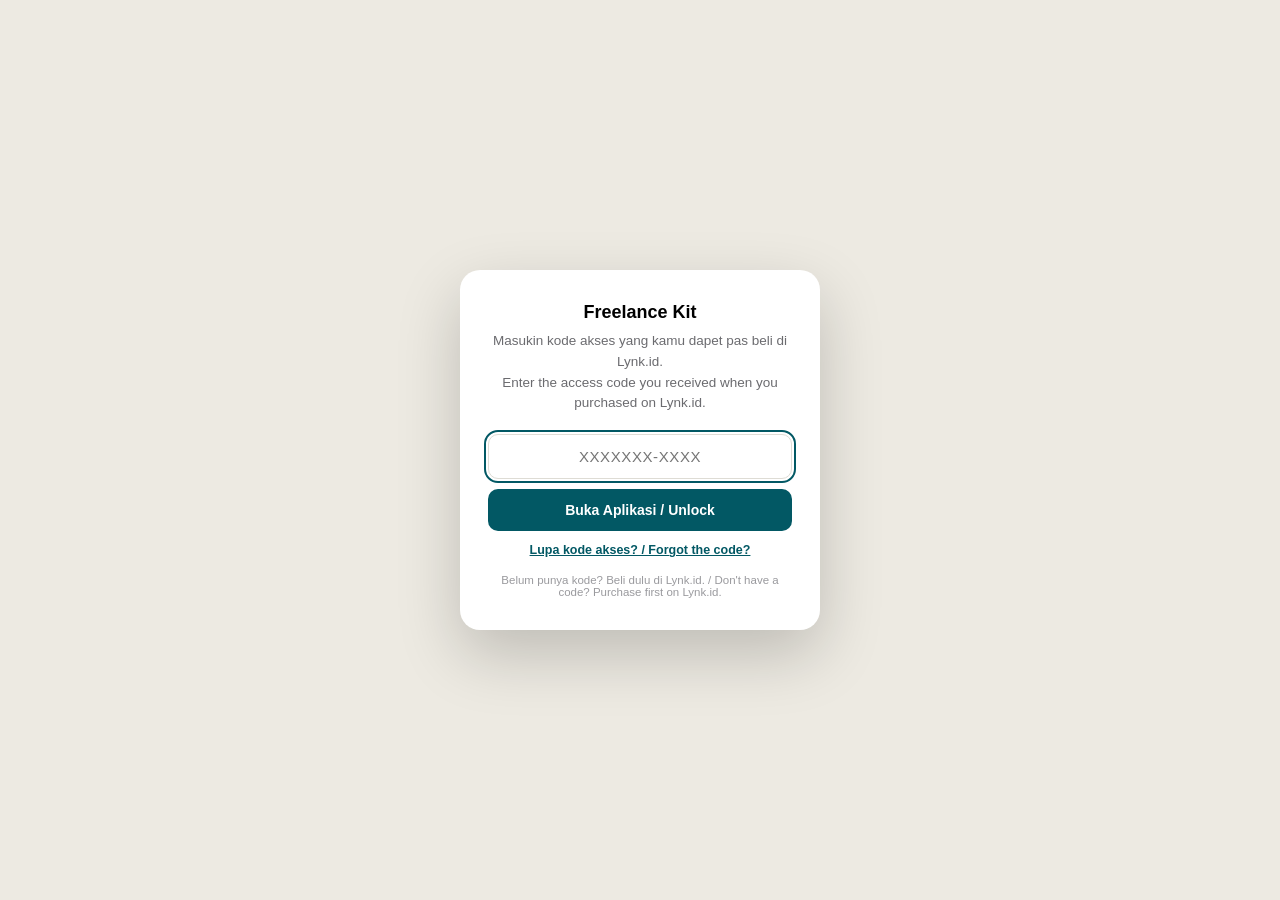
<file: calculator/index.html>
<!DOCTYPE html>
<html lang="en">
<head>
<meta charset="UTF-8">
<script src="js/access-gate.js"></script>
<meta name="viewport" content="width=device-width, initial-scale=1.0">
<title>Freelance Kit — Pricing & Proposal Toolkit</title>
<link rel="icon" type="image/png" href="assets/favicon-256.png">
<link rel="shortcut icon" type="image/png" href="assets/favicon-256.png">
<link rel="apple-touch-icon" href="assets/apple-touch-icon.png">
<link rel="manifest" href="manifest.json">
<meta name="theme-color" content="#025864">
<meta name="mobile-web-app-capable" content="yes">
<meta name="apple-mobile-web-app-capable" content="yes">
<meta name="apple-mobile-web-app-status-bar-style" content="black-translucent">
<meta name="apple-mobile-web-app-title" content="Freelance Kit">

<link rel="stylesheet" href="css/style.css">
</head>
<body>

<div class="app">

  <!-- ============ MOBILE OVERLAY ============ -->
  <div class="drawer-overlay" data-overlay></div>

  <!-- ============ SIDEBAR ============ -->
  <aside class="sidebar" data-sidebar>

    <!-- RAIL — always visible, pinned flush to the left edge -->
    <div class="sidebar-rail">

      <!-- Menu icons: only shown here when the panel is closed -->
      <div class="rail-menu-group">
        <span class="brand-mark"><img src="assets/favicon-256.png" alt="Freelance Kit" class="brand-mark-img"></span>
        <span class="avatar rail-avatar"><svg width="18" height="18" viewBox="0 0 24 24" fill="currentColor"><circle cx="12" cy="8.5" r="4"/><path d="M12 14.2c-4.4 0-8 2.9-8 6.5v1.3h16v-1.3c0-3.6-3.6-6.5-8-6.5z"/></svg></span>

        <nav class="rail-nav">
          <a class="nav-link rail-link" data-page="dashboard" href="#dashboard" aria-label="Dashboard">
            <svg width="18" height="18" viewBox="0 0 18 18" fill="none"><rect x="2" y="2" width="6.5" height="6.5" rx="1.5" stroke="currentColor" stroke-width="1.5"/><rect x="9.5" y="2" width="6.5" height="4.5" rx="1.5" stroke="currentColor" stroke-width="1.5"/><rect x="9.5" y="8.5" width="6.5" height="7.5" rx="1.5" stroke="currentColor" stroke-width="1.5"/><rect x="2" y="10.5" width="6.5" height="5.5" rx="1.5" stroke="currentColor" stroke-width="1.5"/></svg>
          </a>
          <a class="nav-link rail-link" data-page="pricing-calculator" href="#pricing-calculator" aria-label="Pricing Calculator">
            <svg width="18" height="18" viewBox="0 0 18 18" fill="none"><rect x="3" y="1.5" width="12" height="15" rx="1.8" stroke="currentColor" stroke-width="1.5"/><path d="M5.5 5.3H12.5" stroke="currentColor" stroke-width="1.5" stroke-linecap="round"/><circle cx="6" cy="9" r="0.75" fill="currentColor"/><circle cx="9" cy="9" r="0.75" fill="currentColor"/><circle cx="12" cy="9" r="0.75" fill="currentColor"/><circle cx="6" cy="12.2" r="0.75" fill="currentColor"/><circle cx="9" cy="12.2" r="0.75" fill="currentColor"/><circle cx="12" cy="12.2" r="0.75" fill="currentColor"/></svg>
          </a>
          <a class="nav-link rail-link" data-page="revision-calculator" href="#revision-calculator" aria-label="Revision Calculator">
            <svg width="18" height="18" viewBox="0 0 18 18" fill="none"><path d="M15 9A6 6 0 1 1 12.7 4.4" stroke="currentColor" stroke-width="1.5" stroke-linecap="round"/><path d="M15 3.5V7H11.5" stroke="currentColor" stroke-width="1.5" stroke-linecap="round" stroke-linejoin="round"/></svg>
          </a>
          <a class="nav-link rail-link" data-page="quotation-generator" href="#quotation-generator" aria-label="Quotation Generator">
            <svg width="18" height="18" viewBox="0 0 18 18" fill="none"><path d="M5 1.8h5.2l3 3v9.9a1 1 0 0 1-1 1H5a1 1 0 0 1-1-1V2.8a1 1 0 0 1 1-1Z" stroke="currentColor" stroke-width="1.5" stroke-linejoin="round"/><path d="M10.2 1.8v2.5a1 1 0 0 0 1 1h3" stroke="currentColor" stroke-width="1.5" stroke-linejoin="round"/><path d="M6 10.5h6M6 12.7h4.2" stroke="currentColor" stroke-width="1.4" stroke-linecap="round"/></svg>
          </a>
          <a class="nav-link rail-link" data-page="proposal-generator" href="#proposal-generator" aria-label="Proposal Generator">
            <svg width="18" height="18" viewBox="0 0 18 18" fill="none"><path d="M16 2 2 8.2l5.2 2.1L9.3 16 16 2Z" stroke="currentColor" stroke-width="1.5" stroke-linejoin="round"/><path d="M7.2 10.3 16 2" stroke="currentColor" stroke-width="1.5" stroke-linecap="round"/></svg>
          </a>
          <a class="nav-link rail-link" data-page="invoice-generator" href="#invoice-generator" aria-label="Invoice Generator">
            <svg width="18" height="18" viewBox="0 0 18 18" fill="none"><path d="M4 2h10v12.4l-1.25-.9-1.25.9-1.25-.9-1.25.9-1.25-.9-1.25.9-1.25-.9-1.25.9V2Z" stroke="currentColor" stroke-width="1.5" stroke-linejoin="round"/><path d="M6 5.6h6M6 8h6M6 10.4h3.5" stroke="currentColor" stroke-width="1.5" stroke-linecap="round"/></svg>
          </a>
          <a class="nav-link rail-link" data-page="rate-card-generator" href="#rate-card-generator" aria-label="Rate Card Generator">
            <svg width="18" height="18" viewBox="0 0 18 18" fill="none"><path d="M15.44 10.06 10.06 15.44a1.5 1.5 0 0 1 -2.12 0L1.5 9V1.5h7.5l6.44 6.44a1.5 1.5 0 0 1 0 2.12Z" stroke="currentColor" stroke-width="1.5" stroke-linejoin="round" stroke-linecap="round"/><circle cx="5.25" cy="5.25" r="0.9" fill="currentColor"/></svg>
          </a>
          <a class="nav-link rail-link" data-page="my-projects" href="#my-projects" aria-label="My Projects">
            <svg width="18" height="18" viewBox="0 0 18 18" fill="none"><rect x="2.2" y="5.5" width="13.6" height="9.5" rx="1.8" stroke="currentColor" stroke-width="1.5"/><path d="M6.5 5.5V4a1.5 1.5 0 0 1 1.5-1.5h2A1.5 1.5 0 0 1 11.5 4v1.5" stroke="currentColor" stroke-width="1.5" stroke-linecap="round" stroke-linejoin="round"/><path d="M2.2 9.8h13.6" stroke="currentColor" stroke-width="1.5" stroke-linecap="round"/></svg>
          </a>
          <a class="nav-link rail-link" data-page="my-quotations" href="#my-quotations" aria-label="My Quotations">
            <svg width="18" height="18" viewBox="0 0 18 18" fill="none"><path d="M3 3.5h12a1.3 1.3 0 0 1 1.3 1.3v6.2a1.3 1.3 0 0 1-1.3 1.3H7.9L5 15v-2.7H3a1.3 1.3 0 0 1-1.3-1.3V4.8A1.3 1.3 0 0 1 3 3.5Z" stroke="currentColor" stroke-width="1.5" stroke-linejoin="round"/><circle cx="6.8" cy="7.9" r="0.95" fill="currentColor"/><circle cx="11.2" cy="7.9" r="0.95" fill="currentColor"/></svg>
          </a>
          <a class="nav-link rail-link" data-page="my-proposals" href="#my-proposals" aria-label="My Proposals">
            <svg width="18" height="18" viewBox="0 0 18 18" fill="none"><path d="M6.5 2.2h5a1 1 0 0 1 1 1v.3h.8a1.3 1.3 0 0 1 1.3 1.3v9.4a1.3 1.3 0 0 1-1.3 1.3H4.7a1.3 1.3 0 0 1-1.3-1.3V4.8a1.3 1.3 0 0 1 1.3-1.3h.8v-.3a1 1 0 0 1 1-1Z" stroke="currentColor" stroke-width="1.5" stroke-linejoin="round"/><rect x="6" y="1.6" width="6" height="2.4" rx="0.8" stroke="currentColor" stroke-width="1.5"/><path d="M6.2 9.6v3M9 8.2v4.4M11.8 10.4v2.2" stroke="currentColor" stroke-width="1.5" stroke-linecap="round"/></svg>
          </a>
          <a class="nav-link rail-link" data-page="my-invoices" href="#my-invoices" aria-label="My Invoices">
            <svg width="18" height="18" viewBox="0 0 18 18" fill="none"><rect x="2.3" y="7" width="11.2" height="6.8" rx="1.3" stroke="currentColor" stroke-width="1.5"/><rect x="4.1" y="4.3" width="11.2" height="6.8" rx="1.3" stroke="currentColor" stroke-width="1.5"/><circle cx="9.7" cy="7.7" r="1.5" stroke="currentColor" stroke-width="1.3"/></svg>
          </a>
          <a class="nav-link rail-link" data-page="my-rate-cards" href="#my-rate-cards" aria-label="My Rate Cards">
            <svg width="18" height="18" viewBox="0 0 18 18" fill="none"><rect x="2.5" y="4.3" width="9.6" height="11.5" rx="1.5" stroke="currentColor" stroke-width="1.5"/><rect x="6" y="2" width="9.6" height="11.5" rx="1.5" stroke="currentColor" stroke-width="1.5"/></svg>
          </a>
          <a class="nav-link rail-link" data-page="templates" href="#templates" aria-label="Templates">
            <svg width="18" height="18" viewBox="0 0 18 18" fill="none"><path d="M4.5 2.3h9a1 1 0 0 1 1 1v11.7l-5.5-3.3-5.5 3.3V3.3a1 1 0 0 1 1-1Z" stroke="currentColor" stroke-width="1.5" stroke-linejoin="round"/></svg>
          </a>
        </nav>
      </div>

      <div class="rail-spacer"></div>

      <!-- Always-on utility icons — evenly spaced, pinned at the bottom -->
      <div class="rail-utility">
        <a class="nav-link rail-link" data-page="help" href="#help" aria-label="Help">
          <svg width="18" height="18" viewBox="0 0 18 18" fill="none"><path d="M3.3 10V8.5a5.7 5.7 0 0 1 11.4 0V10" stroke="currentColor" stroke-width="1.5" stroke-linecap="round"/><rect x="2.1" y="9.4" width="2.7" height="4.5" rx="1.25" stroke="currentColor" stroke-width="1.5"/><rect x="13.2" y="9.4" width="2.7" height="4.5" rx="1.25" stroke="currentColor" stroke-width="1.5"/><path d="M13.2 13.9v.35a2 2 0 0 1-2 2H9.7" stroke="currentColor" stroke-width="1.5" stroke-linecap="round"/></svg>
        </a>
        <a class="nav-link rail-link" data-page="settings" href="#settings" aria-label="Settings">
          <svg width="18" height="18" viewBox="0 0 18 18" fill="none"><path d="M10.1 2.3h-2.2l-.35 1.72a5.4 5.4 0 0 0-1.2.7L4.7 4.2 3.1 6.98l1.4 1.1a5.4 5.4 0 0 0 0 1.38l-1.4 1.1L4.7 13.3l1.65-.52c.37.28.77.51 1.2.7L7.9 15.2h2.2l.35-1.72c.43-.19.83-.42 1.2-.7l1.65.52 1.6-2.78-1.4-1.1a5.4 5.4 0 0 0 0-1.38l1.4-1.1-1.6-2.78-1.65.52a5.4 5.4 0 0 0-1.2-.7L10.1 2.3Z" stroke="currentColor" stroke-width="1.3" stroke-linejoin="round"/><circle cx="9" cy="9" r="2.1" stroke="currentColor" stroke-width="1.3"/></svg>
        </a>
        <button class="icon-btn rail-icon-btn" data-theme-toggle aria-label="Ganti tema">
          <svg class="icon-sun" width="18" height="18" viewBox="0 0 19 19" fill="none"><circle cx="9.5" cy="9.5" r="3.4" stroke="currentColor" stroke-width="1.4"/><path d="M9.5 1.8v2M9.5 15.2v2M17.2 9.5h-2M3.8 9.5h-2M14.9 4.1l-1.4 1.4M5.5 13.5l-1.4 1.4M14.9 14.9l-1.4-1.4M5.5 5.5 4.1 4.1" stroke="currentColor" stroke-width="1.4" stroke-linecap="round"/></svg>
          <svg class="icon-moon" width="18" height="18" viewBox="0 0 19 19" fill="none"><path d="M16 11.2A7 7 0 1 1 7.8 3a5.6 5.6 0 0 0 8.2 8.2Z" stroke="currentColor" stroke-width="1.4" stroke-linejoin="round"/></svg>
        </button>
        <button class="icon-btn rail-icon-btn" data-collapse-toggle aria-label="Buka atau tutup panel menu">
          <svg width="18" height="18" viewBox="0 0 18 18" fill="none"><rect x="2" y="2.5" width="14" height="13" rx="2" stroke="currentColor" stroke-width="1.4"/><path d="M7 2.5V15.5" stroke="currentColor" stroke-width="1.4"/></svg>
        </button>
      </div>
    </div>

    <!-- PANEL — togglable, sits to the right of the rail -->
    <div class="sidebar-panel" data-sidebar-panel>
      <div class="sidebar-head">
        <span class="brand-text">
          <span class="brand-name">Freelance Kit</span>
          <span class="brand-sub" data-i18n="brand.subtitle">Pricing & Proposal Toolkit</span>
        </span>
      </div>

      <div class="sidebar-profile">
        <span class="avatar sidebar-profile-avatar" data-mini-avatar><svg width="18" height="18" viewBox="0 0 24 24" fill="currentColor"><circle cx="12" cy="8.5" r="4"/><path d="M12 14.2c-4.4 0-8 2.9-8 6.5v1.3h16v-1.3c0-3.6-3.6-6.5-8-6.5z"/></svg></span>
        <span class="sidebar-profile-text">
          <span class="sidebar-profile-name" data-mini-name>Your Name</span>
          <span class="sidebar-profile-email" data-mini-email>you@example.com</span>
        </span>
      </div>

      <nav class="nav" data-nav>
        <span class="nav-section-label" data-i18n="sidebar.group.overview">Overview</span>
        <a class="nav-link panel-link" data-page="dashboard" href="#dashboard">
          <span class="nav-icon">
            <svg width="18" height="18" viewBox="0 0 18 18" fill="none"><rect x="2" y="2" width="6.5" height="6.5" rx="1.5" stroke="currentColor" stroke-width="1.5"/><rect x="9.5" y="2" width="6.5" height="4.5" rx="1.5" stroke="currentColor" stroke-width="1.5"/><rect x="9.5" y="8.5" width="6.5" height="7.5" rx="1.5" stroke="currentColor" stroke-width="1.5"/><rect x="2" y="10.5" width="6.5" height="5.5" rx="1.5" stroke="currentColor" stroke-width="1.5"/></svg>
          </span>
          <span class="nav-label" data-i18n="nav.dashboard">Dashboard</span>
        </a>
        <span class="nav-section-label" data-i18n="sidebar.group.calculators">Calculators</span>
        <a class="nav-link panel-link" data-page="pricing-calculator" href="#pricing-calculator">
          <span class="nav-icon">
            <svg width="18" height="18" viewBox="0 0 18 18" fill="none"><rect x="3" y="1.5" width="12" height="15" rx="1.8" stroke="currentColor" stroke-width="1.5"/><path d="M5.5 5.3H12.5" stroke="currentColor" stroke-width="1.5" stroke-linecap="round"/><circle cx="6" cy="9" r="0.75" fill="currentColor"/><circle cx="9" cy="9" r="0.75" fill="currentColor"/><circle cx="12" cy="9" r="0.75" fill="currentColor"/><circle cx="6" cy="12.2" r="0.75" fill="currentColor"/><circle cx="9" cy="12.2" r="0.75" fill="currentColor"/><circle cx="12" cy="12.2" r="0.75" fill="currentColor"/></svg>
          </span>
          <span class="nav-label" data-i18n="nav.pricingCalculator">Pricing Calculator</span>
        </a>
        <a class="nav-link panel-link" data-page="revision-calculator" href="#revision-calculator">
          <span class="nav-icon">
            <svg width="18" height="18" viewBox="0 0 18 18" fill="none"><path d="M15 9A6 6 0 1 1 12.7 4.4" stroke="currentColor" stroke-width="1.5" stroke-linecap="round"/><path d="M15 3.5V7H11.5" stroke="currentColor" stroke-width="1.5" stroke-linecap="round" stroke-linejoin="round"/></svg>
          </span>
          <span class="nav-label" data-i18n="nav.revisionCalculator">Revision Calculator</span>
        </a>
        <span class="nav-section-label" data-i18n="sidebar.group.manage">Manage</span>
        <a class="nav-link panel-link" data-page="my-projects" href="#my-projects">
          <span class="nav-icon">
            <svg width="18" height="18" viewBox="0 0 18 18" fill="none"><rect x="2.2" y="5.5" width="13.6" height="9.5" rx="1.8" stroke="currentColor" stroke-width="1.5"/><path d="M6.5 5.5V4a1.5 1.5 0 0 1 1.5-1.5h2A1.5 1.5 0 0 1 11.5 4v1.5" stroke="currentColor" stroke-width="1.5" stroke-linecap="round" stroke-linejoin="round"/><path d="M2.2 9.8h13.6" stroke="currentColor" stroke-width="1.5" stroke-linecap="round"/></svg>
          </span>
          <span class="nav-label" data-i18n="nav.myProjects">My Projects</span>
        </a>
        <a class="nav-link panel-link" data-page="my-quotations" href="#my-quotations">
          <span class="nav-icon">
            <svg width="18" height="18" viewBox="0 0 18 18" fill="none"><path d="M3 3.5h12a1.3 1.3 0 0 1 1.3 1.3v6.2a1.3 1.3 0 0 1-1.3 1.3H7.9L5 15v-2.7H3a1.3 1.3 0 0 1-1.3-1.3V4.8A1.3 1.3 0 0 1 3 3.5Z" stroke="currentColor" stroke-width="1.5" stroke-linejoin="round"/><circle cx="6.8" cy="7.9" r="0.95" fill="currentColor"/><circle cx="11.2" cy="7.9" r="0.95" fill="currentColor"/></svg>
          </span>
          <span class="nav-label" data-i18n="nav.myQuotations">My Quotations</span>
        </a>
        <a class="nav-link panel-link" data-page="my-proposals" href="#my-proposals">
          <span class="nav-icon">
            <svg width="18" height="18" viewBox="0 0 18 18" fill="none"><path d="M6.5 2.2h5a1 1 0 0 1 1 1v.3h.8a1.3 1.3 0 0 1 1.3 1.3v9.4a1.3 1.3 0 0 1-1.3 1.3H4.7a1.3 1.3 0 0 1-1.3-1.3V4.8a1.3 1.3 0 0 1 1.3-1.3h.8v-.3a1 1 0 0 1 1-1Z" stroke="currentColor" stroke-width="1.5" stroke-linejoin="round"/><rect x="6" y="1.6" width="6" height="2.4" rx="0.8" stroke="currentColor" stroke-width="1.5"/><path d="M6.2 9.6v3M9 8.2v4.4M11.8 10.4v2.2" stroke="currentColor" stroke-width="1.5" stroke-linecap="round"/></svg>
          </span>
          <span class="nav-label" data-i18n="nav.myProposals">My Proposals</span>
        </a>
        <a class="nav-link panel-link" data-page="my-invoices" href="#my-invoices">
          <span class="nav-icon">
            <svg width="18" height="18" viewBox="0 0 18 18" fill="none"><rect x="2.3" y="7" width="11.2" height="6.8" rx="1.3" stroke="currentColor" stroke-width="1.5"/><rect x="4.1" y="4.3" width="11.2" height="6.8" rx="1.3" stroke="currentColor" stroke-width="1.5"/><circle cx="9.7" cy="7.7" r="1.5" stroke="currentColor" stroke-width="1.3"/></svg>
          </span>
          <span class="nav-label" data-i18n="nav.myInvoices">My Invoices</span>
        </a>
        <a class="nav-link panel-link" data-page="my-rate-cards" href="#my-rate-cards">
          <span class="nav-icon">
            <svg width="18" height="18" viewBox="0 0 18 18" fill="none"><rect x="2.5" y="4.3" width="9.6" height="11.5" rx="1.5" stroke="currentColor" stroke-width="1.5"/><rect x="6" y="2" width="9.6" height="11.5" rx="1.5" stroke="currentColor" stroke-width="1.5"/></svg>
          </span>
          <span class="nav-label" data-i18n="nav.myRateCards">My Rate Cards</span>
        </a>
        <a class="nav-link panel-link" data-page="templates" href="#templates">
          <span class="nav-icon">
            <svg width="18" height="18" viewBox="0 0 18 18" fill="none"><path d="M4.5 2.3h9a1 1 0 0 1 1 1v11.7l-5.5-3.3-5.5 3.3V3.3a1 1 0 0 1 1-1Z" stroke="currentColor" stroke-width="1.5" stroke-linejoin="round"/></svg>
          </span>
          <span class="nav-label" data-i18n="nav.templates">Templates</span>
        </a>
        <span class="nav-section-label" data-i18n="sidebar.group.settings">Settings</span>
        <a class="nav-link panel-link" data-page="help" href="#help">
          <span class="nav-icon">
            <svg width="18" height="18" viewBox="0 0 18 18" fill="none"><path d="M3.3 10V8.5a5.7 5.7 0 0 1 11.4 0V10" stroke="currentColor" stroke-width="1.5" stroke-linecap="round"/><rect x="2.1" y="9.4" width="2.7" height="4.5" rx="1.25" stroke="currentColor" stroke-width="1.5"/><rect x="13.2" y="9.4" width="2.7" height="4.5" rx="1.25" stroke="currentColor" stroke-width="1.5"/><path d="M13.2 13.9v.35a2 2 0 0 1-2 2H9.7" stroke="currentColor" stroke-width="1.5" stroke-linecap="round"/></svg>
          </span>
          <span class="nav-label" data-i18n="nav.help">Help</span>
        </a>
        <a class="nav-link panel-link" data-page="settings" href="#settings">
          <span class="nav-icon">
            <svg width="18" height="18" viewBox="0 0 18 18" fill="none"><path d="M10.1 2.3h-2.2l-.35 1.72a5.4 5.4 0 0 0-1.2.7L4.7 4.2 3.1 6.98l1.4 1.1a5.4 5.4 0 0 0 0 1.38l-1.4 1.1L4.7 13.3l1.65-.52c.37.28.77.51 1.2.7L7.9 15.2h2.2l.35-1.72c.43-.19.83-.42 1.2-.7l1.65.52 1.6-2.78-1.4-1.1a5.4 5.4 0 0 0 0-1.38l1.4-1.1-1.6-2.78-1.65.52a5.4 5.4 0 0 0-1.2-.7L10.1 2.3Z" stroke="currentColor" stroke-width="1.3" stroke-linejoin="round"/><circle cx="9" cy="9" r="2.1" stroke="currentColor" stroke-width="1.3"/></svg>
          </span>
          <span class="nav-label" data-i18n="nav.settings">Settings</span>
        </a>
      </nav>

      <div class="sidebar-appearance">
        <span class="sidebar-appearance-label" data-i18n="sidebar.appearance.label">Appearance</span>
        <div class="appearance-toggle" role="group" aria-label="Ganti tema">
          <button type="button" class="appearance-option" data-theme-set="light" aria-pressed="true">
            <svg width="14" height="14" viewBox="0 0 19 19" fill="none"><circle cx="9.5" cy="9.5" r="3.4" stroke="currentColor" stroke-width="1.4"/><path d="M9.5 1.8v2M9.5 15.2v2M17.2 9.5h-2M3.8 9.5h-2M14.9 4.1l-1.4 1.4M5.5 13.5l-1.4 1.4M14.9 14.9l-1.4-1.4M5.5 5.5 4.1 4.1" stroke="currentColor" stroke-width="1.4" stroke-linecap="round"/></svg>
            <span data-i18n="sidebar.appearance.light">Light</span>
          </button>
          <button type="button" class="appearance-option" data-theme-set="dark" aria-pressed="false">
            <svg width="14" height="14" viewBox="0 0 19 19" fill="none"><path d="M16 11.2A7 7 0 1 1 7.8 3a5.6 5.6 0 0 0 8.2 8.2Z" stroke="currentColor" stroke-width="1.4" stroke-linejoin="round"/></svg>
            <span data-i18n="sidebar.appearance.dark">Dark</span>
          </button>
        </div>
      </div>
    </div>
  </aside>

  <!-- ============ MAIN ============ -->
  <div class="main">

    <!-- TOP BAR -->
    <header class="topbar">
      <div class="topbar-left">
        <button class="icon-btn hamburger-btn" data-collapse-toggle aria-label="Buka menu">
          <svg class="hamburger-icon-open" width="18" height="18" viewBox="0 0 18 18" fill="none"><path d="M2.5 5h13M2.5 9h13M2.5 13h13" stroke="currentColor" stroke-width="1.6" stroke-linecap="round"/></svg>
          <svg class="hamburger-icon-close" width="18" height="18" viewBox="0 0 18 18" fill="none"><path d="M4 4l10 10M14 4 4 14" stroke="currentColor" stroke-width="1.6" stroke-linecap="round"/></svg>
        </button>
        <div class="topbar-title-group">
          <h1 class="topbar-title" data-page-title>Dashboard</h1>
          <span class="topbar-date" data-topbar-date></span>
        </div>
        <span class="topbar-menu-title">Freelance Kit</span>
      </div>

      <div class="topbar-right">
        <button class="btn btn-primary" data-topbar-cta data-page="pricing-calculator">
          <svg width="16" height="16" viewBox="0 0 16 16" fill="none"><path d="M8 3.3v9.4M3.3 8h9.4" stroke="currentColor" stroke-width="1.7" stroke-linecap="round"/></svg>
          <span data-topbar-cta-label>New Project</span>
        </button>

        <div class="profile" data-profile>
          <button class="profile-trigger" data-profile-trigger>
            <span class="avatar"><svg width="18" height="18" viewBox="0 0 24 24" fill="currentColor"><circle cx="12" cy="8.5" r="4"/><path d="M12 14.2c-4.4 0-8 2.9-8 6.5v1.3h16v-1.3c0-3.6-3.6-6.5-8-6.5z"/></svg></span>
            <span class="profile-text">
              <span class="profile-name">Hi, Your Name</span>
              <span class="profile-role" data-i18n="profile.role">Freelancer</span>
            </span>
            <svg class="chev" width="14" height="14" viewBox="0 0 14 14" fill="none"><path d="M3.5 5.3 7 8.7l3.5-3.4" stroke="currentColor" stroke-width="1.4" stroke-linecap="round" stroke-linejoin="round"/></svg>
          </button>
          <div class="profile-menu" data-profile-menu>
            <a href="#settings" class="profile-menu-item" data-page="settings" data-i18n="profile.menu.settings">Account Settings</a>
            <a href="#help" class="profile-menu-item" data-page="help" data-i18n="profile.menu.help">Help</a>
          </div>
        </div>
      </div>
    </header>

    <!-- PAGE CONTENT -->
    <main class="content" data-content>

      <!-- ===== DASHBOARD PAGE ===== -->
      <section class="page" data-page-panel="dashboard">

        <!-- ZERO STATE — shown only when there are no saved projects yet -->
        <div class="dashboard-welcome" data-dashboard-welcome hidden>
          <div class="dashboard-welcome-icon">
            <svg width="26" height="26" viewBox="0 0 26 26" fill="none"><path d="M4 12.5 13 5l9 7.5" stroke="currentColor" stroke-width="1.6" stroke-linecap="round" stroke-linejoin="round"/><path d="M6.5 11v8a1.2 1.2 0 0 0 1.2 1.2H18.3a1.2 1.2 0 0 0 1.2-1.2v-8" stroke="currentColor" stroke-width="1.6" stroke-linecap="round" stroke-linejoin="round"/></svg>
          </div>
          <h2 class="dashboard-welcome-title" data-i18n="dashboard.welcome.title">Your freelance workspace is ready.</h2>
          <p class="dashboard-welcome-text">Start by setting up your first project and let Freelance Kit help you calculate your pricing and create professional documents.</p>
          <div class="dashboard-welcome-actions">
            <button class="btn btn-primary" data-page="pricing-calculator" data-i18n="action.calculateFirstProject">Calculate My First Project</button>
            <button class="btn btn-secondary" data-welcome-load-sample data-i18n="action.loadSampleData">Load Sample Data</button>
          </div>
        </div>

        <!-- NORMAL DASHBOARD — shown once at least one project exists -->
        <div data-dashboard-body hidden>

        <!-- TOP ROW: hero + upcoming deadlines -->
        <div class="dashboard-top-row">

          <div class="dashboard-hero">
            <div class="dashboard-hero-art" aria-hidden="true">
              <svg width="220" height="220" viewBox="0 0 220 220" fill="none">
                <circle cx="150" cy="70" r="90" fill="url(#heroBlobA)"/>
                <circle cx="120" cy="150" r="60" fill="url(#heroBlobB)"/>
                <circle cx="185" cy="150" r="34" stroke="rgba(255,255,255,0.35)" stroke-width="1.4"/>
                <path d="M60 60 L60 40 M50 50 L70 50" stroke="rgba(255,255,255,0.5)" stroke-width="2" stroke-linecap="round"/>
                <defs>
                  <linearGradient id="heroBlobA" x1="60" y1="0" x2="240" y2="160" gradientUnits="userSpaceOnUse">
                    <stop stop-color="rgba(255,255,255,0.35)"/>
                    <stop offset="1" stop-color="rgba(255,255,255,0.05)"/>
                  </linearGradient>
                  <linearGradient id="heroBlobB" x1="60" y1="90" x2="180" y2="210" gradientUnits="userSpaceOnUse">
                    <stop stop-color="rgba(255,255,255,0.28)"/>
                    <stop offset="1" stop-color="rgba(255,255,255,0.04)"/>
                  </linearGradient>
                </defs>
              </svg>
            </div>
            <div class="dashboard-hero-content">
              <h1 class="dashboard-hero-greeting"><span data-dashboard-greeting>Good morning, Freelancer</span> <span aria-hidden="true">👋</span></h1>
              <p class="dashboard-hero-subtitle" data-i18n="dashboard.subtitle">Here's what's happening with your freelance business.</p>
              <div class="dashboard-hero-meta">
                <span class="dashboard-hero-date">
                  <svg width="15" height="15" viewBox="0 0 15 15" fill="none"><rect x="1.5" y="2.8" width="12" height="10.7" rx="1.8" stroke="currentColor" stroke-width="1.2"/><path d="M1.5 6h12M4.5 1.5v2.3M10.5 1.5v2.3" stroke="currentColor" stroke-width="1.2" stroke-linecap="round"/></svg>
                  <span data-topbar-date></span>
                </span>
                <span class="dashboard-hero-msg" data-i18n="dashboard.productiveMsg">Have a productive day!</span>
              </div>
            </div>
          </div>

          <div class="side-card dashboard-backup-card" data-dashboard-backup-card>
            <!-- filled by app.js -->
          </div>

          <div class="side-card dashboard-upcoming" data-dashboard-upcoming>
            <!-- filled by app.js -->
          </div>

        </div>

        <!-- BUSINESS OVERVIEW -->
        <div class="summary-grid" data-summary-grid>
          <article class="summary-card">
            <p class="summary-label" data-i18n="dashboard.summary.totalProjects">Total Projects</p>
            <p class="summary-metric" data-summary="totalProjects">0</p>
            <p class="summary-caption" data-summary-caption-text="totalProjects">Belum ada project</p>
          </article>

          <article class="summary-card">
            <p class="summary-label" data-i18n="dashboard.summary.totalRevenue">Total Revenue</p>
            <p class="summary-metric" data-summary="totalRevenue">Rp0</p>
            <p class="summary-caption" data-summary-caption-text="totalRevenue">Dari project Approved & Completed</p>
          </article>

          <article class="summary-card">
            <p class="summary-label" data-i18n="dashboard.summary.pendingProposals">Pending Proposals</p>
            <p class="summary-metric" data-summary="pendingProposals">0</p>
            <p class="summary-caption" data-summary-caption-text="pendingProposals">Menunggu respons client</p>
          </article>

          <article class="summary-card">
            <p class="summary-label" data-i18n="dashboard.summary.approved">Approved</p>
            <p class="summary-metric" data-summary="approvedCount">0</p>
            <p class="summary-caption" data-summary-caption-text="approvedCount">Proyek disetujui</p>
          </article>
        </div>

        <!-- BACKUP REMINDER — compact, conditional; empty/hidden when not relevant -->
        <div class="dashboard-backup-reminder" data-backup-reminder hidden></div>

        <!-- NEEDS ATTENTION + QUICK ACTIONS -->
        <div class="dashboard-split-row">

          <div class="side-card needs-attention" data-needs-attention>
            <!-- filled by app.js -->
          </div>

          <div class="side-card quick-actions-card">
            <p class="side-card-title" data-i18n="dashboard.quickActions.title">Quick Actions</p>
            <div class="quick-actions-grid">
              <a class="quick-action-tile" data-page="pricing-calculator" href="#pricing-calculator">
                <span class="quick-action-icon">
                  <svg width="18" height="18" viewBox="0 0 18 18" fill="none"><rect x="3" y="1.5" width="12" height="15" rx="1.8" stroke="currentColor" stroke-width="1.5"/><path d="M5.5 5.3H12.5" stroke="currentColor" stroke-width="1.5" stroke-linecap="round"/><circle cx="6" cy="9" r="0.75" fill="currentColor"/><circle cx="9" cy="9" r="0.75" fill="currentColor"/><circle cx="12" cy="9" r="0.75" fill="currentColor"/><circle cx="6" cy="12.2" r="0.75" fill="currentColor"/><circle cx="9" cy="12.2" r="0.75" fill="currentColor"/><circle cx="12" cy="12.2" r="0.75" fill="currentColor"/></svg>
                </span>
                <span class="quick-action-text">
                  <span class="quick-action-title" data-i18n="quickAction.calculatePrice.title">Calculate Project Price</span>
                  <span class="quick-action-desc" data-i18n="quickAction.calculatePrice.desc">Start a new calculation</span>
                </span>
                <span class="quick-action-arrow">›</span>
              </a>

              <a class="quick-action-tile" data-page="quotation-generator" href="#quotation-generator">
                <span class="quick-action-icon">
                  <svg width="18" height="18" viewBox="0 0 18 18" fill="none"><path d="M5 1.8h5.2l3 3v9.9a1 1 0 0 1-1 1H5a1 1 0 0 1-1-1V2.8a1 1 0 0 1 1-1Z" stroke="currentColor" stroke-width="1.5" stroke-linejoin="round"/><path d="M10.2 1.8v2.5a1 1 0 0 0 1 1h3" stroke="currentColor" stroke-width="1.5" stroke-linejoin="round"/><path d="M6 10.5h6M6 12.7h4.2" stroke="currentColor" stroke-width="1.4" stroke-linecap="round"/></svg>
                </span>
                <span class="quick-action-text">
                  <span class="quick-action-title" data-i18n="quickAction.createQuotation.title">Create Quotation</span>
                  <span class="quick-action-desc" data-i18n="quickAction.createQuotation.desc">Send to client</span>
                </span>
                <span class="quick-action-arrow">›</span>
              </a>

              <a class="quick-action-tile" data-page="proposal-generator" href="#proposal-generator">
                <span class="quick-action-icon">
                  <svg width="18" height="18" viewBox="0 0 18 18" fill="none"><path d="M16 2 2 8.2l5.2 2.1L9.3 16 16 2Z" stroke="currentColor" stroke-width="1.5" stroke-linejoin="round"/><path d="M7.2 10.3 16 2" stroke="currentColor" stroke-width="1.5" stroke-linecap="round"/></svg>
                </span>
                <span class="quick-action-text">
                  <span class="quick-action-title" data-i18n="quickAction.createProposal.title">Create Proposal</span>
                  <span class="quick-action-desc" data-i18n="quickAction.createProposal.desc">Win more projects</span>
                </span>
                <span class="quick-action-arrow">›</span>
              </a>

              <a class="quick-action-tile" data-page="invoice-generator" href="#invoice-generator">
                <span class="quick-action-icon">
                  <svg width="18" height="18" viewBox="0 0 18 18" fill="none"><path d="M4 2h10v12.4l-1.25-.9-1.25.9-1.25-.9-1.25.9-1.25-.9-1.25.9-1.25-.9-1.25.9V2Z" stroke="currentColor" stroke-width="1.5" stroke-linejoin="round"/><path d="M6 5.6h6M6 8h6M6 10.4h3.5" stroke="currentColor" stroke-width="1.5" stroke-linecap="round"/></svg>
                </span>
                <span class="quick-action-text">
                  <span class="quick-action-title" data-i18n="quickAction.createInvoice.title">Create Invoice</span>
                  <span class="quick-action-desc" data-i18n="quickAction.createInvoice.desc">Request payment</span>
                </span>
                <span class="quick-action-arrow">›</span>
              </a>
            </div>
          </div>

        </div>

        <!-- RECENT PROJECTS — full width -->
        <div class="dashboard-projects-col">
          <div class="section-header">
            <div>
              <h3 class="section-title" data-i18n="dashboard.recentProjects.title">Recent Projects</h3>
            </div>
            <button class="btn btn-text" data-page="my-projects" data-i18n="action.viewAll">View All</button>
          </div>

          <div class="projects-panel" data-projects-panel>
            <!-- filled by app.js: table (desktop/tablet) + card list (mobile) OR empty state -->
          </div>
        </div>

        <!-- BUSINESS PROFILE — compact bar, only shown when real profile data exists -->
        <div class="profile-card" data-profile-card>
          <!-- filled by settings.js -->
        </div>

        </div>

      </section>

      <!-- ===== PRICING CALCULATOR PAGE ===== -->
      <section class="page" data-page-panel="pricing-calculator" hidden>

        <div class="calc-grid" data-calc-form>

          <!-- LEFT: FORM -->
          <div class="calc-card calc-form-card">
            <h3 class="section-title" data-i18n="section.projectInformation">Project Information</h3>

            <div class="field">
              <label for="calc-name" data-i18n="field.projectName" data-i18n="calc.field.projectName">Project Name</label>
              <input type="text" id="calc-name" placeholder="Website Company Profile" data-i18n-placeholder="placeholder.calcName" data-calc="name">
            </div>

            <div class="field">
              <label for="calc-service" data-i18n="field.serviceType" data-i18n="calc.field.serviceType">Service Type</label>
              <select id="calc-service" data-calc="serviceType">
                <option value="" data-i18n="select.service">Select service</option>
                <option>Graphic Design</option>
                <option>Branding</option>
                <option selected>Website</option>
                <option>UI/UX Design</option>
                <option>Social Media</option>
                <option>Video Editing</option>
                <option>Photography</option>
                <option>Copywriting</option>
                <option>Digital Marketing</option>
                <option>Other</option>
              </select>
            </div>

            <div class="field-row">
              <div class="field">
                <label for="calc-hours" data-i18n="field.estimatedWorkingHours" data-i18n="calc.field.estimatedHours">Estimated Working Hours</label>
                <div class="input-wrap">
                  <input type="number" id="calc-hours" min="0" step="1" data-calc="hours">
                  <span class="input-suffix" data-i18n="unit.hours">hours</span>
                </div>
              </div>
              <div class="field">
                <label for="calc-rate" data-i18n="field.hourlyRate" data-i18n="calc.field.hourlyRate">Hourly Rate</label>
                <div class="input-wrap">
                  <span class="input-prefix">Rp</span>
                  <input type="text" inputmode="numeric" id="calc-rate" data-calc="hourlyRate" data-currency-input>
                </div>
              </div>
            </div>

            <div class="field">
              <label for="calc-expenses" data-i18n="field.additionalExpenses" data-i18n="calc.field.additionalExpenses">Additional Expenses</label>
              <div class="input-wrap">
                <span class="input-prefix">Rp</span>
                <input type="text" inputmode="numeric" id="calc-expenses" data-calc="additionalExpenses" data-currency-input>
              </div>
              <p class="field-help" data-i18n="calc.expensesHelp">Software, stock photo, transport, plugin, outsourcing, dan biaya tambahan lainnya.</p>
            </div>

            <div class="field-row">
              <div class="field">
                <label for="calc-revisions" data-i18n="field.includedRevisions" data-i18n="calc.field.includedRevisions">Included Revisions</label>
                <input type="number" id="calc-revisions" min="0" step="1" data-calc="revisions">
              </div>
              <div class="field">
                <label for="calc-revision-fee" data-i18n="field.feePerAdditionalRevision" data-i18n="calc.field.revisionFee">Fee Per Additional Revision</label>
                <div class="input-wrap">
                  <span class="input-prefix">Rp</span>
                  <input type="text" inputmode="numeric" id="calc-revision-fee" data-calc="additionalRevisionFee" data-currency-input>
                </div>
              </div>
            </div>

            <div class="field">
              <label for="calc-extra-revisions" data-i18n="field.expectedAdditionalRevisions" data-i18n="calc.field.expectedRevisions">Expected Additional Revisions</label>
              <input type="number" id="calc-extra-revisions" min="0" step="1" data-calc="expectedAdditionalRevisions">
            </div>

            <div class="field">
              <label for="calc-risk"><span data-i18n="field.riskBuffer">Risk / Project Buffer</span> <span class="field-value" data-calc-value="riskBuffer">10%</span></label>
              <input type="range" id="calc-risk" min="0" max="50" step="1" data-calc="riskBuffer">
              <p class="field-help" data-i18n="calc.riskBufferHelp">Buffer untuk perubahan scope, meeting tambahan, dan risiko project.</p>
            </div>

            <div class="field">
              <label for="calc-margin"><span data-i18n="field.targetProfitMargin">Target Profit Margin</span> <span class="field-value" data-calc-value="profitMargin">30%</span></label>
              <input type="range" id="calc-margin" min="0" max="95" step="1" data-calc="profitMargin">
            </div>

            <div class="calc-actions">
              <button type="button" class="btn btn-primary" data-calc-calculate data-i18n="action.calculatePrice">Calculate Price</button>
              <button type="button" class="btn btn-secondary" data-calc-reset data-i18n="action.reset">Reset</button>
              <button type="button" class="btn btn-secondary" data-calc-save data-i18n="calc.saveToProjectBtn">Save to Project</button>
            </div>
            <p class="calc-save-feedback" data-calc-save-feedback hidden></p>
          </div>

          <!-- RIGHT: RESULT -->
          <div class="calc-result-col">

            <div class="calc-card calc-result-card">
              <p class="result-eyebrow" data-i18n="calc.recommendedPrice">Your Recommended Price</p>
              <p class="result-price" data-result-price>Rp0</p>
              <p class="result-range" data-result-range>Rp0 – Rp0</p>

              <div class="result-breakdown" data-result-breakdown></div>
            </div>

            <div class="calc-mini-grid">
              <div class="calc-card calc-mini-card">
                <p class="mini-card-title" data-i18n="calc.profitAnalysis.title">Profit Analysis</p>
                <div class="mini-card-row">
                  <span data-i18n="calc.estimatedProfit">Estimated Profit</span>
                  <strong data-profit-value>Rp0</strong>
                </div>
                <div class="mini-card-row">
                  <span data-i18n="calc.profitMargin">Profit Margin</span>
                  <strong data-profit-margin>30%</strong>
                </div>
                <div class="mini-card-row">
                  <span data-i18n="calc.hourlyEarnings">Hourly Earnings</span>
                  <strong data-hourly-earnings>Rp0<span data-i18n="unit.perHour">/hour</span></strong>
                </div>
              </div>

              <div class="calc-card calc-mini-card">
                <p class="mini-card-title" data-i18n="calc.pricingHealth.title">Pricing Health</p>
                <span class="health-badge" data-health-badge>Healthy</span>
                <p class="health-note" data-health-note>Margin dan buffer risiko kamu dalam kisaran sehat.</p>
              </div>
            </div>

          </div>
        </div>

      </section>

      <!-- ===== MY PROJECTS PAGE ===== -->
      <section class="page" data-page-panel="my-projects" hidden>

        <div class="myp-summary" data-myp-summary>
          <!-- filled by projects.js -->
        </div>

        <div class="myp-controls">
          <div class="myp-search">
            <svg width="16" height="16" viewBox="0 0 16 16" fill="none"><circle cx="7.2" cy="7.2" r="5" stroke="currentColor" stroke-width="1.5"/><path d="M11 11 14.5 14.5" stroke="currentColor" stroke-width="1.5" stroke-linecap="round"/></svg>
            <input type="text" placeholder="Search projects..." data-myp-search data-i18n-placeholder="search.projects">
          </div>
          <select class="myp-filter" data-myp-filter>
            <option value="all" data-i18n="filter.allStatus">All Status</option>
            <option value="draft" data-i18n="status.draft">Draft</option>
            <option value="proposal-sent" data-i18n="status.proposalSent">Proposal Sent</option>
            <option value="approved" data-i18n="status.approved">Approved</option>
            <option value="rejected" data-i18n="status.rejected">Rejected</option>
            <option value="completed" data-i18n="status.completed">Completed</option>
          </select>
          <select class="myp-filter" data-myp-sort>
            <option value="updated-desc" data-i18n="sort.recentlyUpdated">Sort: Recently Updated</option>
            <option value="updated-asc" data-i18n="sort.oldestUpdated">Sort: Oldest Updated</option>
            <option value="price-desc" data-i18n="sort.priceHighLow">Sort: Price (High to Low)</option>
            <option value="price-asc" data-i18n="sort.priceLowHigh">Sort: Price (Low to High)</option>
            <option value="name-asc" data-i18n="sort.nameAZ">Sort: Name (A–Z)</option>
          </select>
        </div>

        <div class="projects-panel myp-panel" data-myp-panel>
          <!-- filled by projects.js -->
        </div>

      </section>

      <!-- ===== QUOTATION GENERATOR PAGE ===== -->
      

      <!-- ===== MY QUOTATIONS PAGE ===== -->
      

      <!-- ===== PROPOSAL GENERATOR PAGE ===== -->
      

      <!-- ===== MY PROPOSALS PAGE ===== -->
      

      <!-- ===== INVOICE GENERATOR PAGE ===== -->
      

      <!-- ===== MY INVOICES PAGE ===== -->
      

      <!-- ===== BUSINESS SETTINGS PAGE ===== -->
      <section class="page" data-page-panel="settings" hidden>

        <div class="quo-grid" data-settings-form>

          <!-- LEFT: FORM -->
          <div class="quo-form-col">

            <div class="calc-card calc-form-card">
              <h3 class="section-title" data-i18n="section.businessIdentity">Business Identity</h3>

              <div class="field">
                <label for="set-logo" data-i18n="settings.businessLogo">Business Logo</label>
                <div class="logo-upload">
                  <div class="logo-preview" data-set-logo-preview>No logo</div>
                  <div class="logo-upload-actions">
                    <label class="btn btn-secondary logo-upload-btn">
                      Upload Logo
                      <input type="file" accept="image/*" id="set-logo" data-set-logo-input hidden>
                    </label>
                    <button type="button" class="btn-link btn-link-danger" data-set-logo-remove hidden data-i18n="action.remove">Remove</button>
                  </div>
                </div>
              </div>

              <div class="field">
                <label for="set-business-name" data-i18n="settings.businessNameRequired">Business Name <span class="field-required">*</span></label>
                <input type="text" id="set-business-name" placeholder="Nama Bisnis Anda" data-set="businessName">
              </div>
              <div class="field">
                <label for="set-tagline" data-i18n="settings.businessTagline">Business Tagline</label>
                <input type="text" id="set-tagline" placeholder="Digital Design & Web Services" data-set="tagline">
              </div>
              <div class="field">
                <label for="set-owner-name" data-i18n="settings.ownerName">Owner Name</label>
                <input type="text" id="set-owner-name" placeholder="John Doe" data-set="ownerName">
              </div>

              <div class="settings-subsection-divider"></div>
              <p class="settings-subsection-label" data-i18n="settings.contactInformation">Contact Information</p>

              <div class="field-row">
                <div class="field">
                  <label for="set-email" data-i18n="settings.emailRequired">Email <span class="field-required">*</span></label>
                  <input type="text" id="set-email" placeholder="hello@bisnisanda.com" data-set="businessEmail">
                </div>
                <div class="field">
                  <label for="set-phone" data-i18n="settings.phoneWhatsappRequired">Phone / WhatsApp <span class="field-required">*</span></label>
                  <input type="text" id="set-phone" placeholder="+62 812-xxxx-xxxx" data-set="businessPhone">
                </div>
              </div>
              <div class="field-row">
                <div class="field">
                  <label for="set-website" data-i18n="field.website">Website</label>
                  <input type="text" id="set-website" placeholder="bisnisanda.com" data-set="businessWebsite">
                </div>
                <div class="field">
                  <label for="set-instagram" data-i18n="settings.instagram">Instagram</label>
                  <input type="text" id="set-instagram" placeholder="@bisnisanda" data-set="instagram">
                </div>
              </div>

              <div class="settings-subsection-divider"></div>
              <p class="settings-subsection-label" data-i18n="field.address">Address</p>

              <div class="field">
                <label for="set-address" data-i18n="field.address">Address</label>
                <textarea id="set-address" rows="2" placeholder="Jl. Sudirman No.10" data-set="businessAddress"></textarea>
              </div>
              <div class="field-row">
                <div class="field">
                  <label for="set-city" data-i18n="settings.city">City</label>
                  <input type="text" id="set-city" placeholder="Jakarta Selatan" data-set="city">
                </div>
                <div class="field">
                  <label for="set-country" data-i18n="settings.country">Country</label>
                  <input type="text" id="set-country" placeholder="Indonesia" data-set="country">
                </div>
              </div>
            </div>

            <div class="calc-card calc-form-card">
              <h3 class="section-title" data-i18n="section.paymentInformation">Payment Information</h3>
              <div class="field">
                <label for="set-payment-method" data-i18n="field.paymentMethod">Payment Method</label>
                <select id="set-payment-method" data-set="paymentMethod">
                  <option value="">—</option>
                  <option value="Bank Transfer">Bank Transfer</option>
                  <option value="E-Wallet">E-Wallet</option>
                  <option value="Other">Other</option>
                </select>
              </div>
              <div class="field-row">
                <div class="field">
                  <label for="set-bank-name" data-i18n="field.bankName">Bank Name</label>
                  <input type="text" id="set-bank-name" data-set="bankName">
                </div>
                <div class="field">
                  <label for="set-account-name" data-i18n="field.accountName">Account Name</label>
                  <input type="text" id="set-account-name" data-set="accountName">
                </div>
              </div>
              <div class="field">
                <label for="set-account-number" data-i18n="field.accountNumber">Account Number</label>
                <input type="text" id="set-account-number" data-set="accountNumber">
              </div>
              <div class="field">
                <label for="set-qris" data-i18n="settings.qrisImage">QRIS Image</label>
                <div class="logo-upload">
                  <div class="logo-preview" data-set-qris-preview>No image</div>
                  <div class="logo-upload-actions">
                    <label class="btn btn-secondary logo-upload-btn">
                      Upload QRIS
                      <input type="file" accept="image/*" id="set-qris" data-set-qris-input hidden>
                    </label>
                    <button type="button" class="btn-link btn-link-danger" data-set-qris-remove hidden data-i18n="action.remove">Remove</button>
                  </div>
                </div>
              </div>
              <div class="field">
                <label for="set-payment-instructions" data-i18n="field.paymentInstructions">Payment Instructions</label>
                <textarea id="set-payment-instructions" rows="2" placeholder="Please transfer to the account above and send payment confirmation." data-set="paymentInstructions" data-i18n-placeholder="placeholder.settingsPaymentInstructions"></textarea>
              </div>
            </div>

            <div class="calc-card calc-form-card">
              <h3 class="section-title" data-i18n="settings.language.title">Language</h3>
              <p class="section-subtitle" data-i18n="settings.language.desc">Choose the language used throughout the application interface.</p>
              <div class="appearance-toggle settings-language-toggle" role="group" aria-label="Language">
                <button type="button" class="appearance-option" data-language-set="en" aria-pressed="true">
                  <span data-i18n="settings.language.english">English</span>
                </button>
                <button type="button" class="appearance-option" data-language-set="id" aria-pressed="false">
                  <span data-i18n="settings.language.indonesian">Bahasa Indonesia</span>
                </button>
              </div>
            </div>

            <div class="calc-card calc-form-card">
              <h3 class="section-title" data-i18n="section.documentPreferences">Document Preferences</h3>
              <p class="section-subtitle" data-i18n="section.documentPrefsSubtitle">Default values applied to new Quotations, Proposals, and Invoices.</p>
              <div class="field-row">
                <div class="field">
                  <label for="set-default-tax" data-i18n="settings.defaultTax">Default Tax</label>
                  <div class="input-wrap">
                    <input type="number" id="set-default-tax" min="0" max="100" step="1" data-set="defaultTax">
                    <span class="input-suffix">%</span>
                  </div>
                </div>
                <div class="field">
                  <label for="set-default-valid-until" data-i18n="settings.defaultValidUntil">Default Valid Until</label>
                  <div class="input-wrap">
                    <input type="number" id="set-default-valid-until" min="1" step="1" data-set="defaultValidUntil">
                    <span class="input-suffix">days</span>
                  </div>
                </div>
              </div>
              <div class="field">
                <label for="set-default-payment-terms" data-i18n="settings.defaultPaymentTerms">Default Payment Terms</label>
                <select id="set-default-payment-terms" data-set="defaultPaymentTerms">
                  <option value="50-50" data-i18n="terms.split5050Long">50% upfront / 50% completion</option>
                  <option value="100-upfront" data-i18n="terms.split100UpfrontLong">100% upfront</option>
                  <option value="30-70" data-i18n="terms.split3070Long">30% upfront / 70% completion</option>
                  <option value="custom" data-i18n="terms.custom">Custom</option>
                </select>
              </div>
              <div class="field">
                <label for="set-currency" data-i18n="settings.currency">Currency</label>
                <input type="text" id="set-currency" value="IDR" readonly data-set="currency">
              </div>
            </div>

            <div class="calc-card calc-form-card" data-backup-card>
              <h3 class="section-title" data-i18n="section.dataBackup">Data &amp; Backup</h3>

              <div class="backup-grid">
                <div>
                  <p class="backup-block-title" data-i18n="backup.yourDataTitle">Backup Your Data</p>
                  <p class="backup-block-text" data-i18n="backup.yourDataText">Download a copy of your saved data and keep it safe. You can use it to restore your data later or move it to another device.</p>
                  <button type="button" class="btn btn-secondary" data-backup-download data-i18n="action.downloadBackup">Download Backup</button>
                </div>

                <div>
                  <p class="backup-block-title" data-i18n="backup.restoreFromBackupTitle">Restore from Backup</p>
                  <p class="backup-block-text" data-i18n="backup.restoreFromBackupText">Restore your saved data from a previously exported backup file.</p>
                  <label class="btn btn-secondary logo-upload-btn">
                    <span data-i18n="backup.chooseFile">Choose Backup File</span>
                    <input type="file" accept="application/json,.json" hidden data-backup-file-input>
                  </label>
                  <p class="quo-validation-message" data-backup-error hidden></p>
                </div>
              </div>

              <p class="backup-last" data-backup-last>Last backup created: Never</p>
              <p class="field-help" data-i18n="backup.downloadHelp">Backups are downloaded as files. Keep your backup file somewhere safe.</p>

              <div class="backup-preview" data-backup-preview hidden>
                <!-- filled by backup.js once a valid backup file is chosen -->
              </div>

              <div class="data-storage-note">
                <p data-i18n="settings.dataStoredLocally">Your data is stored locally in your browser.</p>
                <p data-i18n="settings.dataStoredLocallyWarning">Clearing browser data or changing devices may remove access to your saved data. We recommend downloading a backup regularly.</p>
              </div>
            </div>

            <div class="calc-card calc-form-card" data-sync-card hidden>
              <h3 class="section-title" data-i18n="sync.title">Sync Across Devices (Optional)</h3>
              <div class="settings-danger-row settings-sync-row">
                <div>
                  <p class="backup-block-text settings-sync-text" data-i18n="sync.text">Off by default — your data stays only on this device. Turn this on to keep the same data in sync on your phone, tablet and computer.</p>
                </div>

                <div data-sync-off-state>
                  <button type="button" class="btn btn-secondary" data-sync-enable data-i18n="sync.enable">Enable Sync</button>
                </div>

                <div data-sync-on-state hidden>
                  <p class="backup-last" data-sync-status></p>
                  <button type="button" class="btn btn-danger" data-sync-disable data-i18n="sync.disable">Turn Off Sync</button>
                </div>
              </div>

              <p class="quo-validation-message" data-sync-error hidden></p>
            </div>

            <div class="calc-card settings-danger-zone">
              <h3 class="section-title" data-i18n="section.dangerZone">Danger Zone</h3>
              <div class="settings-danger-row">
                <div>
                  <p class="settings-danger-title" data-i18n="settings.resetBusinessProfileTitle">Reset Business Profile</p>
                  <p class="settings-danger-text" data-i18n="settings.resetBusinessProfileText">Clears all Business Profile fields above. Documents you've already saved are not affected.</p>
                </div>
                <button type="button" class="btn btn-danger" data-set-reset data-i18n="action.resetProfile">Reset Profile</button>
              </div>
              <div class="detail-divider"></div>
              <div class="settings-danger-row">
                <div>
                  <p class="settings-danger-title" data-i18n="settings.clearAllDataTitle">Clear All Data</p>
                  <p class="settings-danger-text" data-i18n="settings.clearAllDataText">Permanently remove all saved projects, documents, rate cards, templates and settings from this browser. This cannot be undone unless you have a backup.</p>
                </div>
                <button type="button" class="btn btn-danger" data-backup-clear-all data-i18n="modal.deleteEverything">Delete Everything</button>
              </div>
            </div>

          </div>

          <!-- RIGHT: ACTIONS + LIVE PREVIEW -->
          <div class="quo-preview-col">

            <div class="calc-card quo-summary-card">
              <div class="quo-summary-header">
                <h3 class="section-title" data-i18n="section.businessProfile">Business Profile</h3>
                <span class="quo-save-status" data-set-save-status></span>
              </div>
              <p class="quo-validation-message" data-set-validation hidden></p>
              <div class="calc-actions quo-summary-actions">
                <button type="button" class="btn btn-primary" data-set-save data-i18n="action.saveChanges">Save Changes</button>
              </div>
              <p class="calc-save-feedback" data-set-save-feedback hidden></p>
            </div>

            <div class="identity-preview" data-set-preview>
              <!-- filled by settings.js -->
            </div>
          </div>

        </div>
      </section>

      <!-- ===== REVISION CALCULATOR PAGE ===== -->
      <section class="page" data-page-panel="revision-calculator" hidden>

        <div class="revc-grid">
          <div class="calc-card calc-form-card">
            <h3 class="section-title" data-i18n="revc.sectionTitle">Revision Details</h3>
            <p class="section-subtitle" data-i18n="revc.subtitle">Hitung cepat biaya revisi tambahan yang diminta client.</p>

            <div class="field">
              <label for="revc-project" data-i18n="revc.projectLabel">Ambil dari Project (opsional)</label>
              <select id="revc-project" data-revc-project>
                <option value="" data-i18n="revc.manualOption">Manual</option>
              </select>
            </div>

            <div class="field">
              <label for="revc-fee" data-i18n="revc.feeLabel">Fee per Revisi Tambahan</label>
              <div class="input-wrap">
                <span class="input-prefix">Rp</span>
                <input type="text" inputmode="numeric" id="revc-fee" data-revc="fee" data-currency-input>
              </div>
            </div>

            <div class="field">
              <label for="revc-qty" data-i18n="revc.qtyLabel">Jumlah Revisi Tambahan</label>
              <input type="number" id="revc-qty" min="0" step="1" value="1" data-revc="qty">
            </div>

            <div class="revc-actions">
              <button type="button" class="btn btn-secondary btn-sm" data-revc-reset data-i18n="action.reset">Reset</button>
            </div>
          </div>

          <div class="calc-card calc-result-card revc-result-card">
            <p class="result-eyebrow" data-i18n="calc.revisionTotal">Total Biaya Revisi</p>
            <p class="result-price" data-revc-total>Rp0</p>
            <p class="result-range" data-revc-breakdown>0 revisi \u00d7 Rp0</p>

            <div class="result-breakdown">
              <div class="breakdown-group">
                <div class="breakdown-row">
                  <span data-i18n="revc.feeLabel">Fee per Revisi Tambahan</span>
                  <span class="breakdown-value" data-revc-fee-row>Rp0</span>
                </div>
                <div class="breakdown-row">
                  <span data-i18n="revc.qtyLabel">Jumlah Revisi Tambahan</span>
                  <span class="breakdown-value" data-revc-qty-row>0</span>
                </div>
              </div>
              <div class="breakdown-group">
                <div class="breakdown-row breakdown-row-emphasis">
                  <span data-i18n="calc.revisionTotal">Total Biaya Revisi</span>
                  <strong data-revc-total-row>Rp0</strong>
                </div>
              </div>
            </div>
          </div>
        </div>

      </section>

      <!-- ===== HELP PAGE ===== -->
      <section class="page" data-page-panel="help" hidden>

        <div class="help-search-bar">
          <svg width="16" height="16" viewBox="0 0 16 16" fill="none"><circle cx="7.2" cy="7.2" r="5" stroke="currentColor" stroke-width="1.5"/><path d="M11 11 14.5 14.5" stroke="currentColor" stroke-width="1.5" stroke-linecap="round"/></svg>
          <input type="text" placeholder="Search for help..." data-help-search data-i18n-placeholder="help.searchPlaceholder">
        </div>

        <div data-help-content></div>

      </section>

      <!-- ===== RATE CARD GENERATOR PAGE ===== -->
      

      <!-- ===== MY RATE CARDS PAGE ===== -->
      

      <!-- ===== TEMPLATES PAGE ===== -->
      

      <!-- ===== PLACEHOLDER PAGES ===== -->
      <section class="page" data-page-panel="placeholder" hidden>
        <div class="placeholder">
          <div class="placeholder-icon" data-placeholder-icon>
            <svg width="26" height="26" viewBox="0 0 26 26" fill="none"><path d="M13 3v20M3 13h20" stroke="currentColor" stroke-width="1.6" stroke-linecap="round"/></svg>
          </div>
          <h2 class="placeholder-title" data-placeholder-title data-i18n="placeholder.comingSoon">Coming soon</h2>
          <p class="placeholder-text" data-placeholder-text>Halaman ini sedang dibangun di sesi berikutnya.</p>
          <button class="btn btn-secondary" data-page="dashboard" data-i18n="action.backToDashboard">Kembali ke Dashboard</button>
        </div>
      </section>

    </main>
  </div>
</div>

<!-- ============ PROJECT DETAIL MODAL ============ -->
<div class="modal-overlay" data-detail-overlay hidden>
  <div class="modal modal-detail" role="dialog" aria-modal="true" aria-label="Project Detail">
    <div class="modal-head">
      <span class="modal-eyebrow" data-i18n="modal.projectDetail">Project Detail</span>
      <button class="icon-btn" data-detail-close aria-label="Tutup">
        <svg width="18" height="18" viewBox="0 0 18 18" fill="none"><path d="M4 4L14 14M14 4L4 14" stroke="currentColor" stroke-width="1.6" stroke-linecap="round"/></svg>
      </button>
    </div>

    <div class="modal-body" data-detail-body>
      <!-- filled by projects.js -->
    </div>
  </div>
</div>

<!-- ============ DELETE CONFIRMATION MODAL ============ -->
<div class="modal-overlay" data-delete-overlay hidden>
  <div class="modal modal-delete" role="dialog" aria-modal="true" aria-label="Delete confirmation">
    <h3 class="modal-delete-title" data-delete-title>Delete project?</h3>
    <p class="modal-delete-text" data-delete-text>This project will be permanently removed. This action cannot be undone.</p>
    <div class="modal-delete-actions">
      <button class="btn btn-secondary" data-delete-cancel data-i18n="action.cancel">Cancel</button>
      <button class="btn btn-danger" data-delete-confirm>Delete Project</button>
    </div>
  </div>
</div>

<!-- ============ RESTORE BACKUP CONFIRMATION MODAL ============ -->
<div class="modal-overlay" data-restore-overlay hidden>
  <div class="modal modal-delete" role="dialog" aria-modal="true" aria-label="Restore backup confirmation">
    <h3 class="modal-delete-title" data-i18n="modal.restoreTitle">Restore backup?</h3>
    <p class="modal-delete-text" data-i18n="modal.restoreText1">Your current data will be replaced by the data in this backup.</p>
    <p class="modal-delete-text"><span data-i18n="modal.backupDateLabel">Backup date:</span> <strong data-restore-modal-date>—</strong></p>
    <p class="modal-delete-text" data-i18n="modal.restoreText2">Current data will be overwritten.</p>
    <div class="modal-delete-actions">
      <button class="btn btn-secondary" data-restore-cancel data-i18n="action.cancel">Cancel</button>
      <button class="btn btn-danger" data-restore-confirm data-i18n="backup.restoreData">Restore Data</button>
    </div>
  </div>
</div>

<!-- ============ CLEAR ALL DATA CONFIRMATION MODAL ============ -->
<div class="modal-overlay" data-clear-overlay hidden>
  <div class="modal modal-delete" role="dialog" aria-modal="true" aria-label="Delete all data confirmation">
    <h3 class="modal-delete-title" data-i18n="modal.clearAllTitle">Delete all app data?</h3>
    <p class="modal-delete-text" data-i18n="modal.clearAllText1">This will permanently remove all saved projects, documents, rate cards, templates and settings from this browser.</p>
    <p class="modal-delete-text" data-i18n="modal.clearAllText2">This cannot be undone unless you have a backup.</p>
    <div class="detail-field modal-delete-field-left">
      <label for="clear-confirm-input" data-i18n="modal.typeDeleteToConfirm">Type DELETE to confirm</label>
      <input type="text" id="clear-confirm-input" class="detail-client-input" data-clear-confirm-input placeholder="DELETE" autocomplete="off">
    </div>
    <div class="modal-delete-actions">
      <button class="btn btn-secondary" data-clear-cancel data-i18n="action.cancel">Cancel</button>
      <button class="btn btn-danger" data-clear-confirm disabled data-i18n="modal.deleteEverything">Delete Everything</button>
    </div>
  </div>
</div>

<!-- ============ SYNC LOGIN MODAL ============ -->
<div class="modal-overlay" data-sync-login-overlay hidden>
  <div class="modal modal-delete" role="dialog" aria-modal="true" aria-label="Sync across devices">
    <h3 class="modal-delete-title" data-i18n="sync.modalTitle">Sync Across Devices</h3>
    <p class="modal-delete-text" data-i18n="sync.modalText">Sign in (or create an account) with an email and password. Use the same one on every device.</p>
    <div class="detail-field modal-delete-field-left">
      <label for="sync-login-email" data-i18n="sync.emailLabel">Email</label>
      <input type="email" id="sync-login-email" class="detail-client-input" data-sync-login-email autocomplete="email">
    </div>
    <div class="detail-field modal-delete-field-left">
      <label for="sync-login-password" data-i18n="sync.passwordLabel">Password</label>
      <input type="password" id="sync-login-password" class="detail-client-input" data-sync-login-password autocomplete="current-password">
    </div>
    <p class="field-help" data-i18n="sync.passwordHelp">Use the same email &amp; password on every device you want to sync.</p>
    <button type="button" class="btn btn-text" data-sync-forgot-password style="padding:0;margin:2px 0 10px;font-size:12.5px;">Lupa password? / Forgot password?</button>
    <p class="field-help" data-sync-reset-message hidden></p>
    <p class="quo-validation-message" data-sync-login-error hidden></p>
    <div class="modal-delete-actions">
      <button class="btn btn-secondary" data-sync-login-cancel data-i18n="sync.cancel">Cancel</button>
      <button class="btn btn-primary" data-sync-login-submit data-i18n="sync.submit">Continue</button>
    </div>
  </div>
</div>

<!-- ============ SYNC CONFLICT MODAL ============ -->
<div class="modal-overlay" data-sync-conflict-overlay hidden>
  <div class="modal modal-delete" role="dialog" aria-modal="true" aria-label="Existing cloud data found">
    <h3 class="modal-delete-title" data-i18n="sync.conflictTitle">Existing Cloud Data Found</h3>
    <p class="modal-delete-text" data-i18n="sync.conflictText">This account already has synced data from another device. Pick which one to keep — the other will be permanently deleted.</p>
    <p class="modal-delete-text"><strong data-i18n="sync.conflictThisDevice">This device:</strong> <span data-sync-conflict-local-summary>—</span></p>
    <p class="modal-delete-text"><strong data-i18n="sync.conflictCloud">Cloud (other device):</strong> <span data-sync-conflict-cloud-summary>—</span></p>
    <div class="modal-delete-actions">
      <button class="btn btn-secondary" data-sync-keep-local data-i18n="sync.keepLocal">Use This Device's Data (replace cloud data)</button>
      <button class="btn btn-primary" data-sync-keep-cloud data-i18n="sync.keepCloud">Use Cloud Data (replace this device's data)</button>
    </div>
  </div>
</div>

<!-- ============ TOAST NOTIFICATIONS ============ -->
<div class="toast-stack" data-toast-stack aria-live="polite"></div>

<!-- Print-only quotation sheet — deliberately a direct <body> child, outside
     the sidebar/grid layout, so "width: 100%" during print means the full
     A4 page rather than a narrow column inside the app's 2-column layout. -->
<div class="quo-preview-sheet" id="quo-print-sheet"></div>

<script src="js/data.js"></script>
<script src="js/i18n.js"></script>
<script src="js/calculator.js"></script>
<script src="js/projects.js"></script>
<script src="js/settings.js"></script>
<script src="js/backup.js"></script>
<script src="js/backup-reminder.js"></script>
<script src="js/sync-config.js"></script>
<script src="js/sync.js"></script>
<script src="js/help.js"></script>
<script src="js/package.js"></script>
<script src="js/app.js"></script>
<script src="js/install-prompt.js"></script>
<script src="js/onboarding.js"></script>
<script>
  // PWA install/offline support. Registering a service worker requires a
  // secure context (https, or localhost) — it's skipped silently on a
  // plain "file://" page (e.g. opened straight from a downloaded folder),
  // since browsers don't allow service workers there. Everything else in
  // the app keeps working as before either way.
  if ("serviceWorker" in navigator && window.isSecureContext) {
    window.addEventListener("load", () => {
      navigator.serviceWorker.register("./sw.js").catch(() => {});
    });
  }
</script>
</body>
</html>
</file>
<file: calculator/css/style.css>
/* ==========================================================================
   FREELANCE KIT — DESIGN SYSTEM
   ========================================================================== */

:root {
  /* --- Color: surfaces (neutral, no blue/purple tint) ---
     --bg sits distinctly below --surface now (previously #F6F4F0,
     only ~12/255 off pure white — too close to read as a separate
     layer once a white card sits on it). Still warm/light, not gray,
     not dark — just enough separation that background vs. card vs.
     app chrome reads as three layers without leaning on shadow. --- */
  --bg: #EDEAE2;
  --surface: #FFFFFF;
  --surface-2: #F6F6F7;
  --border: #DEDCD5;
  --border-strong: #CBC9C2;

  /* --- Color: text (pure black, neutral grays) --- */
  --text: #000000;
  --text-muted: #6B6B6F;
  --text-faint: #9A9A9E;
  --text-on-dark: #FFFFFF;
  --text-on-dark-muted: #A0A0A5;

  /* --- Color: sidebar (kept pure black/white — no tint) --- */
  --sidebar-surface: #FFFFFF;
  --sidebar-surface-2: #F3F3F4;
  --sidebar-border: #E4E4E6;
  --sidebar-text: #000000;
  --sidebar-text-muted: #000000;

  /* --- Color: brand / semantic --- */
  --primary: #025864;
  --primary-hover: #01444D;
  --primary-tint: #E1EEF0;
  --primary-tint-dark: #10333A;
  /* Used for teal text/icons sitting on a tint or plain surface (not
     solid-fill buttons, which keep --primary). Same as --primary in
     light mode; overridden to a brighter teal in dark mode so those
     icons/labels don't disappear against near-black surfaces. */
  --primary-accent: var(--primary);

  --success: #17A768;
  --success-tint: #E3F8EE;
  --warning: #C4790A;
  --warning-tint: #FDF1DC;
  --error: #D93B3B;
  --error-tint: #FBEAEA;
  --info: #2E6FE0;
  --info-tint: #E9F0FE;

  /* --- Radius --- */
  --r-sm: 8px;
  --r-md: 12px;
  --r-lg: 18px;
  --r-full: 999px;

  /* --- Spacing scale — used for new/consolidated rules so page ↔
     page rhythm stays predictable instead of one-off pixel values
     (e.g. a lone 17px or 26px turning up in one place only). Existing
     rules aren't mass-migrated to these (too large a diff for a
     visual-consistency pass), but anything touched in this pass uses
     this scale, and it's here for future additions. --- */
  --space-1: 4px;
  --space-2: 8px;
  --space-3: 12px;
  --space-4: 16px;
  --space-5: 20px;
  --space-6: 24px;
  --space-7: 32px;
  --space-8: 40px;

  /* --- Shadow — a touch more present than before (was barely
     perceptible at 0.05 opacity with a 2px blur) so cards read as
     lifted off the background without using a heavy/gimmicky shadow. --- */
  --shadow-sm: 0 2px 5px -1px rgba(23, 27, 46, 0.09), 0 1px 2px rgba(23, 27, 46, 0.05);
  --shadow-md: 0 8px 24px -8px rgba(23, 27, 46, 0.16);
  --shadow-sidebar: 4px 0 24px -12px rgba(9, 11, 26, 0.3);

  /* --- Type --- */
  --font: 'Helvetica Neue', Helvetica, Arial, sans-serif;

  /* --- Layout --- */
  --rail-w: 68px;
  --panel-w: 224px;
  --sidebar-w: calc(var(--rail-w) + var(--panel-w));
  --rail-gap: 14px;
  --topbar-h: 68px;
  --content-max: 1180px;

  /* --- Motion --- */
  --ease: cubic-bezier(0.2, 0.6, 0.2, 1);
}

[data-theme="dark"] {
  --bg: #000000;
  --surface: #17171A;
  --surface-2: #201F23;
  --border: #313136;
  --border-strong: #45454B;

  --text: #FFFFFF;
  --text-muted: #9A9A9E;
  --text-faint: #6B6B6F;

  --sidebar-surface: #000000;
  --sidebar-surface-2: #17171A;
  --sidebar-border: #232326;
  --sidebar-text: #FFFFFF;
  --sidebar-text-muted: #FFFFFF;

  --primary-tint: #0F2A2F;
  --primary-accent: #2FB4C4;
  --success-tint: #10291F;
  --warning-tint: #2E220C;
  --error-tint: #2E1717;
  --info-tint: #101E38;

  --shadow-sm: 0 1px 2px rgba(0, 0, 0, 0.4);
  --shadow-md: 0 12px 28px -10px rgba(0, 0, 0, 0.6);
}

/* ==========================================================================
   RESET
   ========================================================================== */

* { box-sizing: border-box; }
[hidden] { display: none !important; }
html { -webkit-text-size-adjust: 100%; }
body {
  margin: 0;
  font-family: var(--font);
  background: var(--bg);
  color: var(--text);
  -webkit-font-smoothing: antialiased;
  transition: background 0.25s var(--ease), color 0.25s var(--ease);
}
h1, h2, h3, h4, p { margin: 0; }
button { font-family: inherit; cursor: pointer; color: inherit; }
a { text-decoration: none; color: inherit; }
svg { display: block; flex-shrink: 0; }
:focus-visible { outline: 2px solid var(--primary); outline-offset: 2px; border-radius: 4px; }

/* ==========================================================================
   TYPE SCALE
   ========================================================================== */

.brand-name        { font-size: 14.5px; font-weight: 700; letter-spacing: -0.01em; }
.brand-sub         { font-size: 11.5px; font-weight: 500; color: var(--text-on-dark-muted); }
.topbar-eyebrow    { font-size: 12px; font-weight: 500; color: var(--text); }
.topbar-title      { font-size: 24px; font-weight: 700; letter-spacing: -0.015em; }
.topbar-date       { font-size: 13px; color: var(--text); margin-top: 2px; }
.page-title        { font-size: 26px; font-weight: 700; letter-spacing: -0.015em; }
.page-subtitle     { font-size: 14.5px; color: var(--text); margin-top: 6px; }
.section-title     { font-size: 17px; font-weight: 700; letter-spacing: -0.01em; }
.section-subtitle  { font-size: 13.5px; color: var(--text); margin-top: 4px; margin-bottom: var(--space-3); }
.quick-title        { font-size: 15px; font-weight: 700; }
.quick-desc         { font-size: 13px; color: var(--text); line-height: 1.5; }

/* ==========================================================================
   APP SHELL
   ========================================================================== */

.app { display: flex; min-height: 100vh; }

.main {
  flex: 1;
  min-width: 0;
  display: flex;
  flex-direction: column;
  margin-left: calc(var(--sidebar-w) + var(--rail-gap) * 2);
}

/* ==========================================================================
   SIDEBAR
   ========================================================================== */

.sidebar {
  position: fixed;
  top: var(--rail-gap); left: var(--rail-gap); bottom: var(--rail-gap);
  display: flex;
  flex-direction: row;
  align-items: stretch;
  width: var(--sidebar-w);
  border-radius: var(--r-lg);
  overflow: hidden;
  box-shadow: var(--shadow-md);
  z-index: 40;
  transition: width 0.2s var(--ease);
}

/* ---- RAIL — permanent, floating card at the left edge ---- */

.sidebar-rail {
  width: var(--rail-w);
  flex-shrink: 0;
  height: 100%;
  background: var(--sidebar-surface);
  border-right: 1px solid var(--sidebar-border);
  display: flex;
  flex-direction: column;
  align-items: center;
  gap: 8px;
  padding: 16px 0;
  overflow-y: auto;
}

.rail-menu-group { display: none; flex-direction: column; align-items: center; gap: 8px; }
.rail-nav { display: flex; flex-direction: column; align-items: center; gap: 8px; }
.rail-spacer { flex: 1; min-height: 12px; }
.rail-utility { display: flex; flex-direction: column; align-items: center; gap: 8px; }

.brand-mark {
  width: 34px; height: 34px;
  border-radius: var(--r-sm);
  display: flex; align-items: center; justify-content: center;
  font-size: 12.5px; font-weight: 800; color: #fff;
  letter-spacing: -0.02em;
  flex-shrink: 0;
  overflow: hidden;
}
.brand-mark-img {
  width: 100%; height: 100%;
  object-fit: contain;
}

.rail-link, .rail-icon-btn {
  width: 34px; height: 34px;
  display: flex; align-items: center; justify-content: center;
  border-radius: var(--r-sm);
  color: var(--sidebar-text);
  flex-shrink: 0;
  transition: background 0.15s var(--ease);
}
.rail-link:hover, .rail-icon-btn:hover { background: var(--sidebar-surface-2); }
.rail-icon-btn { border: none; background: transparent; }

/* ---- PANEL — togglable, sits to the right of the rail ---- */

.sidebar-panel {
  width: var(--panel-w);
  flex-shrink: 0;
  height: 100%;
  overflow: hidden;
  background: var(--sidebar-surface);
  display: flex;
  flex-direction: column;
  padding: 18px 14px 16px;
  transition: width 0.2s var(--ease), padding 0.2s var(--ease), opacity 0.15s var(--ease);
}

.sidebar-head {
  display: flex;
  align-items: center;
  justify-content: space-between;
  gap: 8px;
  padding: 4px 4px 18px;
}

.brand-text { display: flex; flex-direction: column; gap: 1px; white-space: nowrap; min-width: 0; }
.brand-name { color: var(--sidebar-text); }
.brand-sub { color: var(--sidebar-text-muted); }

/* ---- Profile (inside panel) — plain row, no card/rectangle ---- */

.sidebar-profile {
  display: flex; align-items: center; gap: 10px;
  padding: 6px 4px;
  margin-bottom: 12px;
}
.sidebar-profile-avatar { flex-shrink: 0; }
.sidebar-profile-text { display: flex; flex-direction: column; gap: 1px; min-width: 0; }
.sidebar-profile-name { font-size: 13px; font-weight: 600; color: var(--sidebar-text); white-space: nowrap; overflow: hidden; text-overflow: ellipsis; }
.sidebar-profile-email { font-size: 11.5px; color: var(--sidebar-text-muted); white-space: nowrap; overflow: hidden; text-overflow: ellipsis; }

/* ---- Nav (inside panel) ---- */

.nav { display: flex; flex-direction: column; gap: 2px; overflow-y: auto; overflow-x: hidden; flex: 1; padding: 2px 0; }

.nav-section-label {
  font-size: 11px; font-weight: 600; text-transform: uppercase; letter-spacing: 0.06em;
  color: var(--sidebar-text-muted);
  padding: 12px 10px 6px;
  white-space: nowrap;
}
.nav-section-label:first-child { padding-top: 2px; }

.panel-link {
  display: flex; align-items: center; gap: 11px;
  padding: 9px 10px;
  border-radius: var(--r-sm);
  color: var(--sidebar-text-muted);
  font-size: 13.5px;
  font-weight: 500;
  white-space: nowrap;
  transition: background 0.15s var(--ease), color 0.15s var(--ease);
}
.panel-link:hover { background: var(--sidebar-surface-2); color: var(--sidebar-text); }
.nav-icon { display: flex; flex-shrink: 0; }

.nav-link.is-active {
  background: var(--primary);
  color: #fff;
  box-shadow: 0 4px 10px -2px rgba(2, 88, 100, 0.45);
}
.nav-link.is-active .nav-icon { opacity: 1; }

/* ---- Appearance control (bottom of expanded panel) ----
   Anchored below .nav, which is the only flex:1 child of
   .sidebar-panel — so a long nav list scrolls internally instead of
   pushing this out of view, and this never grows/shrinks itself. */

.sidebar-appearance {
  flex-shrink: 0;
  margin-top: 8px;
  padding: 12px 4px 2px;
  border-top: 1px solid var(--sidebar-border);
}
.sidebar-appearance-label {
  display: block;
  font-size: 11px; font-weight: 600; text-transform: uppercase; letter-spacing: 0.06em;
  color: var(--sidebar-text-muted);
  padding: 0 6px 8px;
}
.appearance-toggle {
  display: flex;
  background: var(--sidebar-surface-2);
  border-radius: var(--r-sm);
  padding: 3px;
  gap: 2px;
}
.appearance-option {
  flex: 1;
  display: flex; align-items: center; justify-content: center; gap: 6px;
  padding: 7px 8px;
  border-radius: 6px;
  border: none; background: transparent;
  color: var(--sidebar-text-muted);
  font-family: var(--font);
  font-size: 12.5px; font-weight: 600;
  cursor: pointer;
  transition: background 0.15s var(--ease), color 0.15s var(--ease);
}
.appearance-option svg { flex-shrink: 0; }
.appearance-option:hover { color: var(--sidebar-text); }
.appearance-option.is-active {
  background: var(--sidebar-surface);
  color: var(--sidebar-text);
  box-shadow: var(--shadow-sm);
}

/* Same toggle component, reused in Settings (main content area) for
   the Language control — swaps the sidebar-specific surface tokens
   for the regular content ones, and caps the width so a two-word
   option ("Bahasa Indonesia") doesn't stretch across the full card. */
.settings-language-toggle { max-width: 360px; background: var(--surface-2); }
.settings-language-toggle .appearance-option { color: var(--text); }
.settings-language-toggle .appearance-option.is-active {
  background: var(--surface);
  color: var(--text);
  box-shadow: var(--shadow-sm);
}

/* Document Language reuses the same toggle but has a third option, so
   it needs more room than the two-way Language control above it. */
.settings-doclang-toggle { max-width: 460px; }
@media (max-width: 480px) {
  .settings-doclang-toggle { flex-direction: column; max-width: none; }
}

.avatar.rail-avatar,
.avatar.sidebar-profile-avatar {
  background: var(--primary);
}

.drawer-overlay {
  display: none;
  position: fixed; inset: 0;
  background: rgba(0, 0, 0, 0.5);
  z-index: 35;
}

/* ---- Collapsed state — panel closes, its menu icons move into the rail ---- */

html.sidebar-collapsed { --sidebar-w: var(--rail-w); }
html.sidebar-collapsed .sidebar-panel {
  width: 0;
  padding-left: 0;
  padding-right: 0;
  opacity: 0;
}
html.sidebar-collapsed .rail-menu-group { display: flex; }

/* ==========================================================================
   TOPBAR
   ========================================================================== */

.topbar {
  position: sticky; top: 0; z-index: 20;
  height: calc(var(--topbar-h) + var(--rail-gap));
  display: flex; align-items: center; justify-content: space-between;
  padding: var(--rail-gap) var(--space-5) 0;
  background: var(--bg);
}

.topbar-left { display: flex; align-items: center; gap: 14px; }
.icon-btn.hamburger-btn { display: none; flex-shrink: 0; }
.hamburger-icon-close { display: none; }
.topbar-menu-title { display: none; color: var(--text); font-size: 20px; font-weight: 700; letter-spacing: -0.015em; }
.topbar-title-group { display: flex; flex-direction: column; }

.topbar-right { display: flex; align-items: center; gap: 10px; }

.icon-btn {
  position: relative;
  width: 36px; height: 36px;
  display: flex; align-items: center; justify-content: center;
  border: none; background: transparent; border-radius: var(--r-sm);
  color: var(--text);
  transition: background 0.15s var(--ease);
}
.icon-btn:hover { background: var(--surface-2); }

.icon-btn.rail-icon-btn { color: var(--sidebar-text); }
.icon-btn.rail-icon-btn:hover { color: var(--sidebar-text); }
.icon-moon { display: none; }
[data-theme="dark"] .icon-sun { display: none; }
[data-theme="dark"] .icon-moon { display: block; }

.profile { position: relative; }
.profile-trigger {
  display: flex; align-items: center; gap: 9px;
  background: transparent; border: none;
  padding: 6px 8px 6px 6px;
  border-radius: var(--r-md);
  transition: background 0.15s var(--ease);
}
.profile-trigger:hover { background: var(--surface-2); }

.avatar {
  width: 32px; height: 32px; border-radius: 50%;
  background: var(--primary);
  color: #fff; font-size: 12px; font-weight: 700;
  display: flex; align-items: center; justify-content: center;
  flex-shrink: 0;
}
.profile-text { display: flex; flex-direction: column; align-items: flex-start; gap: 1px; }
.profile-name { font-size: 13px; font-weight: 600; color: var(--text); }
.profile-role { font-size: 11.5px; color: var(--text); }
.chev { color: var(--text-faint); transition: transform 0.18s var(--ease); }
.profile.is-open .chev { transform: rotate(180deg); }

.profile-menu {
  position: absolute; top: calc(100% + 8px); right: 0;
  min-width: 190px;
  background: var(--surface);
  border: 1px solid var(--border);
  border-radius: var(--r-md);
  box-shadow: var(--shadow-md);
  padding: 6px;
  display: flex; flex-direction: column; gap: 1px;
  opacity: 0; visibility: hidden; transform: translateY(-4px);
  transition: opacity 0.15s var(--ease), transform 0.15s var(--ease), visibility 0.15s;
}
.profile.is-open .profile-menu { opacity: 1; visibility: visible; transform: translateY(0); }

.profile-menu-item {
  padding: 8px 10px; border-radius: var(--r-sm);
  font-size: 13px; font-weight: 500; color: var(--text);
}
.profile-menu-item:hover { background: var(--surface-2); }
.profile-menu-item-danger { color: var(--error); }
.profile-menu-divider { height: 1px; background: var(--border); margin: 5px 2px; }

/* ==========================================================================
   CONTENT
   ========================================================================== */

.content { flex: 1; padding: var(--space-5); }
.page { width: 100%; }

.page-header {
  display: flex; align-items: center; justify-content: space-between;
  gap: 20px; margin-bottom: var(--space-4); flex-wrap: wrap;
}

.section-header {
  display: flex; align-items: flex-end; justify-content: space-between;
  margin: var(--space-6) 0 var(--space-4);
}

/* ==========================================================================
   BUTTONS
   ========================================================================== */

.btn {
  display: inline-flex; align-items: center; gap: 7px;
  border: none; border-radius: var(--r-sm);
  font-family: inherit; font-size: 13.5px; font-weight: 600;
  padding: 10px 16px;
  transition: background 0.15s var(--ease), color 0.15s var(--ease), border-color 0.15s var(--ease), transform 0.1s var(--ease);
  white-space: nowrap;
}
.btn:active { transform: translateY(1px); }
.btn:disabled { opacity: 0.45; cursor: not-allowed; pointer-events: none; }

.btn-primary { background: var(--primary); color: #fff; box-shadow: 0 1px 2px rgba(2,88,100,0.18); }
.btn-primary:hover { background: var(--primary-hover); }

.btn-secondary { background: var(--surface); color: var(--text); border: 1px solid var(--border-strong); }
.btn-secondary:hover { background: var(--surface-2); }

.btn-ghost {
  width: 100%; justify-content: center;
  background: var(--surface-2); color: var(--text);
  border: 1px solid var(--border);
}
.btn-ghost:hover { background: var(--primary-tint); color: var(--primary-accent); border-color: transparent; }

.btn-text { background: transparent; color: var(--primary-accent); padding: 8px 6px; }
.btn-text:hover { color: var(--primary-hover); }

.btn-danger { background: var(--error); color: #fff; }
.btn-danger:hover { filter: brightness(0.92); }

.btn-link {
  background: none; border: none; padding: 2px 0;
  font-size: 12.5px; font-weight: 600; color: var(--primary-accent);
}
.btn-link:hover { color: var(--primary-hover); text-decoration: underline; }
.btn-link-danger { color: var(--error); }
.btn-link-danger:hover { color: var(--error); }

/* ==========================================================================
   DASHBOARD TOP ROW — hero card + upcoming deadlines rail
   ========================================================================== */

.dashboard-top-row {
  display: grid;
  grid-template-columns: 1fr 240px 320px;
  gap: var(--space-3);
  margin-bottom: var(--space-3);
  align-items: stretch;
}

.dashboard-hero {
  position: relative;
  overflow: hidden;
  border-radius: var(--r-lg);
  padding: var(--space-5) var(--space-6);
  background: linear-gradient(135deg, #025864 0%, #0C4E6E 45%, #4A3F87 100%);
  color: #fff;
  box-shadow: var(--shadow-md);
  display: flex;
  align-items: center;
}
.dashboard-hero-art {
  position: absolute;
  top: 50%; right: -20px;
  transform: translateY(-50%);
  opacity: 0.9;
  pointer-events: none;
}
.dashboard-hero-content { position: relative; z-index: 1; max-width: 480px; }
.dashboard-hero-greeting { font-size: 21px; font-weight: 700; letter-spacing: -0.015em; }
.dashboard-hero-subtitle { font-size: 13px; color: rgba(255,255,255,0.82); margin-top: 5px; }
.dashboard-hero-meta {
  display: flex; align-items: center; flex-wrap: wrap;
  gap: 6px 16px;
  margin-top: 14px;
}
.dashboard-hero-date {
  display: flex; align-items: center; gap: 7px;
  font-size: 12px; color: rgba(255,255,255,0.85);
  background: rgba(255,255,255,0.12);
  padding: 5px 11px;
  border-radius: var(--r-full);
}
.dashboard-hero-msg { font-size: 12px; color: rgba(255,255,255,0.7); }

/* ==========================================================================
   SIDE CARD — shared base for the right-rail utility cards
   ========================================================================== */

.side-card {
  background: var(--surface);
  border: 1px solid var(--border);
  border-radius: var(--r-lg);
  padding: var(--space-4);
  box-shadow: var(--shadow-sm);
  display: flex;
  flex-direction: column;
}
.side-card-title {
  font-size: 12px; font-weight: 700;
  text-transform: uppercase; letter-spacing: 0.04em;
  color: var(--text);
  margin-bottom: 8px;
}
.side-card-empty {
  display: flex; align-items: center; gap: 10px;
  font-size: 13px; color: var(--text);
  padding: 4px 0;
}
.side-card-empty-dot { width: 6px; height: 6px; border-radius: 50%; background: var(--success); flex-shrink: 0; }

/* ---- Backup Data card (top row) ----
   Reuses the exact same source of truth as Settings > Backup & Restore
   and the Dashboard backup reminder (getLastBackupAt) — see
   renderDashboardBackupCard in app.js. Calm, neutral tone even in the
   "recommended" state: no red, no alarm icon, matching the rest of
   the app's restrained warning language. */

.dashboard-backup-card-status {
  font-size: 15px; font-weight: 700; color: var(--text);
  margin-top: 2px;
}
.dashboard-backup-card-status.is-warning { color: var(--warning); }
.dashboard-backup-card-sub {
  font-size: 12px; color: var(--text);
  margin-top: 3px; line-height: 1.45;
}
.dashboard-backup-card-btn { width: 100%; justify-content: center; margin-top: 10px; }

/* ==========================================================================
   DASHBOARD WELCOME — first-use state, shown only with zero saved projects
   ========================================================================== */

.dashboard-welcome {
  max-width: 480px;
  margin: var(--space-7) auto 0;
  padding: var(--space-2) var(--space-6) 0;
  text-align: center;
}
.dashboard-welcome-icon {
  width: 52px; height: 52px;
  border-radius: var(--r-md);
  background: var(--primary-tint);
  color: var(--primary-accent);
  display: flex; align-items: center; justify-content: center;
  margin: 0 auto var(--space-4);
}
.dashboard-welcome-title { font-size: 19px; font-weight: 700; letter-spacing: -0.01em; }
.dashboard-welcome-text { font-size: 13.5px; color: var(--text); margin-top: 10px; line-height: 1.6; }
.dashboard-welcome-actions {
  display: flex; align-items: center; justify-content: center;
  flex-wrap: wrap; gap: 12px;
  margin-top: var(--space-5);
}

/* ==========================================================================
   SUMMARY CARDS — restrained, premium: whitespace and number hierarchy
   do the work, decoration stays minimal.
   ========================================================================== */

.summary-grid {
  display: grid;
  grid-template-columns: repeat(4, 1fr);
  gap: var(--space-3);
  margin-bottom: var(--space-3);
}

.summary-card {
  background: var(--surface);
  border: 1px solid var(--border);
  border-radius: var(--r-lg);
  padding: var(--space-4);
  box-shadow: var(--shadow-sm);
  transition: border-color 0.15s var(--ease);
}
.summary-card:hover { border-color: var(--border-strong); }

.summary-icon {
  width: 26px; height: 26px;
  border-radius: var(--r-sm);
  display: flex; align-items: center; justify-content: center;
  margin-bottom: 6px;
}
.summary-icon svg { width: 14px; height: 14px; }
.summary-icon-teal  { background: var(--primary-tint); color: var(--primary-accent); }
.summary-icon-green { background: var(--success-tint); color: var(--success); }
.summary-icon-amber { background: var(--warning-tint); color: var(--warning); }
.summary-icon-blue  { background: var(--info-tint); color: var(--info); }

.summary-label { font-size: 12px; font-weight: 500; color: var(--text); }
.summary-metric { font-size: 22px; font-weight: 700; letter-spacing: -0.02em; margin-top: 3px; }
.summary-caption { font-size: 11.5px; color: var(--text); margin-top: 3px; }

/* ==========================================================================
   DASHBOARD SPLIT ROWS
   ========================================================================== */

.dashboard-split-row {
  display: grid;
  grid-template-columns: 1fr 1fr;
  gap: var(--space-3);
  margin-bottom: var(--space-3);
  align-items: stretch;
}
.dashboard-split-row-bottom { grid-template-columns: 1fr 320px; }

/* ==========================================================================
   DASHBOARD BACKUP REMINDER — compact, conditional strip between the
   summary cards and Needs Attention/Quick Actions. Contributes zero
   height when hidden (no data yet, or nothing to say right now).
   ========================================================================== */

.dashboard-backup-reminder:not([hidden]) { margin-bottom: var(--space-3); }

.backup-reminder-row {
  display: flex; align-items: center; gap: 14px;
  background: var(--surface);
  border: 1px solid var(--border);
  border-radius: var(--r-lg);
  padding: var(--space-3) var(--space-4);
  box-shadow: var(--shadow-sm);
  flex-wrap: wrap;
}
.backup-reminder-row.is-ok { padding: 9px var(--space-4); box-shadow: none; background: var(--surface-2); }

.backup-reminder-icon {
  width: 34px; height: 34px; flex-shrink: 0;
  border-radius: var(--r-md);
  display: flex; align-items: center; justify-content: center;
}
.backup-reminder-icon svg { width: 16px; height: 16px; }
.backup-reminder-icon-info { background: var(--primary-tint); color: var(--primary-accent); }
.backup-reminder-icon-warning { background: var(--warning-tint); color: var(--warning); }
.backup-reminder-icon-ok { background: var(--success-tint); color: var(--success); }

.backup-reminder-body { flex: 1; min-width: 220px; }
.backup-reminder-title { font-size: 13px; font-weight: 700; }
.backup-reminder-text { font-size: 12px; color: var(--text); margin-top: 2px; line-height: 1.5; }
.backup-reminder-text strong { color: var(--text); font-weight: 600; }

.backup-reminder-actions { display: flex; gap: 8px; flex-shrink: 0; }

.btn-sm { padding: 7px 12px; font-size: 12.5px; }

/* ==========================================================================
   NEEDS ATTENTION
   ========================================================================== */

.needs-attention-item {
  display: flex; align-items: center; gap: 10px;
  padding: 6px 0;
  text-align: left;
  width: 100%;
  background: none; border: none; cursor: default;
  color: inherit; font: inherit;
}
.needs-attention-item + .needs-attention-item { border-top: 1px solid var(--border); }
.needs-attention-item.is-actionable { cursor: pointer; }
.needs-attention-icon {
  width: 28px; height: 28px; flex-shrink: 0;
  border-radius: var(--r-sm);
  background: var(--warning-tint); color: var(--warning);
  display: flex; align-items: center; justify-content: center;
}
.needs-attention-icon svg { width: 14px; height: 14px; }
.needs-attention-item-ok .needs-attention-icon { background: var(--success-tint); color: var(--success); }
.needs-attention-item-ok { flex: 1; }
.needs-attention-text { flex: 1; min-width: 0; }
.needs-attention-label { font-size: 13px; font-weight: 600; }
.needs-attention-context { font-size: 11.5px; color: var(--text); margin-top: 1px; }
.needs-attention-arrow { color: var(--text-faint); font-size: 18px; flex-shrink: 0; }

/* ==========================================================================
   QUICK ACTIONS — 2x2 tile grid
   ========================================================================== */

.quick-actions-card { display: flex; flex-direction: column; }
.quick-actions-grid {
  display: grid;
  grid-template-columns: 1fr 1fr;
  gap: 8px;
}
.quick-action-tile {
  display: flex; align-items: center; gap: 10px;
  padding: 9px;
  border-radius: var(--r-md);
  border: 1px solid var(--border);
  text-decoration: none;
  color: var(--text);
  transition: border-color 0.15s var(--ease), background 0.15s var(--ease);
}
.quick-action-tile:hover { background: var(--surface-2); border-color: var(--border-strong); }
.quick-action-icon {
  width: 32px; height: 32px; flex-shrink: 0;
  border-radius: var(--r-sm);
  background: var(--primary); color: #fff;
  display: flex; align-items: center; justify-content: center;
}
.quick-action-icon svg { width: 16px; height: 16px; }
.quick-action-text { flex: 1; min-width: 0; }
.quick-action-title { display: block; font-size: 12.5px; font-weight: 600; }
.quick-action-desc { display: block; font-size: 11px; color: var(--text); margin-top: 1px; }
.quick-action-arrow { color: var(--text-faint); font-size: 18px; flex-shrink: 0; }

/* ==========================================================================
   UPCOMING DEADLINES / RECENT ACTIVITY — right rail
   ========================================================================== */

.deadline-item, .activity-item {
  display: flex; align-items: center; gap: 12px;
  padding: 8px 0;
  width: 100%;
  text-align: left;
  background: none; border: none;
  color: inherit; font: inherit;
}
/* Every current usage is an actionable <button> (goes to a page); if a
   non-clickable variant is ever needed, add an .is-actionable modifier
   here the same way .needs-attention-item does. */
.deadline-item { cursor: pointer; }
.deadline-item + .deadline-item,
.activity-item + .activity-item { border-top: 1px solid var(--border); }
.deadline-badge {
  flex-shrink: 0;
  font-size: 10.5px; font-weight: 700;
  padding: 3px 7px;
  border-radius: var(--r-sm);
  background: var(--surface-2); color: var(--text-muted);
  white-space: nowrap;
}
.deadline-badge-soon { background: var(--warning-tint); color: var(--warning); }
.deadline-badge-overdue { background: var(--error-tint); color: var(--error); }
.deadline-text { flex: 1; min-width: 0; }
.deadline-number { font-size: 12.5px; font-weight: 600; }
.deadline-context { font-size: 11.5px; color: var(--text); margin-top: 1px; }

/* ==========================================================================
   RECENT PROJECTS — TABLE
   ========================================================================== */

.dashboard-projects-col { min-width: 0; margin-bottom: var(--space-3); }

.projects-panel {
  background: var(--surface);
  border: 1px solid var(--border);
  border-radius: var(--r-lg);
  overflow: hidden;
  box-shadow: var(--shadow-sm);
}

.table { width: 100%; border-collapse: collapse; }
.table th {
  text-align: left; font-size: 11.5px; font-weight: 600; text-transform: uppercase; letter-spacing: 0.04em;
  color: var(--text);
  padding: 12px 18px;
  border-bottom: 1px solid var(--border);
}
.table th.num, .table td.num { text-align: right; }
.table td {
  padding: 12px 18px;
  font-size: 13.5px;
  border-bottom: 1px solid var(--surface-2);
  vertical-align: middle;
}
.table tr:last-child td { border-bottom: none; }
.table tbody tr { transition: background 0.15s var(--ease); }
.table tbody tr:hover { background: var(--surface-2); }
tr.row-clickable, .project-card-item.row-clickable { cursor: pointer; }

.cell-project { font-weight: 600; color: var(--text); }
.cell-client, .cell-updated { color: var(--text); }
.cell-price { font-weight: 600; font-variant-numeric: tabular-nums; }

.badge {
  display: inline-flex; align-items: center; gap: 5px;
  padding: 4px 10px; border-radius: var(--r-full);
  font-size: 12px; font-weight: 600;
}
.badge::before { content: ""; width: 6px; height: 6px; border-radius: 50%; background: currentColor; }
.badge-sent    { background: var(--info-tint); color: var(--info); }
.badge-approved{ background: var(--success-tint); color: var(--success); }
.badge-draft   { background: var(--surface-2); color: var(--text-muted); border: 1px solid var(--border); }
.badge-pending { background: var(--warning-tint); color: var(--warning); }
.badge-rejected  { background: var(--error-tint); color: var(--error); }
.badge-completed { background: var(--primary-tint); color: var(--primary-accent); }

/* Mobile card list (hidden on desktop) */
.project-cards { display: none; }
.project-card-item {
  padding: 16px 18px;
  border-bottom: 1px solid var(--border);
  display: flex; flex-direction: column; gap: 8px;
}
.project-card-item:last-child { border-bottom: none; }
.project-card-top { display: flex; align-items: flex-start; justify-content: space-between; gap: 10px; }
.project-card-name { font-size: 14px; font-weight: 700; }
.project-card-client { font-size: 12.5px; color: var(--text); margin-top: 2px; }
.project-card-bottom { display: flex; align-items: center; justify-content: space-between; }
.project-card-price { font-size: 13.5px; font-weight: 700; }
.project-card-updated { font-size: 12px; color: var(--text); }

/* ==========================================================================
   EMPTY STATE
   ========================================================================== */

.empty-state {
  display: flex; flex-direction: column; align-items: center; text-align: center;
  padding: var(--space-7) var(--space-6);
}
.empty-icon {
  width: 44px; height: 44px; border-radius: var(--r-md);
  background: var(--surface-2); border: 1px solid var(--border);
  display: flex; align-items: center; justify-content: center;
  color: var(--text-faint);
  margin-bottom: var(--space-3);
}
.empty-title { font-size: 15px; font-weight: 700; }
.empty-text { font-size: 13.5px; color: var(--text); margin-top: 5px; max-width: 480px; line-height: 1.5; }
.empty-state .btn-primary { margin-top: var(--space-4); }
.empty-actions {
  display: flex; align-items: center; justify-content: center;
  flex-wrap: wrap; gap: 4px 16px;
  margin-top: var(--space-4);
}
.empty-actions .btn-primary { margin-top: 0; }

/* ==========================================================================
   PRICING CALCULATOR
   ========================================================================== */

.calc-grid {
  display: grid;
  grid-template-columns: 55fr 45fr;
  gap: var(--space-4);
  align-items: start;
}

.calc-card {
  background: var(--surface);
  border: 1px solid var(--border);
  border-radius: var(--r-lg);
  box-shadow: var(--shadow-sm);
}

.calc-form-card { padding: var(--space-4); }
.calc-form-card .section-title { margin-bottom: var(--space-3); }

/* ---- Fields ----
   STANDARD density (per the app-wide density system: COMPACT for
   tables/lists, STANDARD for forms/generators/settings, SPACIOUS for
   dashboard/hero/empty states) — this is the one shared rhythm every
   form in the app uses: Pricing Calculator, Revision Calculator,
   Quotation/Proposal/Invoice/Rate Card Generator, and Settings alike,
   so moving between them feels like the same product. ---- */

.field { margin-bottom: var(--space-3); }
.field:last-of-type { margin-bottom: 0; }

.field-row {
  display: grid;
  /* minmax(0, 1fr), not plain 1fr: a bare 1fr track still respects each
     grid item's default min-width:auto, which for native controls like
     input[type=date] resolves to their intrinsic content size. On
     tablet-width screens (where .field-row is still 2 columns but the
     column is narrower than on desktop) that intrinsic size can exceed
     the track, so the row overflows/overlaps instead of the input
     simply shrinking to fit — worst on iOS Safari's date control. */
  grid-template-columns: minmax(0, 1fr) minmax(0, 1fr);
  gap: var(--space-3);
  margin-bottom: var(--space-3);
}
.field-row .field { margin-bottom: 0; min-width: 0; }

.field label {
  display: flex; align-items: center; justify-content: space-between;
  font-size: 13px; font-weight: 600; color: var(--text);
  margin-bottom: 6px;
}

.field-value { font-weight: 700; color: var(--primary-accent); font-size: 13px; }

.field input[type="text"],
.field input[type="number"],
.field input[type="date"],
.field select,
.field textarea {
  width: 100%;
  min-width: 0;
  padding: 0 12px;
  border: 1px solid var(--border-strong);
  border-radius: var(--r-sm);
  background-color: var(--surface);
  color: var(--text);
  font-family: var(--font);
  font-size: 13.5px;
  transition: border-color 0.15s var(--ease), box-shadow 0.15s var(--ease);
  box-sizing: border-box;
}
.field input[type="text"],
.field input[type="number"],
.field input[type="date"],
.field select {
  height: 38px;
}
.field textarea {
  padding: 9px 12px;
  line-height: 1.5;
  resize: vertical;
  min-height: 38px;
}
.field input[type="text"]:focus,
.field input[type="number"]:focus,
.field input[type="date"]:focus,
.field select:focus,
.field textarea:focus {
  outline: none;
  border-color: var(--primary);
  box-shadow: 0 0 0 3px var(--primary-tint);
}
.field select { cursor: pointer; }
.field input[type="date"] { cursor: pointer; }
/* iOS/iPadOS Safari auto-zooms the whole page on focus for any input
   whose font-size is under 16px. Our fields use 13.5px, so tapping a
   date field on a real iPhone/iPad snaps the viewport in and shoves
   whatever was in that field-row, which reads as "the layout is
   broken" even though nothing about the CSS layout itself is wrong.
   This has to apply at EVERY width, not just narrow ones - an iPad
   in landscape is a touch device too, and still hits this at 1000px+
   where the page otherwise looks like desktop. */
.field input[type="date"] { font-size: 16px; }
/* The native calendar-picker icon otherwise sits almost flush against
   the input's own right edge with no relation to our padding system —
   give it the same breathing room text gets, and let it visually
   align with the custom select arrow next to it in the same row. */
.field input[type="date"]::-webkit-calendar-picker-indicator {
  margin-left: 8px;
  padding: 2px;
  cursor: pointer;
  opacity: 0.6;
}
.field input[type="date"]::-webkit-calendar-picker-indicator:hover { opacity: 1; }

/* ---- Select arrow ----
   Native select arrows render flush against the browser's own inset,
   not the box's declared padding — the visible symptom is the caret
   sitting almost on top of the right border with no breathing room,
   and no guarantee it clears longer option text. Fixed the same way
   everywhere in the app: turn off the native arrow, draw one custom
   chevron with real, predictable spacing, and reserve enough right
   padding that text can never run into it. Applies to every dropdown
   that shares this system: form selects, list-page filter/sort
   selects, and status selects (My Projects/Quotations/Proposals/
   Invoices, Project/Document detail). */
.field select,
.myp-filter,
.status-select,
.tpl-load-field select {
  appearance: none;
  -webkit-appearance: none;
  -moz-appearance: none;
  background-image: url("data:image/svg+xml,%3Csvg xmlns='http://www.w3.org/2000/svg' width='10' height='6' viewBox='0 0 10 6' fill='none'%3E%3Cpath d='M1 1l4 4 4-4' stroke='%239A9A9E' stroke-width='1.5' stroke-linecap='round' stroke-linejoin='round'/%3E%3C/svg%3E");
  background-repeat: no-repeat;
  background-position: right 14px center;
  padding-right: 36px !important;
}
[data-theme="dark"] .field select,
[data-theme="dark"] .myp-filter,
[data-theme="dark"] .status-select,
[data-theme="dark"] .tpl-load-field select {
  background-image: url("data:image/svg+xml,%3Csvg xmlns='http://www.w3.org/2000/svg' width='10' height='6' viewBox='0 0 10 6' fill='none'%3E%3Cpath d='M1 1l4 4 4-4' stroke='%236B6B6F' stroke-width='1.5' stroke-linecap='round' stroke-linejoin='round'/%3E%3C/svg%3E");
}

.field input[type="range"] {
  width: 100%;
  height: 4px;
  margin-top: 4px;
  accent-color: var(--primary-accent);
  cursor: pointer;
}

.field-help {
  font-size: 12px; color: var(--text);
  margin-top: 6px; line-height: 1.5;
}
/* Reused as a small "no items yet" note inside Project Detail's
   Quotations/Proposals/Invoices sub-sections, sitting above a
   "+ New ..." button — .field-help alone has no bottom margin since
   its usual job is sitting *below* a field, so this adds the space
   needed here instead of a one-off inline style. */
.detail-empty-note { margin-bottom: 10px; }

.input-wrap {
  position: relative;
  display: flex; align-items: center;
  width: 100%; min-width: 0;
}
.input-wrap .input-prefix {
  position: absolute; left: 12px;
  font-size: 13.5px; color: var(--text-muted); font-weight: 500;
  pointer-events: none;
}
/* width:100% + box-sizing here is the baseline every currency-prefixed
   input needs. Inside a .field this duplicates what .field input
   already sets (harmless) — but .input-wrap is also used bare inside
   item-row grids (Quotation/Invoice/Proposal/Rate Card line items),
   where there is no .field ancestor to provide it. Without this, the
   input falls back to the browser's intrinsic default width, which
   can exceed its grid column and visually spill into the next field
   (e.g. the price input overlapping the unit field next to it). */
.input-wrap input[type="text"],
.input-wrap input[type="number"] {
  width: 100%; min-width: 0; box-sizing: border-box;
}
.input-wrap input[type="text"] { padding-left: 32px; }
.input-wrap .input-suffix {
  position: absolute; right: 12px;
  font-size: 12.5px; color: var(--text-faint); font-weight: 500;
  pointer-events: none;
}
.input-wrap input[type="number"] { padding-right: 46px; }

.calc-actions {
  display: flex; flex-wrap: wrap; gap: 10px;
  margin-top: var(--space-4);
}
.calc-actions .btn { flex: 1; justify-content: center; min-width: 140px; }

.calc-save-feedback {
  margin-top: var(--space-3);
  font-size: 12.5px; color: var(--success);
  font-weight: 500;
}
/* Save/update failures (storage write rejected, quota exceeded, etc.)
   reuse the same element as the success message above, so this simply
   swaps the color — never remove without also checking every place
   that sets .save-feedback-error, since that's what stops a failed
   save from reading as a green "saved" confirmation. */
.calc-save-feedback.save-feedback-error {
  color: var(--error);
}

/* ---- Result column ---- */

.calc-result-col { display: flex; flex-direction: column; gap: var(--space-3); }

.calc-result-card {
  padding: var(--space-4);
}

.result-eyebrow {
  font-size: 11.5px; font-weight: 700; letter-spacing: 0.05em; text-transform: uppercase;
  color: var(--primary-accent);
}
.result-price {
  font-size: 32px; font-weight: 800; letter-spacing: -0.02em;
  margin-top: 8px;
}
.result-range {
  font-size: 13px; color: var(--text); margin-top: 4px;
}

.result-breakdown { margin-top: var(--space-4); display: flex; flex-direction: column; gap: 12px; }

.breakdown-group { display: flex; flex-direction: column; }
.breakdown-group + .breakdown-group { padding-top: 10px; border-top: 1px solid var(--border); }

.breakdown-row {
  display: flex; align-items: center; justify-content: space-between;
  padding: 3px 0;
  font-size: 13px;
}
.breakdown-row span { color: var(--text); }
.breakdown-value { color: var(--text); font-weight: 500; }

/* The one "headline" number per group (Total Project Cost, Profit,
   Profit Margin) — set apart by weight and its own hairline instead
   of every line in the breakdown getting identical divider/weight
   treatment, so the card reads as a considered summary rather than a
   flat, repeating stat list. */
.breakdown-row-emphasis {
  margin-top: 3px;
  padding-top: 8px;
  border-top: 1px solid var(--border);
  font-size: 14px;
}
.breakdown-row-emphasis span { color: var(--text); }
.breakdown-row-emphasis strong { font-weight: 800; color: var(--text); }

.calc-mini-grid {
  display: grid;
  grid-template-columns: 1fr 1fr;
  gap: var(--space-3);
}

.calc-mini-card { padding: var(--space-4); }
.mini-card-title { font-size: 13px; font-weight: 700; margin-bottom: 10px; }
.mini-card-row {
  display: flex; align-items: center; justify-content: space-between;
  font-size: 12.5px; padding: 5px 0;
}
.mini-card-row span { color: var(--text); }
.mini-card-row strong { font-weight: 700; color: var(--text); }

.health-badge {
  display: inline-flex; align-items: center; gap: 5px;
  padding: 5px 12px; border-radius: var(--r-full);
  font-size: 12.5px; font-weight: 600;
}
.health-badge::before { content: ""; width: 6px; height: 6px; border-radius: 50%; background: currentColor; }
.health-success { background: var(--success-tint); color: var(--success); }
.health-warning { background: var(--warning-tint); color: var(--warning); }
.health-error   { background: var(--error-tint); color: var(--error); }
.health-neutral { background: var(--surface-2); color: var(--text-faint); }
.health-note {
  font-size: 12px; color: var(--text); line-height: 1.5;
  margin-top: 10px;
}

/* ==========================================================================
   PLACEHOLDER PAGES
   ========================================================================== */

.placeholder {
  display: flex; flex-direction: column; align-items: center; text-align: center;
  padding: var(--space-8) var(--space-6);
  max-width: 380px; margin: 0 auto;
}
.placeholder-icon {
  width: 48px; height: 48px; border-radius: var(--r-md);
  background: var(--primary-tint); color: var(--primary-accent);
  display: flex; align-items: center; justify-content: center;
  margin-bottom: var(--space-4);
}
.placeholder-title { font-size: 19px; font-weight: 700; }
.placeholder-text { font-size: 14px; color: var(--text); margin-top: 8px; line-height: 1.55; }
.placeholder .btn-secondary { margin-top: 22px; }

/* ==========================================================================
   MY PROJECTS
   ========================================================================== */

.myp-header { margin-bottom: var(--space-4); justify-content: space-between; }

.myp-summary {
  display: flex; align-items: center;
  gap: var(--space-5);
  background: var(--surface);
  border: 1px solid var(--border);
  border-radius: var(--r-lg);
  padding: var(--space-3) var(--space-4);
  margin-bottom: var(--space-3);
  box-shadow: var(--shadow-sm);
  flex-wrap: wrap;
}
.myp-summary-item { display: flex; flex-direction: column; gap: 3px; }
.myp-summary-label { font-size: 12px; color: var(--text); }
.myp-summary-value { font-size: 16px; font-weight: 700; letter-spacing: -0.01em; }
.myp-summary-divider { width: 1px; height: 28px; background: var(--border); }

.myp-controls {
  display: flex; gap: 12px; flex-wrap: wrap;
  margin-bottom: var(--space-3);
}

.myp-search {
  position: relative;
  flex: 1; min-width: 220px;
  display: flex; align-items: center;
}
.myp-search svg {
  position: absolute; left: 12px;
  color: var(--text-faint); pointer-events: none;
}
.myp-search input {
  width: 100%; height: 38px;
  padding: 0 12px 0 36px;
  border: 1px solid var(--border-strong);
  border-radius: var(--r-sm);
  background: var(--surface);
  color: var(--text);
  font-family: var(--font);
  font-size: 13.5px;
}
.myp-search input:focus {
  outline: none; border-color: var(--primary);
  box-shadow: 0 0 0 3px var(--primary-tint);
}

.myp-filter {
  height: 38px;
  padding: 0 12px;
  border: 1px solid var(--border-strong);
  border-radius: var(--r-sm);
  background-color: var(--surface);
  color: var(--text);
  font-family: var(--font);
  font-size: 13.5px;
  cursor: pointer;
}
.myp-filter:focus { outline: none; border-color: var(--primary); }

.cell-project-name { font-size: 13.5px; font-weight: 600; }
.cell-project-sub { font-size: 12px; color: var(--text); margin-top: 1px; }

.myp-row-actions { white-space: nowrap; }
.myp-card-actions {
  display: flex; justify-content: flex-end;
  padding: 8px 18px 12px;
  border-top: 1px solid var(--border);
}

/* Row actions dropdown ("•••" menu) */
.row-menu { position: relative; display: inline-flex; }
.row-menu-trigger { color: var(--text-muted); }
/* No position/top/right here — positioned via JS as `position: fixed`
   (see positionRowMenuDropdown in app.js) so it isn't clipped by the
   table panel's `overflow: hidden` rounded-corner mask. */
/* position: fixed is a permanent base declaration, not something JS
   toggles on open. This matters for measurement accuracy: JS reads
   dropdown.offsetHeight (see positionRowMenuDropdown in app.js) right
   after un-hiding it, and *before* that read happens is exactly when
   the height needs to already reflect its real, un-clipped layout —
   if position here were still the default `static`, the dropdown
   would render squished as a flex sibling inside `.row-menu`
   (`display: inline-flex`) for that one measurement, giving a wrong
   height and throwing off the "flip upward near the bottom of the
   table" decision. */
.row-menu-dropdown {
  position: fixed;
  min-width: 150px;
  background: var(--surface);
  border: 1px solid var(--border);
  border-radius: var(--r-md);
  box-shadow: var(--shadow-md);
  padding: 6px;
  display: flex; flex-direction: column; gap: 1px;
  z-index: 100;
}
.row-menu-item {
  display: block; width: 100%; text-align: left;
  padding: 7px 10px;
  border-radius: var(--r-sm);
  border: none; background: none;
  font-family: var(--font); font-size: 13px; color: var(--text);
  cursor: pointer;
}
.row-menu-item:hover { background: var(--surface-2); }
.row-menu-item-danger { color: var(--error); }
.row-menu-item-danger:hover { background: var(--error-tint); }

/* ==========================================================================
   TOAST
   ========================================================================== */

.toast-stack {
  position: fixed; left: 50%; bottom: 24px;
  transform: translateX(-50%);
  z-index: 100;
  display: flex; flex-direction: column; align-items: center; gap: 8px;
  pointer-events: none;
}
.toast {
  background: var(--text);
  color: var(--surface);
  font-size: 13px; font-weight: 500;
  padding: 10px 18px;
  border-radius: var(--r-full);
  box-shadow: var(--shadow-md);
  opacity: 0;
  transform: translateY(8px);
  transition: opacity 0.2s var(--ease), transform 0.2s var(--ease);
}
[data-theme="dark"] .toast { background: var(--surface); color: var(--text); border: 1px solid var(--border); }
.toast.is-visible { opacity: 1; transform: translateY(0); }

.toast-detailed {
  border-radius: var(--r-lg);
  padding: 12px 16px;
  display: flex; flex-direction: column; gap: 2px;
  max-width: 320px;
  text-align: left;
}
.toast-title { font-size: 13px; font-weight: 700; }
.toast-detail { font-size: 12px; font-weight: 400; line-height: 1.45; opacity: 0.85; }

/* ==========================================================================
   MODALS
   ========================================================================== */

.modal-overlay {
  position: fixed; inset: 0; z-index: 60;
  background: rgba(0, 0, 0, 0.5);
  display: flex; align-items: center; justify-content: center;
  padding: 20px;
}
.modal-overlay[hidden] { display: none; }

.modal {
  background: var(--surface);
  border-radius: var(--r-lg);
  box-shadow: var(--shadow-md);
  width: 100%;
  max-height: 88vh;
  overflow-y: auto;
}

.modal-detail { max-width: 460px; padding: 0; }
.modal-head {
  position: sticky; top: 0;
  display: flex; align-items: center; justify-content: space-between;
  padding: 14px 18px;
  background: var(--surface);
  border-bottom: 1px solid var(--border);
}
.modal-eyebrow { font-size: 11.5px; font-weight: 700; text-transform: uppercase; letter-spacing: 0.05em; color: var(--text); }
.modal-body { padding: var(--space-4); }

.detail-title { font-size: 18px; font-weight: 700; margin-bottom: var(--space-3); }

.detail-field { margin-bottom: var(--space-3); }
.detail-field label { display: block; font-size: 12px; font-weight: 600; color: var(--text); margin-bottom: 5px; }
.detail-client-input {
  width: 100%; height: 38px; padding: 0 12px;
  border: 1px solid var(--border-strong); border-radius: var(--r-sm);
  background: var(--surface); color: var(--text); font-family: var(--font); font-size: 13.5px;
}
.detail-client-input:focus { outline: none; border-color: var(--primary); box-shadow: 0 0 0 3px var(--primary-tint); }

.detail-row {
  display: grid; grid-template-columns: 1fr 1fr; gap: 14px;
  margin-bottom: var(--space-3);
}
.detail-label { font-size: 12px; color: var(--text); margin-bottom: 4px; }
.detail-price { font-size: 20px; font-weight: 700; }

.status-select {
  width: 100%; height: 36px; padding: 0 10px;
  border: 1px solid var(--border-strong); border-radius: var(--r-sm);
  background-color: var(--surface); color: var(--text); font-family: var(--font); font-size: 13px; font-weight: 600;
  cursor: pointer;
}
.status-select:focus { outline: none; border-color: var(--primary); }

.detail-divider { height: 1px; background: var(--border); margin: var(--space-3) 0; }
.detail-section-title { font-size: 13px; font-weight: 700; margin-bottom: 10px; }

.detail-actions { display: flex; flex-direction: column; gap: 8px; }
.detail-actions .btn { justify-content: center; }

.modal-delete { max-width: 380px; padding: var(--space-5); text-align: center; }
.modal-delete-title { font-size: 17px; font-weight: 700; }
.modal-delete-text { font-size: 13.5px; color: var(--text); margin-top: 8px; line-height: 1.5; }
.modal-delete-actions { display: flex; gap: 10px; margin-top: 20px; }
.modal-delete-actions .btn { flex: 1; justify-content: center; }

.detail-doc-list { display: flex; flex-direction: column; gap: 8px; margin-bottom: 12px; }
.detail-doc-item {
  display: flex; align-items: center; justify-content: space-between;
  padding: 10px 12px;
  border: 1px solid var(--border);
  border-radius: var(--r-sm);
}
.detail-doc-number { font-size: 13px; font-weight: 700; }
.detail-doc-created { font-size: 11.5px; color: var(--text); margin-top: 2px; }
.detail-doc-actions { display: flex; gap: 12px; }
.detail-doc-new { width: 100%; justify-content: center; }

/* ==========================================================================
   QUOTATION GENERATOR
   ========================================================================== */

.quo-grid {
  display: grid;
  grid-template-columns: 1fr 1fr;
  gap: var(--space-4);
  align-items: start;
}

.quo-form-col { display: flex; flex-direction: column; gap: var(--space-3); }
.quo-form-col .calc-form-card .section-title { margin-bottom: var(--space-3); }

/* display:flex + column here (not just `position: sticky`) so the
   preview card can stretch to match the form column's height —
   applies to every generator that shares this class (Quotation,
   Proposal, Invoice, Rate Card) and to Settings. */
.quo-preview-col {
  position: sticky; top: calc(var(--topbar-h) + var(--rail-gap) + var(--space-3));
  display: flex; flex-direction: column; gap: var(--space-3);
}

.quo-section-header-row {
  display: flex; align-items: center; justify-content: space-between;
  gap: 12px; margin-bottom: var(--space-3);
}
.quo-section-header-row .section-title { margin-bottom: 0; }

/* ---- Summary card (right column, above the live document preview) ---- */

.quo-summary-card { padding: var(--space-4); }
.quo-summary-header {
  display: flex; align-items: center; justify-content: space-between;
  margin-bottom: 10px;
}
.quo-summary-header .section-title { margin-bottom: 0; }

.quo-save-status {
  font-size: 11.5px; font-weight: 600;
  padding: 3px 9px;
  border-radius: var(--r-full);
}
.quo-save-status.is-dirty { color: var(--warning); background: var(--warning-tint); }
.quo-save-status.is-saved { color: var(--success); background: var(--success-tint); }

.quo-summary-card .quo-total-row { font-size: 13px; padding: 6px 0; color: var(--text); }
.quo-total-row-grand {
  display: flex; justify-content: space-between;
  border-top: 1px solid var(--border);
  margin-top: 6px; padding-top: 10px;
  font-size: 17px; font-weight: 700; color: var(--text);
}

.quo-summary-actions { margin-top: 14px; }
.quo-summary-card .calc-save-feedback { margin-top: 10px; }
.quo-summary-card .quo-validation-message { margin-top: 12px; margin-bottom: 0; }

.quo-preview-sheet {
  background: #fff;
  color: #17181c;
  border-radius: var(--r-md);
  box-shadow: var(--shadow-md);
  border: 1px solid var(--border);
  width: 100%;
  max-width: 620px;
  aspect-ratio: 210 / 297;
  margin: 0 auto;
  padding: 7.5%;
  box-sizing: border-box;
  font-size: 12.5px;
  line-height: 1.5;
  overflow-y: auto;
}

.quo-doc-head { text-align: left; margin-bottom: 18px; }
.quo-doc-logo { max-height: 44px; max-width: 160px; object-fit: contain; margin-bottom: 8px; display: block; }
.quo-doc-business-name { font-size: 15px; font-weight: 800; }
.quo-doc-business-line { font-size: 11.5px; color: #17181c; margin-top: 2px; }

.quo-doc-title-row { display: flex; justify-content: space-between; align-items: flex-start; margin-bottom: 14px; }
.quo-doc-title { font-size: 20px; font-weight: 800; letter-spacing: 0.02em; }
.quo-doc-number { font-size: 12px; color: #17181c; margin-top: 2px; }
.quo-doc-dates { text-align: right; font-size: 11.5px; }
.quo-doc-dates p { margin-top: 4px; }
.quo-doc-dates span { display: block; color: #17181c; font-size: 10.5px; text-transform: uppercase; letter-spacing: 0.04em; }

.quo-doc-divider { height: 1px; background: #e4e4e6; margin: 14px 0; }
.quo-doc-section-label {
  font-size: 10.5px; font-weight: 700; text-transform: uppercase; letter-spacing: 0.05em;
  color: #17181c; margin-bottom: 4px; margin-top: 12px;
}
.quo-doc-section-label:first-of-type { margin-top: 0; }
.quo-doc-bill-name { font-weight: 700; font-size: 13px; }

.quo-doc-table { width: 100%; border-collapse: collapse; margin-top: 4px; }
.quo-doc-table th {
  text-align: left; font-size: 10px; text-transform: uppercase; letter-spacing: 0.04em;
  color: #17181c; padding: 6px 0; border-bottom: 1px solid #e4e4e6;
}
.quo-doc-table td { padding: 7px 0; border-bottom: 1px solid #f0f0f1; font-size: 12px; }
.quo-doc-table .num, .quo-doc-table th.num { text-align: right; }
.quo-doc-empty { text-align: center; color: #9a9a9e; padding: 14px 0; }

.quo-doc-totals { margin-top: 10px; max-width: 260px; margin-left: auto; }
.quo-total-row { display: flex; justify-content: space-between; padding: 4px 0; font-size: 12px; }
.quo-total-grand { border-top: 1px solid #17181c; margin-top: 6px; padding-top: 8px; font-weight: 800; font-size: 14px; }

.quo-doc-pre { white-space: pre-wrap; font-size: 11.5px; color: #17181c; }
.quo-doc-footer { text-align: center; font-size: 11px; font-weight: 700; color: #17181c; }

/* ---- Line items editor ---- */

.quo-item-row {
  display: grid;
  grid-template-columns: 1fr 56px 130px 100px 28px;
  gap: 8px;
  align-items: center;
  margin-bottom: 8px;
}
.quo-item-desc, .quo-item-qty {
  height: 36px; padding: 0 10px;
  border: 1px solid var(--border-strong); border-radius: var(--r-sm);
  background-color: var(--surface); color: var(--text); font-family: var(--font); font-size: 12.5px;
}
.quo-item-desc:focus, .quo-item-qty:focus, .quo-item-price input:focus {
  outline: none; border-color: var(--primary); box-shadow: 0 0 0 3px var(--primary-tint);
}
.quo-item-price input {
  height: 36px; font-size: 12.5px;
  border: 1px solid var(--border-strong); border-radius: var(--r-sm);
  background-color: var(--surface); color: var(--text); font-family: var(--font);
}
.quo-item-price .input-prefix { font-size: 12px; }
.quo-item-total { font-size: 12.5px; font-weight: 700; text-align: right; }
.quo-item-remove {
  width: 28px; height: 28px; border: none; background: transparent; border-radius: var(--r-sm);
  color: var(--text-faint); display: flex; align-items: center; justify-content: center;
}
.quo-item-remove:hover { background: var(--error-tint); color: var(--error); }
.quo-add-item { width: 100%; justify-content: center; margin-top: 4px; }

.quo-items-empty {
  text-align: center;
  padding: 20px 16px;
  border: 1px dashed var(--border-strong);
  border-radius: var(--r-md);
}
.quo-items-empty-title { font-size: 13.5px; font-weight: 700; }
.quo-items-empty-text { font-size: 12.5px; color: var(--text); margin-top: 4px; margin-bottom: 14px; }

/* ---- Logo upload ---- */

.logo-upload { display: flex; align-items: center; gap: 14px; }
.logo-preview {
  width: 64px; height: 64px;
  border: 1px dashed var(--border-strong); border-radius: var(--r-sm);
  display: flex; align-items: center; justify-content: center;
  font-size: 10.5px; color: var(--text-faint); text-align: center;
  overflow: hidden; flex-shrink: 0;
}
.logo-preview img { width: 100%; height: 100%; object-fit: contain; }
.logo-upload-actions { display: flex; flex-direction: column; gap: 6px; align-items: flex-start; }
.logo-upload-btn { cursor: pointer; }

.quo-validation-message {
  background: var(--error-tint); color: var(--error);
  padding: 10px 12px; border-radius: var(--r-sm);
  font-size: 12.5px; font-weight: 500; margin-bottom: 14px;
}

/* ---- Print-only sheet (#quo-print-sheet) is hidden on screen; only
   shown, full width, during an actual print/PDF export. ---- */

#quo-print-sheet { display: none; }

/* Table column proportions inside the quotation document — matters
   both on screen and in print so Preview \u2248 PDF. */
.quo-doc-table th:nth-child(1), .quo-doc-table td:nth-child(1) { width: 50%; }
.quo-doc-table th:nth-child(2), .quo-doc-table td:nth-child(2) { width: 10%; }
.quo-doc-table th:nth-child(3), .quo-doc-table td:nth-child(3) { width: 20%; }
.quo-doc-table th:nth-child(4), .quo-doc-table td:nth-child(4) { width: 20%; }

/* ---- Print (Export PDF) ----
   #quo-print-sheet sits directly under <body>, with no sidebar/grid
   ancestor, so "width: 100%" here resolves to the true A4 printable
   width rather than a narrow column inside the app's 2-column layout.
   @page margin is 0 and the sheet carries its own 15-18mm padding, per
   the recommended pattern for reliable single-page HTML-to-PDF output. */

@media print {
  @page { size: A4 portrait; margin: 0; }

  html, body { background: #fff !important; height: auto; }
  body > *:not(#quo-print-sheet) { display: none !important; }

  #quo-print-sheet {
    display: block;
    position: static;
    width: 210mm;
    min-height: 297mm;
    max-width: none;
    margin: 0;
    padding: 16mm 17mm;
    box-sizing: border-box;
    background: #fff;
    box-shadow: none; border: none; border-radius: 0;
    font-size: 10px;
    line-height: 1.5;
    color: #17181c;
  }

  .quo-doc-head { margin-bottom: 12px; }
  .quo-doc-logo { max-height: 38px; }
  .quo-doc-business-name { font-size: 18px; }
  .quo-doc-business-line { font-size: 9px; margin-top: 1px; }

  .quo-doc-title-row { margin-bottom: 10px; }
  .quo-doc-title { font-size: 24px; }
  .quo-doc-number { font-size: 10px; }
  .quo-doc-dates { font-size: 9px; }
  .quo-doc-dates span { font-size: 8px; }

  .quo-doc-divider { margin: 10px 0; }
  .quo-doc-section-label { font-size: 8.5px; margin-top: 9px; }
  .quo-doc-bill-name { font-size: 11px; }

  .quo-doc-table th { font-size: 8px; padding: 5px 0; }
  .quo-doc-table td { font-size: 9.5px; padding: 5px 0; }

  .quo-doc-totals { margin-top: 8px; }
  .quo-total-row { font-size: 9.5px; padding: 3px 0; }
  .quo-total-grand { font-size: 13px; padding-top: 6px; margin-top: 4px; }

  .quo-doc-pre { font-size: 9px; }
  .quo-doc-footer { font-size: 9px; margin-top: 10px; }

  .prop-doc-check { font-size: 9.5px; margin-top: 3px; }
  .prop-doc-scope-item { margin-top: 6px; }
  .prop-doc-scope-num { font-size: 8.5px; }
  .prop-doc-scope-title { font-size: 10px; }
  .prop-doc-scope-desc { font-size: 8.5px; }
  .prop-doc-investment { font-size: 16px; }
  .prop-doc-timeline-item { font-size: 9.5px; }
}

/* ==========================================================================
   PROPOSAL GENERATOR
   ========================================================================== */

/* ---- Form: simple string list rows (Objectives, Deliverables) ---- */

.prop-list-row {
  display: flex; gap: 8px; align-items: center;
  margin-bottom: 8px;
}
.prop-list-input {
  flex: 1; height: 36px; padding: 0 10px;
  border: 1px solid var(--border-strong); border-radius: var(--r-sm);
  background: var(--surface); color: var(--text); font-family: var(--font); font-size: 12.5px;
}

/* ---- Form: Scope of Work rows (title + description) ---- */

.prop-scope-row {
  display: grid;
  grid-template-columns: 28px 1fr 28px;
  gap: 10px;
  align-items: start;
  margin-bottom: 12px;
}
.prop-scope-number {
  width: 28px; height: 28px;
  border-radius: var(--r-sm);
  background: var(--primary-tint); color: var(--primary-accent);
  display: flex; align-items: center; justify-content: center;
  font-size: 11px; font-weight: 700;
  margin-top: 4px;
}
.prop-scope-fields { display: flex; flex-direction: column; gap: 6px; }
.prop-scope-desc {
  width: 100%; padding: 8px 10px;
  border: 1px solid var(--border-strong); border-radius: var(--r-sm);
  background: var(--surface); color: var(--text); font-family: var(--font); font-size: 12px;
  resize: vertical;
}

/* ---- Form: Timeline rows (description + duration) ---- */

.prop-timeline-row {
  display: grid;
  grid-template-columns: 28px 1fr 28px;
  gap: 10px;
  align-items: center;
  margin-bottom: 10px;
}
.prop-timeline-fields { display: grid; grid-template-columns: 1fr 110px; gap: 8px; }
.prop-timeline-duration { text-align: center; }

/* ---- Document preview: Objectives / Deliverables checklist ---- */

.prop-doc-check {
  font-size: 11.5px; color: #17181c;
  margin-top: 4px;
}

/* ---- Document preview: Scope of Work ---- */

.prop-doc-scope-item {
  display: flex; gap: 10px; align-items: flex-start;
  margin-top: 8px;
}
.prop-doc-scope-num {
  font-size: 10px; font-weight: 700; color: #17181c;
  min-width: 20px;
}
.prop-doc-scope-title { font-size: 12px; font-weight: 700; }
.prop-doc-scope-desc { font-size: 11px; color: #17181c; margin-top: 2px; }

/* ---- Document preview: Timeline ---- */

.prop-doc-timeline-item {
  display: flex; justify-content: space-between;
  font-size: 12px; padding: 4px 0;
}

/* ---- Document preview: Investment ---- */

.prop-doc-investment { font-size: 22px; font-weight: 800; }
.prop-doc-payment-terms { margin-top: 4px; }

/* ---- Document preview: cover-style header ---- */

.prop-doc-kicker {
  font-size: 10.5px; font-weight: 700; letter-spacing: 0.08em;
  color: #17181c; margin-top: 16px;
}
.prop-doc-title { font-size: 23px; font-weight: 800; line-height: 1.25; letter-spacing: -0.01em; margin-top: 4px; }

/* ---- Document preview: numbered section labels ---- */

.prop-doc-numbered-label { display: flex; align-items: baseline; gap: 8px; }
.prop-doc-num { color: var(--primary-accent); font-weight: 800; }

/* ---- Editor: collapsible Proposal Content accordion ---- */

.prop-accordion-card { padding: var(--space-4); }
.prop-accordion { display: flex; flex-direction: column; gap: 8px; }
.prop-accordion-item {
  border: 1px solid var(--border);
  border-radius: var(--r-md);
  overflow: hidden;
}
.prop-accordion-header {
  width: 100%;
  display: flex; align-items: center; gap: 10px;
  padding: 12px 14px;
  background: none; border: none; cursor: pointer;
  text-align: left;
  font-family: var(--font);
}
.prop-accordion-header:hover { background: var(--surface-2); }
.prop-accordion-title { font-size: 13px; font-weight: 700; color: var(--text); flex-shrink: 0; }
.prop-accordion-summary {
  flex: 1; min-width: 0;
  font-size: 12px; color: var(--text);
  overflow: hidden; text-overflow: ellipsis; white-space: nowrap;
}
.prop-accordion-chevron { color: var(--text-faint); flex-shrink: 0; transition: transform 0.15s var(--ease); }
.prop-accordion-item.is-open .prop-accordion-chevron { transform: rotate(180deg); }
.prop-accordion-body {
  padding: 4px 14px 14px;
  border-top: 1px solid var(--border);
}
.prop-accordion-item:not(.is-open) .prop-accordion-body { display: none; }
.prop-accordion-body .field:last-child { margin-bottom: 0; }

/* ==========================================================================
   BUSINESS SETTINGS
   ========================================================================== */

.field-required { color: var(--error); }

.use-latest-btn {
  display: inline-block;
  margin: -6px 0 14px;
  font-size: 12px;
}

.color-field {
  display: flex; align-items: center; gap: 10px;
}
.color-field input[type="color"] {
  width: 40px; height: 36px;
  padding: 2px;
  border: 1px solid var(--border-strong);
  border-radius: var(--r-sm);
  background: var(--surface);
  cursor: pointer;
}
.color-field-value {
  font-size: 12.5px; font-weight: 600; color: var(--text);
  font-variant-numeric: tabular-nums;
}

/* ---- Live identity preview (business card, not a document) ---- */

.identity-preview {
  background: var(--surface);
  border: 1px solid var(--border);
  border-radius: var(--r-lg);
  box-shadow: var(--shadow-sm);
  padding: var(--space-5);
}
.identity-preview-inner {
  border-top: 4px solid var(--primary);
  padding-top: var(--space-3);
  text-align: center;
}
.identity-preview-logo {
  max-height: 56px; max-width: 180px; object-fit: contain;
  margin: 0 auto 10px;
  display: block;
}
.identity-preview-name {
  font-size: 19px; font-weight: 800; color: var(--primary-accent);
}
.identity-preview-line {
  font-size: 13px; color: var(--text);
  margin-top: 4px;
}

/* ---- Settings: subsection grouping within Business Identity ---- */

.settings-subsection-divider { border-top: 1px solid var(--border); margin: var(--space-3) 0 12px; }
.settings-subsection-label {
  font-size: 11.5px; font-weight: 700;
  text-transform: uppercase; letter-spacing: 0.04em;
  color: var(--text);
  margin-bottom: 10px;
}

/* ---- Settings: Data & Backup ---- */

.backup-grid {
  display: grid;
  grid-template-columns: 1fr 1fr;
  gap: var(--space-3);
  margin-bottom: var(--space-4);
}
.backup-block-title { font-size: 13px; font-weight: 700; margin-bottom: 4px; }
.backup-block-text { font-size: 12px; color: var(--text); line-height: 1.5; margin-bottom: 10px; }
.backup-last { font-size: 11.5px; color: var(--text); margin-top: 8px; }

.backup-preview {
  padding: var(--space-3) var(--space-4);
  border: 1px solid var(--border);
  border-radius: var(--r-md);
  background: var(--surface-2);
  margin-bottom: var(--space-3);
}
.backup-preview-title { font-size: 12.5px; font-weight: 700; margin-bottom: 2px; }
.backup-preview-meta { font-size: 11.5px; color: var(--text); margin-bottom: 8px; }
.backup-preview-counts {
  display: grid; grid-template-columns: repeat(3, 1fr); gap: 8px 12px;
  margin-bottom: 12px;
}
.backup-preview-count-label { display: block; font-size: 11px; color: var(--text); }
.backup-preview-count-value { display: block; font-size: 14px; font-weight: 700; }
.backup-preview-actions { display: flex; gap: 10px; flex-wrap: wrap; }

.data-storage-note {
  margin-top: var(--space-3);
  padding: 10px 14px;
  border-radius: var(--r-md);
  background: var(--surface-2);
  border: 1px solid var(--border);
}
.data-storage-note p { font-size: 12px; color: var(--text); line-height: 1.55; }
.data-storage-note p:first-child { color: var(--text); font-weight: 600; margin-bottom: 3px; }

.modal-delete-field-left { text-align: left; margin-top: var(--space-3); }

/* ---- Settings: Danger Zone ---- */

.settings-danger-zone {
  padding: var(--space-4);
  border: 1px solid var(--error-tint);
}
.settings-danger-zone .section-title { margin-bottom: var(--space-3); }
.settings-danger-row {
  display: flex; align-items: center; justify-content: space-between;
  gap: 16px; flex-wrap: wrap;
}
.settings-danger-title { font-size: 13px; font-weight: 700; }
.settings-danger-text { font-size: 12px; color: var(--text); margin-top: 2px; max-width: 440px; }

/* ---- Settings: Sync Across Devices ----
   Reuses the Danger Zone's row layout (text left, action right, wraps on
   narrow screens) so this card breathes the same as the others instead of
   stacking its text and button tight together. */
.settings-sync-row { align-items: flex-start; }
.settings-sync-text { max-width: 440px; margin-bottom: 0; }
.settings-sync-row [data-sync-off-state],
.settings-sync-row [data-sync-on-state] { flex-shrink: 0; }
/* The "sync is on" state packs a status line + a button into the same
   slot as the lone "Enable Sync" button in the off state — without its
   own gap, that status text sat flush against the button below it
   (no other card in Settings stacks two elements with zero gap). */
.settings-sync-row [data-sync-on-state] {
  display: flex; flex-direction: column; gap: 10px;
}
.settings-sync-row [data-sync-on-state] [data-sync-status] { margin: 0; }
@media (max-width: 480px) {
  .settings-sync-row { gap: 14px; }
}

/* ---- Dashboard: Business Profile card ---- */

.profile-card {
  background: var(--surface);
  border: 1px solid var(--border);
  border-radius: var(--r-lg);
  box-shadow: var(--shadow-sm);
  padding: var(--space-3) var(--space-4);
  margin-bottom: 0;
}
.profile-card-inner {
  display: flex; align-items: center; justify-content: space-between;
  gap: 16px; flex-wrap: wrap;
}
.profile-card-title { font-size: 14px; font-weight: 700; }
.profile-card-name { font-size: 15px; font-weight: 700; }
.profile-card-text { font-size: 12.5px; color: var(--text); margin-top: 3px; max-width: 640px; }
.profile-card-info { flex: 1; min-width: 180px; }

.profile-card-progress {
  display: flex; align-items: center; gap: 10px;
  flex: 1; min-width: 140px;
}
.profile-card-bar {
  flex: 1; height: 6px; border-radius: var(--r-full);
  background: var(--surface-2); overflow: hidden;
}
.profile-card-bar-fill {
  height: 100%; border-radius: var(--r-full);
  background: var(--primary);
}
.profile-card-percent { font-size: 13px; font-weight: 700; color: var(--primary-accent); min-width: 36px; text-align: right; }

/* ==========================================================================
   REVISION CALCULATOR
   ========================================================================== */

.revc-grid {
  display: grid;
  grid-template-columns: 1fr 1fr;
  gap: var(--space-4);
  align-items: start;
}
.revc-result-card { display: flex; flex-direction: column; }

/* Reset is a secondary utility action, not a page-level primary
   action — it stays at its natural (non-stretched) width and sits
   bottom-right of the form, separated from the fields above by a
   divider, so it reads as a distinct "clear this form" control
   instead of another field-like element in the same vertical stack. */
.revc-actions {
  display: flex;
  justify-content: flex-end;
  margin-top: var(--space-4);
  padding-top: var(--space-3);
  border-top: 1px solid var(--border);
}

/* ==========================================================================
   HELP
   ========================================================================== */

.help-search-bar {
  position: relative;
  display: flex; align-items: center;
  margin-bottom: var(--space-4);
}
.help-search-bar svg { position: absolute; left: 14px; color: var(--text-faint); pointer-events: none; }
.help-search-bar input {
  width: 100%; height: 42px;
  padding: 0 14px 0 40px;
  border: 1px solid var(--border-strong);
  border-radius: var(--r-md);
  background: var(--surface);
  color: var(--text);
  font-family: var(--font);
  font-size: 14px;
}
.help-search-bar input:focus {
  outline: none; border-color: var(--primary);
  box-shadow: 0 0 0 3px var(--primary-tint);
}

.help-section { margin-bottom: var(--space-5); }
.help-section:last-child { margin-bottom: 0; }
.help-section-title { font-size: 15px; font-weight: 700; margin-bottom: 10px; }
.help-section-sub { font-size: 12.5px; color: var(--text); margin: -6px 0 10px; }

/* Getting Started + Feature Guide cards — same tile pattern as Quick Actions */
.help-tile-grid {
  display: grid;
  grid-template-columns: repeat(2, 1fr);
  gap: 8px;
}
.help-tile {
  display: flex; align-items: center; gap: 10px;
  width: 100%;
  padding: 12px;
  border-radius: var(--r-md);
  border: 1px solid var(--border);
  background: var(--surface);
  text-align: left;
  cursor: pointer;
  transition: border-color 0.15s var(--ease), background 0.15s var(--ease);
}
.help-tile:hover { background: var(--surface-2); border-color: var(--border-strong); }
.help-tile-badge {
  width: 30px; height: 30px; flex-shrink: 0;
  border-radius: var(--r-sm);
  background: var(--primary-tint); color: var(--primary-accent);
  display: flex; align-items: center; justify-content: center;
  font-size: 12px; font-weight: 700;
}
.help-tile-badge svg { width: 15px; height: 15px; }
.help-tile-text { flex: 1; min-width: 0; }
.help-tile-title { display: block; font-size: 13px; font-weight: 600; }
.help-tile-desc { display: block; font-size: 11.5px; color: var(--text); margin-top: 1px; }
.help-tile-arrow { color: var(--text-faint); font-size: 18px; flex-shrink: 0; }

/* Search results */
.help-result-card {
  display: block; width: 100%;
  padding: 12px 14px;
  border-radius: var(--r-md);
  border: 1px solid var(--border);
  background: var(--surface);
  text-align: left;
  cursor: pointer;
  margin-bottom: 8px;
}
/* FAQ/Troubleshooting results reuse this card's look but open inline
   (via the accordion right below) rather than navigating anywhere, so
   they render as a plain, non-clickable <div> instead of a <button>. */
.help-result-card.is-static { cursor: default; }
.help-result-card:hover { background: var(--surface-2); border-color: var(--border-strong); }
.help-result-category {
  display: inline-block;
  font-size: 10.5px; font-weight: 700; letter-spacing: 0.02em; text-transform: uppercase;
  color: var(--primary-accent); margin-bottom: 3px;
}
.help-result-title { font-size: 13.5px; font-weight: 600; }
.help-result-snippet { font-size: 12px; color: var(--text); margin-top: 3px; line-height: 1.5; }
.help-empty-search { font-size: 13px; color: var(--text); padding: 8px 2px; }

/* Article detail */
.help-article-back {
  display: inline-flex; align-items: center; gap: 6px;
  background: none; border: none; cursor: pointer;
  color: var(--text); font-size: 12.5px; font-weight: 600;
  padding: 0; margin-bottom: 14px;
}
.help-article-back:hover { color: var(--text); }
.help-article-category {
  display: inline-block;
  font-size: 10.5px; font-weight: 700; letter-spacing: 0.02em; text-transform: uppercase;
  color: var(--primary-accent); margin-bottom: 6px;
}
.help-article-title { font-size: 19px; font-weight: 700; letter-spacing: -0.01em; margin-bottom: var(--space-3); }
.help-article-block { margin-bottom: var(--space-3); }
.help-article-block:last-child { margin-bottom: 0; }
.help-article-heading { font-size: 13px; font-weight: 700; margin-bottom: 6px; }
.help-article-block p { font-size: 13px; color: var(--text); line-height: 1.65; }
.help-article-block ul, .help-article-block ol {
  margin: 0; padding-left: 18px;
  font-size: 13px; color: var(--text); line-height: 1.7;
}
.help-article-block li + li { margin-top: 2px; }
.help-article-related {
  margin-top: 20px; padding-top: 16px;
  border-top: 1px solid var(--border);
}
.help-article-related-title { font-size: 11.5px; font-weight: 700; color: var(--text); text-transform: uppercase; letter-spacing: 0.02em; margin-bottom: 8px; }
.help-related-link {
  display: inline-flex; align-items: center;
  font-size: 12.5px; font-weight: 600; color: var(--primary-accent);
  background: none; border: none; cursor: pointer; padding: 0;
  margin-right: 16px; margin-bottom: 4px;
}
.help-related-link:hover { text-decoration: underline; }

/* Data & Troubleshooting intro card */
.help-data-card { padding: 16px; margin-bottom: 12px; }
.help-data-card p { font-size: 13px; color: var(--text); line-height: 1.65; margin-bottom: 8px; }
.help-data-card p:last-child { margin-bottom: 0; }
.help-data-card ul { margin: 8px 0 0; padding-left: 18px; font-size: 13px; color: var(--text); line-height: 1.7; }

.help-item { border-top: 1px solid var(--border); }
.help-item:first-of-type { border-top: none; }

.help-question {
  width: 100%;
  display: flex; align-items: center; justify-content: space-between;
  gap: 12px;
  padding: 14px 2px;
  background: none; border: none;
  text-align: left;
  font-size: 13.5px; font-weight: 600; color: var(--text);
  cursor: pointer;
}
/* Flex items default to min-width: auto, not 0 — without this, a long
   question can refuse to shrink inside the flex row and push past the
   button/card edge instead of wrapping onto a second line. */
.help-question-text { min-width: 0; overflow-wrap: break-word; }
.help-chevron { color: var(--text-faint); flex-shrink: 0; transition: transform 0.15s var(--ease); }
.help-item.is-open .help-chevron { transform: rotate(180deg); }

.help-answer {
  display: none;
  font-size: 13px; color: var(--text); line-height: 1.6;
  padding: 0 2px 16px;
  overflow-wrap: break-word;
}
.help-item.is-open .help-answer { display: block; }

/* ==========================================================================
   RATE CARD GENERATOR
   ========================================================================== */

.rate-item-row {
  display: grid;
  grid-template-columns: 1fr 140px 90px 28px;
  gap: 8px;
  align-items: center;
  margin-bottom: 8px;
}
.rate-item-price input {
  height: 36px; font-size: 12.5px;
  border: 1px solid var(--border-strong); border-radius: var(--r-sm);
  background-color: var(--surface); color: var(--text); font-family: var(--font);
}
.rate-item-price .input-prefix { font-size: 12px; }
.rate-item-unit {
  height: 36px; padding: 0 10px;
  border: 1px solid var(--border-strong); border-radius: var(--r-sm);
  background-color: var(--surface); color: var(--text); font-family: var(--font); font-size: 12.5px;
}
.rate-item-unit:focus, .rate-item-price input:focus {
  outline: none; border-color: var(--primary); box-shadow: 0 0 0 3px var(--primary-tint);
}
.rate-doc-unit { font-size: 10px; color: #17181c; }
.rate-doc-table td { padding: 8px 0; }

/* ==========================================================================
   TEMPLATES
   ========================================================================== */

.tpl-page-helper { margin-bottom: 16px; }

/* Create/Edit form — hidden until "+ New Template" or an Edit action
   opens it, so it sits below the list in normal document flow rather
   than permanently occupying the top of the page. */
.tpl-form-panel { margin-top: 20px; }

/* Load-from-template select, used inside Quotation/Invoice items section */
.tpl-load-field { margin-bottom: 14px; }
.tpl-load-field select {
  width: 100%; height: 38px; padding: 0 10px;
  border: 1px solid var(--border-strong); border-radius: var(--r-sm);
  background-color: var(--surface); color: var(--text); font-family: var(--font); font-size: 12.5px;
  cursor: pointer;
}

/* ==========================================================================
   RESPONSIVE
   ========================================================================== */

@media (max-width: 1080px) {
  .summary-grid { grid-template-columns: repeat(2, 1fr); }
  .quick-grid { grid-template-columns: repeat(2, 1fr); }
  .quick-secondary-grid { grid-template-columns: repeat(2, 1fr); }
  .dashboard-top-row { grid-template-columns: 1fr; }
  .dashboard-split-row, .dashboard-split-row-bottom { grid-template-columns: 1fr; }
  .dashboard-hero-art { display: none; }
  .calc-grid { grid-template-columns: 1fr; }
  .quo-grid { grid-template-columns: minmax(0, 1fr); }
  .quo-preview-col { position: static; }
  .revc-grid { grid-template-columns: 1fr; }
}

@media (max-width: 860px) {
  /* Mobile nav: rail is replaced entirely by the hamburger button in the
     topbar. Tapping it turns the drawer into a full-screen menu page —
     it covers everything below the topbar edge-to-edge, and the topbar
     itself becomes the menu's own header (X to close, "Freelance Kit"
     instead of the page title, teal to match the app's accent color).
     Tapping the X, or any nav link, closes it and the topbar returns to
     normal. Desktop rail+panel layout is untouched above this breakpoint. */
  .main { margin-left: 0; }

  .sidebar-rail { display: none; }
  .sidebar {
    position: static;
    width: auto; height: auto;
    box-shadow: none;
    border-radius: 0;
    overflow: visible;
    z-index: 45;
  }
  .sidebar-panel {
    position: fixed;
    top: var(--mobile-drawer-top, 68px);
    left: 0; right: 0;
    bottom: 0;
    height: auto;
    width: 100% !important;
    padding: 10px 16px calc(16px + env(safe-area-inset-bottom, 0px)) !important;
    opacity: 1 !important;
    border-radius: 0;
    box-shadow: none;
    transform: translateY(calc(-100% - var(--mobile-drawer-top, 68px)));
    transition: transform 0.25s var(--ease);
    pointer-events: none;
  }
  html:not(.sidebar-collapsed) .sidebar-panel { transform: translateY(0); pointer-events: auto; }
  .drawer-overlay.is-open { display: block; top: var(--mobile-drawer-top, 68px); }

  /* The drawer is now a full standalone menu page — no second
     "brand + profile" header repeating inside it (the brand name moved
     up into the topbar itself). Appearance stays, pinned below the nav
     list the same way it already is on desktop: .nav scrolls
     internally (flex:1 + its own overflow-y:auto from the base rules
     above) while .sidebar-appearance (flex-shrink:0) never scrolls
     away with it. */
  .sidebar-head,
  .sidebar-profile { display: none; }

  /* Lock the page behind the drawer so only the drawer itself scrolls
     while it's open — the page and the drawer both being independently
     scrollable felt like two scrollbars fighting each other. */
  html:not(.sidebar-collapsed) body { overflow: hidden; }

  .icon-btn.hamburger-btn { display: flex; }

  .topbar { padding: 0 16px; gap: 8px; }
  .topbar-right { gap: 4px; }
  /* Topbar CTA ("+ New Project" / "+ New Quotation" / etc) loses its
     label and becomes a plain square icon button, so it always fits on
     one line next to the hamburger + page title, however long the
     label text is in either language. */
  [data-topbar-cta-label] { display: none; }
  [data-topbar-cta] {
    width: 36px; height: 36px;
    padding: 0;
    justify-content: center;
    flex-shrink: 0;
  }
  .profile-trigger { padding: 6px 4px 6px 6px; }
  .profile-text { display: none; }
  .content { padding: 20px 16px; }

  .table { display: none; }
  .project-cards { display: block; }

  /* Topbar in "menu open" mode: becomes the drawer's own header instead
     of showing the current page's title. */
  html:not(.sidebar-collapsed) .topbar { background: var(--sidebar-surface); }
  html:not(.sidebar-collapsed) .topbar-title-group,
  html:not(.sidebar-collapsed) .topbar-right { display: none; }
  html:not(.sidebar-collapsed) .topbar-menu-title { display: inline-flex; }
  html:not(.sidebar-collapsed) .hamburger-icon-open { display: none; }
  html:not(.sidebar-collapsed) .hamburger-icon-close { display: block; }
}

@media (max-width: 600px) {
  .summary-grid { grid-template-columns: 1fr; }
  .quick-grid { grid-template-columns: 1fr; }
  .quick-secondary-grid { grid-template-columns: 1fr; }
  .quick-actions-grid { grid-template-columns: 1fr; }
  .dashboard-hero { padding: 24px 20px; }
  .dashboard-hero-greeting { font-size: 20px; }
  .dashboard-hero-content { max-width: none; }
  .topbar { height: auto; flex-wrap: wrap; row-gap: 10px; padding: 12px 16px; }
  .topbar-date { display: none; }
  .page-header { flex-direction: column; align-items: stretch; }
  .page-header .btn-primary { justify-content: center; }
  .page-title { font-size: 22px; }

  .field-row { grid-template-columns: 1fr; gap: 18px; }
  .calc-mini-grid { grid-template-columns: 1fr; }
  .calc-actions .btn { min-width: 100%; }
  .calc-result-card { padding: 18px; }
  .result-price { font-size: 27px; }

  .myp-controls { flex-direction: column; }
  .myp-filter { width: 100%; }
  .detail-row { grid-template-columns: 1fr; }
  .help-tile-grid { grid-template-columns: 1fr; }
  .backup-grid { grid-template-columns: 1fr; }
  .backup-preview-counts { grid-template-columns: repeat(2, 1fr); }
  .backup-reminder-row { padding: 14px 16px; }
  .backup-reminder-actions { width: 100%; }
  .backup-reminder-actions .btn { flex: 1; justify-content: center; }

  .quo-preview-sheet { padding: 20px 16px; font-size: 11.5px; }
  .quo-item-row { grid-template-columns: 1fr; gap: 6px; }
  .rate-item-row { grid-template-columns: 1fr; gap: 6px; }
  .quo-item-total { text-align: left; }
  .logo-upload { flex-wrap: wrap; }

  .prop-scope-row, .prop-timeline-row { grid-template-columns: 1fr; }
  .prop-scope-number { margin-top: 0; }
  .prop-timeline-fields { grid-template-columns: 1fr; }

  .profile-card-inner { flex-direction: column; align-items: stretch; }
  .profile-card-progress { order: 2; }
}

@media (prefers-reduced-motion: reduce) {
  * { transition: none !important; animation: none !important; }
}
</file>
<file: full/css/style.css>
/* ==========================================================================
   FREELANCE KIT — DESIGN SYSTEM
   ========================================================================== */

:root {
  /* --- Color: surfaces (neutral, no blue/purple tint) ---
     --bg sits distinctly below --surface now (previously #F6F4F0,
     only ~12/255 off pure white — too close to read as a separate
     layer once a white card sits on it). Still warm/light, not gray,
     not dark — just enough separation that background vs. card vs.
     app chrome reads as three layers without leaning on shadow. --- */
  --bg: #EDEAE2;
  --surface: #FFFFFF;
  --surface-2: #F6F6F7;
  --border: #DEDCD5;
  --border-strong: #CBC9C2;

  /* --- Color: text (pure black, neutral grays) --- */
  --text: #000000;
  --text-muted: #6B6B6F;
  --text-faint: #9A9A9E;
  --text-on-dark: #FFFFFF;
  --text-on-dark-muted: #A0A0A5;

  /* --- Color: sidebar (kept pure black/white — no tint) --- */
  --sidebar-surface: #FFFFFF;
  --sidebar-surface-2: #F3F3F4;
  --sidebar-border: #E4E4E6;
  --sidebar-text: #000000;
  --sidebar-text-muted: #000000;

  /* --- Color: brand / semantic --- */
  --primary: #025864;
  --primary-hover: #01444D;
  --primary-tint: #E1EEF0;
  --primary-tint-dark: #10333A;
  /* Used for teal text/icons sitting on a tint or plain surface (not
     solid-fill buttons, which keep --primary). Same as --primary in
     light mode; overridden to a brighter teal in dark mode so those
     icons/labels don't disappear against near-black surfaces. */
  --primary-accent: var(--primary);

  --success: #17A768;
  --success-tint: #E3F8EE;
  --warning: #C4790A;
  --warning-tint: #FDF1DC;
  --error: #D93B3B;
  --error-tint: #FBEAEA;
  --info: #2E6FE0;
  --info-tint: #E9F0FE;

  /* --- Radius --- */
  --r-sm: 8px;
  --r-md: 12px;
  --r-lg: 18px;
  --r-full: 999px;

  /* --- Spacing scale — used for new/consolidated rules so page ↔
     page rhythm stays predictable instead of one-off pixel values
     (e.g. a lone 17px or 26px turning up in one place only). Existing
     rules aren't mass-migrated to these (too large a diff for a
     visual-consistency pass), but anything touched in this pass uses
     this scale, and it's here for future additions. --- */
  --space-1: 4px;
  --space-2: 8px;
  --space-3: 12px;
  --space-4: 16px;
  --space-5: 20px;
  --space-6: 24px;
  --space-7: 32px;
  --space-8: 40px;

  /* --- Shadow — a touch more present than before (was barely
     perceptible at 0.05 opacity with a 2px blur) so cards read as
     lifted off the background without using a heavy/gimmicky shadow. --- */
  --shadow-sm: 0 2px 5px -1px rgba(23, 27, 46, 0.09), 0 1px 2px rgba(23, 27, 46, 0.05);
  --shadow-md: 0 8px 24px -8px rgba(23, 27, 46, 0.16);
  --shadow-sidebar: 4px 0 24px -12px rgba(9, 11, 26, 0.3);

  /* --- Type --- */
  --font: 'Helvetica Neue', Helvetica, Arial, sans-serif;

  /* --- Layout --- */
  --rail-w: 68px;
  --panel-w: 224px;
  --sidebar-w: calc(var(--rail-w) + var(--panel-w));
  --rail-gap: 14px;
  --topbar-h: 68px;
  --content-max: 1180px;

  /* --- Motion --- */
  --ease: cubic-bezier(0.2, 0.6, 0.2, 1);
}

[data-theme="dark"] {
  --bg: #000000;
  --surface: #17171A;
  --surface-2: #201F23;
  --border: #313136;
  --border-strong: #45454B;

  --text: #FFFFFF;
  --text-muted: #9A9A9E;
  --text-faint: #6B6B6F;

  --sidebar-surface: #000000;
  --sidebar-surface-2: #17171A;
  --sidebar-border: #232326;
  --sidebar-text: #FFFFFF;
  --sidebar-text-muted: #FFFFFF;

  --primary-tint: #0F2A2F;
  --primary-accent: #2FB4C4;
  --success-tint: #10291F;
  --warning-tint: #2E220C;
  --error-tint: #2E1717;
  --info-tint: #101E38;

  --shadow-sm: 0 1px 2px rgba(0, 0, 0, 0.4);
  --shadow-md: 0 12px 28px -10px rgba(0, 0, 0, 0.6);
}

/* ==========================================================================
   RESET
   ========================================================================== */

* { box-sizing: border-box; }
[hidden] { display: none !important; }
html { -webkit-text-size-adjust: 100%; }
body {
  margin: 0;
  font-family: var(--font);
  background: var(--bg);
  color: var(--text);
  -webkit-font-smoothing: antialiased;
  transition: background 0.25s var(--ease), color 0.25s var(--ease);
}
h1, h2, h3, h4, p { margin: 0; }
button { font-family: inherit; cursor: pointer; color: inherit; }
a { text-decoration: none; color: inherit; }
svg { display: block; flex-shrink: 0; }
:focus-visible { outline: 2px solid var(--primary); outline-offset: 2px; border-radius: 4px; }

/* ==========================================================================
   TYPE SCALE
   ========================================================================== */

.brand-name        { font-size: 14.5px; font-weight: 700; letter-spacing: -0.01em; }
.brand-sub         { font-size: 11.5px; font-weight: 500; color: var(--text-on-dark-muted); }
.topbar-eyebrow    { font-size: 12px; font-weight: 500; color: var(--text); }
.topbar-title      { font-size: 24px; font-weight: 700; letter-spacing: -0.015em; }
.topbar-date       { font-size: 13px; color: var(--text); margin-top: 2px; }
.page-title        { font-size: 26px; font-weight: 700; letter-spacing: -0.015em; }
.page-subtitle     { font-size: 14.5px; color: var(--text); margin-top: 6px; }
.section-title     { font-size: 17px; font-weight: 700; letter-spacing: -0.01em; }
.section-subtitle  { font-size: 13.5px; color: var(--text); margin-top: 4px; margin-bottom: var(--space-3); }
.quick-title        { font-size: 15px; font-weight: 700; }
.quick-desc         { font-size: 13px; color: var(--text); line-height: 1.5; }

/* ==========================================================================
   APP SHELL
   ========================================================================== */

.app { display: flex; min-height: 100vh; }

.main {
  flex: 1;
  min-width: 0;
  display: flex;
  flex-direction: column;
  margin-left: calc(var(--sidebar-w) + var(--rail-gap) * 2);
}

/* ==========================================================================
   SIDEBAR
   ========================================================================== */

.sidebar {
  position: fixed;
  top: var(--rail-gap); left: var(--rail-gap); bottom: var(--rail-gap);
  display: flex;
  flex-direction: row;
  align-items: stretch;
  width: var(--sidebar-w);
  border-radius: var(--r-lg);
  overflow: hidden;
  box-shadow: var(--shadow-md);
  z-index: 40;
  transition: width 0.2s var(--ease);
}

/* ---- RAIL — permanent, floating card at the left edge ---- */

.sidebar-rail {
  width: var(--rail-w);
  flex-shrink: 0;
  height: 100%;
  background: var(--sidebar-surface);
  border-right: 1px solid var(--sidebar-border);
  display: flex;
  flex-direction: column;
  align-items: center;
  gap: 8px;
  padding: 16px 0;
  overflow-y: auto;
}

.rail-menu-group { display: none; flex-direction: column; align-items: center; gap: 8px; }
.rail-nav { display: flex; flex-direction: column; align-items: center; gap: 8px; }
.rail-spacer { flex: 1; min-height: 12px; }
.rail-utility { display: flex; flex-direction: column; align-items: center; gap: 8px; }

.brand-mark {
  width: 34px; height: 34px;
  border-radius: var(--r-sm);
  display: flex; align-items: center; justify-content: center;
  font-size: 12.5px; font-weight: 800; color: #fff;
  letter-spacing: -0.02em;
  flex-shrink: 0;
  overflow: hidden;
}
.brand-mark-img {
  width: 100%; height: 100%;
  object-fit: contain;
}

.rail-link, .rail-icon-btn {
  width: 34px; height: 34px;
  display: flex; align-items: center; justify-content: center;
  border-radius: var(--r-sm);
  color: var(--sidebar-text);
  flex-shrink: 0;
  transition: background 0.15s var(--ease);
}
.rail-link:hover, .rail-icon-btn:hover { background: var(--sidebar-surface-2); }
.rail-icon-btn { border: none; background: transparent; }

/* ---- PANEL — togglable, sits to the right of the rail ---- */

.sidebar-panel {
  width: var(--panel-w);
  flex-shrink: 0;
  height: 100%;
  overflow: hidden;
  background: var(--sidebar-surface);
  display: flex;
  flex-direction: column;
  padding: 18px 14px 16px;
  transition: width 0.2s var(--ease), padding 0.2s var(--ease), opacity 0.15s var(--ease);
}

.sidebar-head {
  display: flex;
  align-items: center;
  justify-content: space-between;
  gap: 8px;
  padding: 4px 4px 18px;
}

.brand-text { display: flex; flex-direction: column; gap: 1px; white-space: nowrap; min-width: 0; }
.brand-name { color: var(--sidebar-text); }
.brand-sub { color: var(--sidebar-text-muted); }

/* ---- Profile (inside panel) — plain row, no card/rectangle ---- */

.sidebar-profile {
  display: flex; align-items: center; gap: 10px;
  padding: 6px 4px;
  margin-bottom: 12px;
}
.sidebar-profile-avatar { flex-shrink: 0; }
.sidebar-profile-text { display: flex; flex-direction: column; gap: 1px; min-width: 0; }
.sidebar-profile-name { font-size: 13px; font-weight: 600; color: var(--sidebar-text); white-space: nowrap; overflow: hidden; text-overflow: ellipsis; }
.sidebar-profile-email { font-size: 11.5px; color: var(--sidebar-text-muted); white-space: nowrap; overflow: hidden; text-overflow: ellipsis; }

/* ---- Nav (inside panel) ---- */

.nav { display: flex; flex-direction: column; gap: 2px; overflow-y: auto; overflow-x: hidden; flex: 1; padding: 2px 0; }

.nav-section-label {
  font-size: 11px; font-weight: 600; text-transform: uppercase; letter-spacing: 0.06em;
  color: var(--sidebar-text-muted);
  padding: 12px 10px 6px;
  white-space: nowrap;
}
.nav-section-label:first-child { padding-top: 2px; }

.panel-link {
  display: flex; align-items: center; gap: 11px;
  padding: 9px 10px;
  border-radius: var(--r-sm);
  color: var(--sidebar-text-muted);
  font-size: 13.5px;
  font-weight: 500;
  white-space: nowrap;
  transition: background 0.15s var(--ease), color 0.15s var(--ease);
}
.panel-link:hover { background: var(--sidebar-surface-2); color: var(--sidebar-text); }
.nav-icon { display: flex; flex-shrink: 0; }

.nav-link.is-active {
  background: var(--primary);
  color: #fff;
  box-shadow: 0 4px 10px -2px rgba(2, 88, 100, 0.45);
}
.nav-link.is-active .nav-icon { opacity: 1; }

/* ---- Appearance control (bottom of expanded panel) ----
   Anchored below .nav, which is the only flex:1 child of
   .sidebar-panel — so a long nav list scrolls internally instead of
   pushing this out of view, and this never grows/shrinks itself. */

.sidebar-appearance {
  flex-shrink: 0;
  margin-top: 8px;
  padding: 12px 4px 2px;
  border-top: 1px solid var(--sidebar-border);
}
.sidebar-appearance-label {
  display: block;
  font-size: 11px; font-weight: 600; text-transform: uppercase; letter-spacing: 0.06em;
  color: var(--sidebar-text-muted);
  padding: 0 6px 8px;
}
.appearance-toggle {
  display: flex;
  background: var(--sidebar-surface-2);
  border-radius: var(--r-sm);
  padding: 3px;
  gap: 2px;
}
.appearance-option {
  flex: 1;
  display: flex; align-items: center; justify-content: center; gap: 6px;
  padding: 7px 8px;
  border-radius: 6px;
  border: none; background: transparent;
  color: var(--sidebar-text-muted);
  font-family: var(--font);
  font-size: 12.5px; font-weight: 600;
  cursor: pointer;
  transition: background 0.15s var(--ease), color 0.15s var(--ease);
}
.appearance-option svg { flex-shrink: 0; }
.appearance-option:hover { color: var(--sidebar-text); }
.appearance-option.is-active {
  background: var(--sidebar-surface);
  color: var(--sidebar-text);
  box-shadow: var(--shadow-sm);
}

/* Same toggle component, reused in Settings (main content area) for
   the Language control — swaps the sidebar-specific surface tokens
   for the regular content ones, and caps the width so a two-word
   option ("Bahasa Indonesia") doesn't stretch across the full card. */
.settings-language-toggle { max-width: 360px; background: var(--surface-2); }
.settings-language-toggle .appearance-option { color: var(--text); }
.settings-language-toggle .appearance-option.is-active {
  background: var(--surface);
  color: var(--text);
  box-shadow: var(--shadow-sm);
}

/* Document Language reuses the same toggle but has a third option, so
   it needs more room than the two-way Language control above it. */
.settings-doclang-toggle { max-width: 460px; }
@media (max-width: 480px) {
  .settings-doclang-toggle { flex-direction: column; max-width: none; }
}

.avatar.rail-avatar,
.avatar.sidebar-profile-avatar {
  background: var(--primary);
}

.drawer-overlay {
  display: none;
  position: fixed; inset: 0;
  background: rgba(0, 0, 0, 0.5);
  z-index: 35;
}

/* ---- Collapsed state — panel closes, its menu icons move into the rail ---- */

html.sidebar-collapsed { --sidebar-w: var(--rail-w); }
html.sidebar-collapsed .sidebar-panel {
  width: 0;
  padding-left: 0;
  padding-right: 0;
  opacity: 0;
}
html.sidebar-collapsed .rail-menu-group { display: flex; }

/* ==========================================================================
   TOPBAR
   ========================================================================== */

.topbar {
  position: sticky; top: 0; z-index: 20;
  height: calc(var(--topbar-h) + var(--rail-gap));
  display: flex; align-items: center; justify-content: space-between;
  padding: var(--rail-gap) var(--space-5) 0;
  background: var(--bg);
}

.topbar-left { display: flex; align-items: center; gap: 14px; }
.icon-btn.hamburger-btn { display: none; flex-shrink: 0; }
.hamburger-icon-close { display: none; }
.topbar-menu-title { display: none; color: var(--text); font-size: 20px; font-weight: 700; letter-spacing: -0.015em; }
.topbar-title-group { display: flex; flex-direction: column; }

.topbar-right { display: flex; align-items: center; gap: 10px; }

.icon-btn {
  position: relative;
  width: 36px; height: 36px;
  display: flex; align-items: center; justify-content: center;
  border: none; background: transparent; border-radius: var(--r-sm);
  color: var(--text);
  transition: background 0.15s var(--ease);
}
.icon-btn:hover { background: var(--surface-2); }

.icon-btn.rail-icon-btn { color: var(--sidebar-text); }
.icon-btn.rail-icon-btn:hover { color: var(--sidebar-text); }
.icon-moon { display: none; }
[data-theme="dark"] .icon-sun { display: none; }
[data-theme="dark"] .icon-moon { display: block; }

.profile { position: relative; }
.profile-trigger {
  display: flex; align-items: center; gap: 9px;
  background: transparent; border: none;
  padding: 6px 8px 6px 6px;
  border-radius: var(--r-md);
  transition: background 0.15s var(--ease);
}
.profile-trigger:hover { background: var(--surface-2); }

.avatar {
  width: 32px; height: 32px; border-radius: 50%;
  background: var(--primary);
  color: #fff; font-size: 12px; font-weight: 700;
  display: flex; align-items: center; justify-content: center;
  flex-shrink: 0;
}
.profile-text { display: flex; flex-direction: column; align-items: flex-start; gap: 1px; }
.profile-name { font-size: 13px; font-weight: 600; color: var(--text); }
.profile-role { font-size: 11.5px; color: var(--text); }
.chev { color: var(--text-faint); transition: transform 0.18s var(--ease); }
.profile.is-open .chev { transform: rotate(180deg); }

.profile-menu {
  position: absolute; top: calc(100% + 8px); right: 0;
  min-width: 190px;
  background: var(--surface);
  border: 1px solid var(--border);
  border-radius: var(--r-md);
  box-shadow: var(--shadow-md);
  padding: 6px;
  display: flex; flex-direction: column; gap: 1px;
  opacity: 0; visibility: hidden; transform: translateY(-4px);
  transition: opacity 0.15s var(--ease), transform 0.15s var(--ease), visibility 0.15s;
}
.profile.is-open .profile-menu { opacity: 1; visibility: visible; transform: translateY(0); }

.profile-menu-item {
  padding: 8px 10px; border-radius: var(--r-sm);
  font-size: 13px; font-weight: 500; color: var(--text);
}
.profile-menu-item:hover { background: var(--surface-2); }
.profile-menu-item-danger { color: var(--error); }
.profile-menu-divider { height: 1px; background: var(--border); margin: 5px 2px; }

/* ==========================================================================
   CONTENT
   ========================================================================== */

.content { flex: 1; padding: var(--space-5); }
.page { width: 100%; }

.page-header {
  display: flex; align-items: center; justify-content: space-between;
  gap: 20px; margin-bottom: var(--space-4); flex-wrap: wrap;
}

.section-header {
  display: flex; align-items: flex-end; justify-content: space-between;
  margin: var(--space-6) 0 var(--space-4);
}

/* ==========================================================================
   BUTTONS
   ========================================================================== */

.btn {
  display: inline-flex; align-items: center; gap: 7px;
  border: none; border-radius: var(--r-sm);
  font-family: inherit; font-size: 13.5px; font-weight: 600;
  padding: 10px 16px;
  transition: background 0.15s var(--ease), color 0.15s var(--ease), border-color 0.15s var(--ease), transform 0.1s var(--ease);
  white-space: nowrap;
}
.btn:active { transform: translateY(1px); }
.btn:disabled { opacity: 0.45; cursor: not-allowed; pointer-events: none; }

.btn-primary { background: var(--primary); color: #fff; box-shadow: 0 1px 2px rgba(2,88,100,0.18); }
.btn-primary:hover { background: var(--primary-hover); }

.btn-secondary { background: var(--surface); color: var(--text); border: 1px solid var(--border-strong); }
.btn-secondary:hover { background: var(--surface-2); }

.btn-ghost {
  width: 100%; justify-content: center;
  background: var(--surface-2); color: var(--text);
  border: 1px solid var(--border);
}
.btn-ghost:hover { background: var(--primary-tint); color: var(--primary-accent); border-color: transparent; }

.btn-text { background: transparent; color: var(--primary-accent); padding: 8px 6px; }
.btn-text:hover { color: var(--primary-hover); }

.btn-danger { background: var(--error); color: #fff; }
.btn-danger:hover { filter: brightness(0.92); }

.btn-link {
  background: none; border: none; padding: 2px 0;
  font-size: 12.5px; font-weight: 600; color: var(--primary-accent);
}
.btn-link:hover { color: var(--primary-hover); text-decoration: underline; }
.btn-link-danger { color: var(--error); }
.btn-link-danger:hover { color: var(--error); }

/* ==========================================================================
   DASHBOARD TOP ROW — hero card + upcoming deadlines rail
   ========================================================================== */

.dashboard-top-row {
  display: grid;
  grid-template-columns: 1fr 240px 320px;
  gap: var(--space-3);
  margin-bottom: var(--space-3);
  align-items: stretch;
}

.dashboard-hero {
  position: relative;
  overflow: hidden;
  border-radius: var(--r-lg);
  padding: var(--space-5) var(--space-6);
  background: linear-gradient(135deg, #025864 0%, #0C4E6E 45%, #4A3F87 100%);
  color: #fff;
  box-shadow: var(--shadow-md);
  display: flex;
  align-items: center;
}
.dashboard-hero-art {
  position: absolute;
  top: 50%; right: -20px;
  transform: translateY(-50%);
  opacity: 0.9;
  pointer-events: none;
}
.dashboard-hero-content { position: relative; z-index: 1; max-width: 480px; }
.dashboard-hero-greeting { font-size: 21px; font-weight: 700; letter-spacing: -0.015em; }
.dashboard-hero-subtitle { font-size: 13px; color: rgba(255,255,255,0.82); margin-top: 5px; }
.dashboard-hero-meta {
  display: flex; align-items: center; flex-wrap: wrap;
  gap: 6px 16px;
  margin-top: 14px;
}
.dashboard-hero-date {
  display: flex; align-items: center; gap: 7px;
  font-size: 12px; color: rgba(255,255,255,0.85);
  background: rgba(255,255,255,0.12);
  padding: 5px 11px;
  border-radius: var(--r-full);
}
.dashboard-hero-msg { font-size: 12px; color: rgba(255,255,255,0.7); }

/* ==========================================================================
   SIDE CARD — shared base for the right-rail utility cards
   ========================================================================== */

.side-card {
  background: var(--surface);
  border: 1px solid var(--border);
  border-radius: var(--r-lg);
  padding: var(--space-4);
  box-shadow: var(--shadow-sm);
  display: flex;
  flex-direction: column;
}
.side-card-title {
  font-size: 12px; font-weight: 700;
  text-transform: uppercase; letter-spacing: 0.04em;
  color: var(--text);
  margin-bottom: 8px;
}
.side-card-empty {
  display: flex; align-items: center; gap: 10px;
  font-size: 13px; color: var(--text);
  padding: 4px 0;
}
.side-card-empty-dot { width: 6px; height: 6px; border-radius: 50%; background: var(--success); flex-shrink: 0; }

/* ---- Backup Data card (top row) ----
   Reuses the exact same source of truth as Settings > Backup & Restore
   and the Dashboard backup reminder (getLastBackupAt) — see
   renderDashboardBackupCard in app.js. Calm, neutral tone even in the
   "recommended" state: no red, no alarm icon, matching the rest of
   the app's restrained warning language. */

.dashboard-backup-card-status {
  font-size: 15px; font-weight: 700; color: var(--text);
  margin-top: 2px;
}
.dashboard-backup-card-status.is-warning { color: var(--warning); }
.dashboard-backup-card-sub {
  font-size: 12px; color: var(--text);
  margin-top: 3px; line-height: 1.45;
}
.dashboard-backup-card-btn { width: 100%; justify-content: center; margin-top: 10px; }

/* ==========================================================================
   DASHBOARD WELCOME — first-use state, shown only with zero saved projects
   ========================================================================== */

.dashboard-welcome {
  max-width: 480px;
  margin: var(--space-7) auto 0;
  padding: var(--space-2) var(--space-6) 0;
  text-align: center;
}
.dashboard-welcome-icon {
  width: 52px; height: 52px;
  border-radius: var(--r-md);
  background: var(--primary-tint);
  color: var(--primary-accent);
  display: flex; align-items: center; justify-content: center;
  margin: 0 auto var(--space-4);
}
.dashboard-welcome-title { font-size: 19px; font-weight: 700; letter-spacing: -0.01em; }
.dashboard-welcome-text { font-size: 13.5px; color: var(--text); margin-top: 10px; line-height: 1.6; }
.dashboard-welcome-actions {
  display: flex; align-items: center; justify-content: center;
  flex-wrap: wrap; gap: 12px;
  margin-top: var(--space-5);
}

/* ==========================================================================
   SUMMARY CARDS — restrained, premium: whitespace and number hierarchy
   do the work, decoration stays minimal.
   ========================================================================== */

.summary-grid {
  display: grid;
  grid-template-columns: repeat(4, 1fr);
  gap: var(--space-3);
  margin-bottom: var(--space-3);
}

.summary-card {
  background: var(--surface);
  border: 1px solid var(--border);
  border-radius: var(--r-lg);
  padding: var(--space-4);
  box-shadow: var(--shadow-sm);
  transition: border-color 0.15s var(--ease);
}
.summary-card:hover { border-color: var(--border-strong); }

.summary-icon {
  width: 26px; height: 26px;
  border-radius: var(--r-sm);
  display: flex; align-items: center; justify-content: center;
  margin-bottom: 6px;
}
.summary-icon svg { width: 14px; height: 14px; }
.summary-icon-teal  { background: var(--primary-tint); color: var(--primary-accent); }
.summary-icon-green { background: var(--success-tint); color: var(--success); }
.summary-icon-amber { background: var(--warning-tint); color: var(--warning); }
.summary-icon-blue  { background: var(--info-tint); color: var(--info); }

.summary-label { font-size: 12px; font-weight: 500; color: var(--text); }
.summary-metric { font-size: 22px; font-weight: 700; letter-spacing: -0.02em; margin-top: 3px; }
.summary-caption { font-size: 11.5px; color: var(--text); margin-top: 3px; }

/* ==========================================================================
   DASHBOARD SPLIT ROWS
   ========================================================================== */

.dashboard-split-row {
  display: grid;
  grid-template-columns: 1fr 1fr;
  gap: var(--space-3);
  margin-bottom: var(--space-3);
  align-items: stretch;
}
.dashboard-split-row-bottom { grid-template-columns: 1fr 320px; }

/* ==========================================================================
   DASHBOARD BACKUP REMINDER — compact, conditional strip between the
   summary cards and Needs Attention/Quick Actions. Contributes zero
   height when hidden (no data yet, or nothing to say right now).
   ========================================================================== */

.dashboard-backup-reminder:not([hidden]) { margin-bottom: var(--space-3); }

.backup-reminder-row {
  display: flex; align-items: center; gap: 14px;
  background: var(--surface);
  border: 1px solid var(--border);
  border-radius: var(--r-lg);
  padding: var(--space-3) var(--space-4);
  box-shadow: var(--shadow-sm);
  flex-wrap: wrap;
}
.backup-reminder-row.is-ok { padding: 9px var(--space-4); box-shadow: none; background: var(--surface-2); }

.backup-reminder-icon {
  width: 34px; height: 34px; flex-shrink: 0;
  border-radius: var(--r-md);
  display: flex; align-items: center; justify-content: center;
}
.backup-reminder-icon svg { width: 16px; height: 16px; }
.backup-reminder-icon-info { background: var(--primary-tint); color: var(--primary-accent); }
.backup-reminder-icon-warning { background: var(--warning-tint); color: var(--warning); }
.backup-reminder-icon-ok { background: var(--success-tint); color: var(--success); }

.backup-reminder-body { flex: 1; min-width: 220px; }
.backup-reminder-title { font-size: 13px; font-weight: 700; }
.backup-reminder-text { font-size: 12px; color: var(--text); margin-top: 2px; line-height: 1.5; }
.backup-reminder-text strong { color: var(--text); font-weight: 600; }

.backup-reminder-actions { display: flex; gap: 8px; flex-shrink: 0; }

.btn-sm { padding: 7px 12px; font-size: 12.5px; }

/* ==========================================================================
   NEEDS ATTENTION
   ========================================================================== */

.needs-attention-item {
  display: flex; align-items: center; gap: 10px;
  padding: 6px 0;
  text-align: left;
  width: 100%;
  background: none; border: none; cursor: default;
  color: inherit; font: inherit;
}
.needs-attention-item + .needs-attention-item { border-top: 1px solid var(--border); }
.needs-attention-item.is-actionable { cursor: pointer; }
.needs-attention-icon {
  width: 28px; height: 28px; flex-shrink: 0;
  border-radius: var(--r-sm);
  background: var(--warning-tint); color: var(--warning);
  display: flex; align-items: center; justify-content: center;
}
.needs-attention-icon svg { width: 14px; height: 14px; }
.needs-attention-item-ok .needs-attention-icon { background: var(--success-tint); color: var(--success); }
.needs-attention-item-ok { flex: 1; }
.needs-attention-text { flex: 1; min-width: 0; }
.needs-attention-label { font-size: 13px; font-weight: 600; }
.needs-attention-context { font-size: 11.5px; color: var(--text); margin-top: 1px; }
.needs-attention-arrow { color: var(--text-faint); font-size: 18px; flex-shrink: 0; }

/* ==========================================================================
   QUICK ACTIONS — 2x2 tile grid
   ========================================================================== */

.quick-actions-card { display: flex; flex-direction: column; }
.quick-actions-grid {
  display: grid;
  grid-template-columns: 1fr 1fr;
  gap: 8px;
}
.quick-action-tile {
  display: flex; align-items: center; gap: 10px;
  padding: 9px;
  border-radius: var(--r-md);
  border: 1px solid var(--border);
  text-decoration: none;
  color: var(--text);
  transition: border-color 0.15s var(--ease), background 0.15s var(--ease);
}
.quick-action-tile:hover { background: var(--surface-2); border-color: var(--border-strong); }
.quick-action-icon {
  width: 32px; height: 32px; flex-shrink: 0;
  border-radius: var(--r-sm);
  background: var(--primary); color: #fff;
  display: flex; align-items: center; justify-content: center;
}
.quick-action-icon svg { width: 16px; height: 16px; }
.quick-action-text { flex: 1; min-width: 0; }
.quick-action-title { display: block; font-size: 12.5px; font-weight: 600; }
.quick-action-desc { display: block; font-size: 11px; color: var(--text); margin-top: 1px; }
.quick-action-arrow { color: var(--text-faint); font-size: 18px; flex-shrink: 0; }

/* ==========================================================================
   UPCOMING DEADLINES / RECENT ACTIVITY — right rail
   ========================================================================== */

.deadline-item, .activity-item {
  display: flex; align-items: center; gap: 12px;
  padding: 8px 0;
  width: 100%;
  text-align: left;
  background: none; border: none;
  color: inherit; font: inherit;
}
/* Every current usage is an actionable <button> (goes to a page); if a
   non-clickable variant is ever needed, add an .is-actionable modifier
   here the same way .needs-attention-item does. */
.deadline-item { cursor: pointer; }
.deadline-item + .deadline-item,
.activity-item + .activity-item { border-top: 1px solid var(--border); }
.deadline-badge {
  flex-shrink: 0;
  font-size: 10.5px; font-weight: 700;
  padding: 3px 7px;
  border-radius: var(--r-sm);
  background: var(--surface-2); color: var(--text-muted);
  white-space: nowrap;
}
.deadline-badge-soon { background: var(--warning-tint); color: var(--warning); }
.deadline-badge-overdue { background: var(--error-tint); color: var(--error); }
.deadline-text { flex: 1; min-width: 0; }
.deadline-number { font-size: 12.5px; font-weight: 600; }
.deadline-context { font-size: 11.5px; color: var(--text); margin-top: 1px; }

/* ==========================================================================
   RECENT PROJECTS — TABLE
   ========================================================================== */

.dashboard-projects-col { min-width: 0; margin-bottom: var(--space-3); }

.projects-panel {
  background: var(--surface);
  border: 1px solid var(--border);
  border-radius: var(--r-lg);
  overflow: hidden;
  box-shadow: var(--shadow-sm);
}

.table { width: 100%; border-collapse: collapse; }
.table th {
  text-align: left; font-size: 11.5px; font-weight: 600; text-transform: uppercase; letter-spacing: 0.04em;
  color: var(--text);
  padding: 12px 18px;
  border-bottom: 1px solid var(--border);
}
.table th.num, .table td.num { text-align: right; }
.table td {
  padding: 12px 18px;
  font-size: 13.5px;
  border-bottom: 1px solid var(--surface-2);
  vertical-align: middle;
}
.table tr:last-child td { border-bottom: none; }
.table tbody tr { transition: background 0.15s var(--ease); }
.table tbody tr:hover { background: var(--surface-2); }
tr.row-clickable, .project-card-item.row-clickable { cursor: pointer; }

.cell-project { font-weight: 600; color: var(--text); }
.cell-client, .cell-updated { color: var(--text); }
.cell-price { font-weight: 600; font-variant-numeric: tabular-nums; }

/* ---- Negotiation: editable price cell in My Quotations ---- */
.myq-price-cell { display: flex; align-items: baseline; justify-content: flex-end; gap: 6px; flex-wrap: wrap; }
.myq-price-original { font-size: 11.5px; font-weight: 500; color: var(--text-faint); text-decoration: line-through; }
.myq-price-current { font-weight: 600; font-variant-numeric: tabular-nums; }
.myq-price-edit-btn { width: 22px; height: 22px; color: var(--text-faint); flex-shrink: 0; }
.myq-price-input {
  width: 110px; box-sizing: border-box; padding: 5px 8px; border: 1px solid var(--teal-deep);
  border-radius: var(--r-sm); font-size: 13px; text-align: right; font-variant-numeric: tabular-nums;
  font-family: var(--font); color: var(--text);
}
.myq-price-save-btn { width: 24px; height: 24px; color: var(--teal-deep); flex-shrink: 0; }
.project-card-bottom .myq-price-cell { justify-content: flex-start; }

.badge {
  display: inline-flex; align-items: center; gap: 5px;
  padding: 4px 10px; border-radius: var(--r-full);
  font-size: 12px; font-weight: 600;
}
.badge::before { content: ""; width: 6px; height: 6px; border-radius: 50%; background: currentColor; }
.badge-sent    { background: var(--info-tint); color: var(--info); }
.badge-approved{ background: var(--success-tint); color: var(--success); }
.badge-draft   { background: var(--surface-2); color: var(--text-muted); border: 1px solid var(--border); }
.badge-pending { background: var(--warning-tint); color: var(--warning); }
.badge-rejected  { background: var(--error-tint); color: var(--error); }
.badge-completed { background: var(--primary-tint); color: var(--primary-accent); }

/* Mobile card list (hidden on desktop) */
.project-cards { display: none; }
.project-card-item {
  padding: 16px 18px;
  border-bottom: 1px solid var(--border);
  display: flex; flex-direction: column; gap: 8px;
}
.project-card-item:last-child { border-bottom: none; }
.project-card-top { display: flex; align-items: flex-start; justify-content: space-between; gap: 10px; }
.project-card-name { font-size: 14px; font-weight: 700; }
.project-card-client { font-size: 12.5px; color: var(--text); margin-top: 2px; }
.project-card-bottom { display: flex; align-items: center; justify-content: space-between; }
.project-card-price { font-size: 13.5px; font-weight: 700; }
.project-card-updated { font-size: 12px; color: var(--text); }

/* ==========================================================================
   EMPTY STATE
   ========================================================================== */

.empty-state {
  display: flex; flex-direction: column; align-items: center; text-align: center;
  padding: var(--space-7) var(--space-6);
}
.empty-icon {
  width: 44px; height: 44px; border-radius: var(--r-md);
  background: var(--surface-2); border: 1px solid var(--border);
  display: flex; align-items: center; justify-content: center;
  color: var(--text-faint);
  margin-bottom: var(--space-3);
}
.empty-title { font-size: 15px; font-weight: 700; }
.empty-text { font-size: 13.5px; color: var(--text); margin-top: 5px; max-width: 480px; line-height: 1.5; }
.empty-state .btn-primary { margin-top: var(--space-4); }
.empty-actions {
  display: flex; align-items: center; justify-content: center;
  flex-wrap: wrap; gap: 4px 16px;
  margin-top: var(--space-4);
}
.empty-actions .btn-primary { margin-top: 0; }

/* ==========================================================================
   PRICING CALCULATOR
   ========================================================================== */

.calc-grid {
  display: grid;
  grid-template-columns: 55fr 45fr;
  gap: var(--space-4);
  align-items: start;
}

.calc-card {
  background: var(--surface);
  border: 1px solid var(--border);
  border-radius: var(--r-lg);
  box-shadow: var(--shadow-sm);
}

.calc-form-card { padding: var(--space-4); }
.calc-form-card .section-title { margin-bottom: var(--space-3); }

/* ---- Fields ----
   STANDARD density (per the app-wide density system: COMPACT for
   tables/lists, STANDARD for forms/generators/settings, SPACIOUS for
   dashboard/hero/empty states) — this is the one shared rhythm every
   form in the app uses: Pricing Calculator, Revision Calculator,
   Quotation/Proposal/Invoice/Rate Card Generator, and Settings alike,
   so moving between them feels like the same product. ---- */

.field { margin-bottom: var(--space-3); }
.field:last-of-type { margin-bottom: 0; }

.field-row {
  display: grid;
  /* minmax(0, 1fr), not plain 1fr: a bare 1fr track still respects each
     grid item's default min-width:auto, which for native controls like
     input[type=date] resolves to their intrinsic content size. On
     tablet-width screens (where .field-row is still 2 columns but the
     column is narrower than on desktop) that intrinsic size can exceed
     the track, so the row overflows/overlaps instead of the input
     simply shrinking to fit — worst on iOS Safari's date control. */
  grid-template-columns: minmax(0, 1fr) minmax(0, 1fr);
  gap: var(--space-3);
  margin-bottom: var(--space-3);
}
.field-row .field { margin-bottom: 0; min-width: 0; }

.field label {
  display: flex; align-items: center; justify-content: space-between;
  font-size: 13px; font-weight: 600; color: var(--text);
  margin-bottom: 6px;
}

.field-value { font-weight: 700; color: var(--primary-accent); font-size: 13px; }

.field input[type="text"],
.field input[type="number"],
.field input[type="date"],
.field select,
.field textarea {
  width: 100%;
  min-width: 0;
  padding: 0 12px;
  border: 1px solid var(--border-strong);
  border-radius: var(--r-sm);
  background-color: var(--surface);
  color: var(--text);
  font-family: var(--font);
  font-size: 13.5px;
  transition: border-color 0.15s var(--ease), box-shadow 0.15s var(--ease);
  box-sizing: border-box;
}
.field input[type="text"],
.field input[type="number"],
.field input[type="date"],
.field select {
  height: 38px;
}
.field textarea {
  padding: 9px 12px;
  line-height: 1.5;
  resize: vertical;
  min-height: 38px;
}
.field input[type="text"]:focus,
.field input[type="number"]:focus,
.field input[type="date"]:focus,
.field select:focus,
.field textarea:focus {
  outline: none;
  border-color: var(--primary);
  box-shadow: 0 0 0 3px var(--primary-tint);
}
.field select { cursor: pointer; }
.field input[type="date"] { cursor: pointer; }
/* iOS/iPadOS Safari auto-zooms the whole page on focus for any input
   whose font-size is under 16px. Our fields use 13.5px, so tapping a
   date field on a real iPhone/iPad snaps the viewport in and shoves
   whatever was in that field-row, which reads as "the layout is
   broken" even though nothing about the CSS layout itself is wrong.
   This has to apply at EVERY width, not just narrow ones - an iPad
   in landscape is a touch device too, and still hits this at 1000px+
   where the page otherwise looks like desktop. */
.field input[type="date"] { font-size: 16px; }
/* The native calendar-picker icon otherwise sits almost flush against
   the input's own right edge with no relation to our padding system —
   give it the same breathing room text gets, and let it visually
   align with the custom select arrow next to it in the same row. */
.field input[type="date"]::-webkit-calendar-picker-indicator {
  margin-left: 8px;
  padding: 2px;
  cursor: pointer;
  opacity: 0.6;
}
.field input[type="date"]::-webkit-calendar-picker-indicator:hover { opacity: 1; }

/* ---- Select arrow ----
   Native select arrows render flush against the browser's own inset,
   not the box's declared padding — the visible symptom is the caret
   sitting almost on top of the right border with no breathing room,
   and no guarantee it clears longer option text. Fixed the same way
   everywhere in the app: turn off the native arrow, draw one custom
   chevron with real, predictable spacing, and reserve enough right
   padding that text can never run into it. Applies to every dropdown
   that shares this system: form selects, list-page filter/sort
   selects, and status selects (My Projects/Quotations/Proposals/
   Invoices, Project/Document detail). */
.field select,
.myp-filter,
.status-select,
.tpl-load-field select {
  appearance: none;
  -webkit-appearance: none;
  -moz-appearance: none;
  background-image: url("data:image/svg+xml,%3Csvg xmlns='http://www.w3.org/2000/svg' width='10' height='6' viewBox='0 0 10 6' fill='none'%3E%3Cpath d='M1 1l4 4 4-4' stroke='%239A9A9E' stroke-width='1.5' stroke-linecap='round' stroke-linejoin='round'/%3E%3C/svg%3E");
  background-repeat: no-repeat;
  background-position: right 14px center;
  padding-right: 36px !important;
}
[data-theme="dark"] .field select,
[data-theme="dark"] .myp-filter,
[data-theme="dark"] .status-select,
[data-theme="dark"] .tpl-load-field select {
  background-image: url("data:image/svg+xml,%3Csvg xmlns='http://www.w3.org/2000/svg' width='10' height='6' viewBox='0 0 10 6' fill='none'%3E%3Cpath d='M1 1l4 4 4-4' stroke='%236B6B6F' stroke-width='1.5' stroke-linecap='round' stroke-linejoin='round'/%3E%3C/svg%3E");
}

.field input[type="range"] {
  width: 100%;
  height: 4px;
  margin-top: 4px;
  accent-color: var(--primary-accent);
  cursor: pointer;
}

.field-help {
  font-size: 12px; color: var(--text);
  margin-top: 6px; line-height: 1.5;
}
/* Reused as a small "no items yet" note inside Project Detail's
   Quotations/Proposals/Invoices sub-sections, sitting above a
   "+ New ..." button — .field-help alone has no bottom margin since
   its usual job is sitting *below* a field, so this adds the space
   needed here instead of a one-off inline style. */
.detail-empty-note { margin-bottom: 10px; }

.input-wrap {
  position: relative;
  display: flex; align-items: center;
  width: 100%; min-width: 0;
}
.input-wrap .input-prefix {
  position: absolute; left: 12px;
  font-size: 13.5px; color: var(--text-muted); font-weight: 500;
  pointer-events: none;
}
/* width:100% + box-sizing here is the baseline every currency-prefixed
   input needs. Inside a .field this duplicates what .field input
   already sets (harmless) — but .input-wrap is also used bare inside
   item-row grids (Quotation/Invoice/Proposal/Rate Card line items),
   where there is no .field ancestor to provide it. Without this, the
   input falls back to the browser's intrinsic default width, which
   can exceed its grid column and visually spill into the next field
   (e.g. the price input overlapping the unit field next to it). */
.input-wrap input[type="text"],
.input-wrap input[type="number"] {
  width: 100%; min-width: 0; box-sizing: border-box;
}
.input-wrap input[type="text"] { padding-left: 32px; }
.input-wrap .input-suffix {
  position: absolute; right: 12px;
  font-size: 12.5px; color: var(--text-faint); font-weight: 500;
  pointer-events: none;
}
.input-wrap input[type="number"] { padding-right: 46px; }

.calc-actions {
  display: flex; flex-wrap: wrap; gap: 10px;
  margin-top: var(--space-4);
}
.calc-actions .btn { flex: 1; justify-content: center; min-width: 140px; }

.calc-save-feedback {
  margin-top: var(--space-3);
  font-size: 12.5px; color: var(--success);
  font-weight: 500;
}
/* Save/update failures (storage write rejected, quota exceeded, etc.)
   reuse the same element as the success message above, so this simply
   swaps the color — never remove without also checking every place
   that sets .save-feedback-error, since that's what stops a failed
   save from reading as a green "saved" confirmation. */
.calc-save-feedback.save-feedback-error {
  color: var(--error);
}

/* ---- Result column ---- */

.calc-result-col { display: flex; flex-direction: column; gap: var(--space-3); }

.calc-result-card {
  padding: var(--space-4);
}

.result-eyebrow {
  font-size: 11.5px; font-weight: 700; letter-spacing: 0.05em; text-transform: uppercase;
  color: var(--primary-accent);
}
.result-price {
  font-size: 32px; font-weight: 800; letter-spacing: -0.02em;
  margin-top: 8px;
}
.result-range {
  font-size: 13px; color: var(--text); margin-top: 4px;
}

.result-breakdown { margin-top: var(--space-4); display: flex; flex-direction: column; gap: 12px; }

.breakdown-group { display: flex; flex-direction: column; }
.breakdown-group + .breakdown-group { padding-top: 10px; border-top: 1px solid var(--border); }

.breakdown-row {
  display: flex; align-items: center; justify-content: space-between;
  padding: 3px 0;
  font-size: 13px;
}
.breakdown-row span { color: var(--text); }
.breakdown-value { color: var(--text); font-weight: 500; }

/* The one "headline" number per group (Total Project Cost, Profit,
   Profit Margin) — set apart by weight and its own hairline instead
   of every line in the breakdown getting identical divider/weight
   treatment, so the card reads as a considered summary rather than a
   flat, repeating stat list. */
.breakdown-row-emphasis {
  margin-top: 3px;
  padding-top: 8px;
  border-top: 1px solid var(--border);
  font-size: 14px;
}
.breakdown-row-emphasis span { color: var(--text); }
.breakdown-row-emphasis strong { font-weight: 800; color: var(--text); }

.calc-mini-grid {
  display: grid;
  grid-template-columns: 1fr 1fr;
  gap: var(--space-3);
}

.calc-mini-card { padding: var(--space-4); }
.mini-card-title { font-size: 13px; font-weight: 700; margin-bottom: 10px; }
.mini-card-row {
  display: flex; align-items: center; justify-content: space-between;
  font-size: 12.5px; padding: 5px 0;
}
.mini-card-row span { color: var(--text); }
.mini-card-row strong { font-weight: 700; color: var(--text); }

.health-badge {
  display: inline-flex; align-items: center; gap: 5px;
  padding: 5px 12px; border-radius: var(--r-full);
  font-size: 12.5px; font-weight: 600;
}
.health-badge::before { content: ""; width: 6px; height: 6px; border-radius: 50%; background: currentColor; }
.health-success { background: var(--success-tint); color: var(--success); }
.health-warning { background: var(--warning-tint); color: var(--warning); }
.health-error   { background: var(--error-tint); color: var(--error); }
.health-neutral { background: var(--surface-2); color: var(--text-faint); }
.health-note {
  font-size: 12px; color: var(--text); line-height: 1.5;
  margin-top: 10px;
}

/* ==========================================================================
   PLACEHOLDER PAGES
   ========================================================================== */

.placeholder {
  display: flex; flex-direction: column; align-items: center; text-align: center;
  padding: var(--space-8) var(--space-6);
  max-width: 380px; margin: 0 auto;
}
.placeholder-icon {
  width: 48px; height: 48px; border-radius: var(--r-md);
  background: var(--primary-tint); color: var(--primary-accent);
  display: flex; align-items: center; justify-content: center;
  margin-bottom: var(--space-4);
}
.placeholder-title { font-size: 19px; font-weight: 700; }
.placeholder-text { font-size: 14px; color: var(--text); margin-top: 8px; line-height: 1.55; }
.placeholder .btn-secondary { margin-top: 22px; }

/* ==========================================================================
   MY PROJECTS
   ========================================================================== */

.myp-header { margin-bottom: var(--space-4); justify-content: space-between; }

.myp-summary {
  display: flex; align-items: center;
  gap: var(--space-5);
  background: var(--surface);
  border: 1px solid var(--border);
  border-radius: var(--r-lg);
  padding: var(--space-3) var(--space-4);
  margin-bottom: var(--space-3);
  box-shadow: var(--shadow-sm);
  flex-wrap: wrap;
}
.myp-summary-item { display: flex; flex-direction: column; gap: 3px; }
.myp-summary-label { font-size: 12px; color: var(--text); }
.myp-summary-value { font-size: 16px; font-weight: 700; letter-spacing: -0.01em; }
.myp-summary-divider { width: 1px; height: 28px; background: var(--border); }

.myp-controls {
  display: flex; gap: 12px; flex-wrap: wrap;
  margin-bottom: var(--space-3);
}

.myp-search {
  position: relative;
  flex: 1; min-width: 220px;
  display: flex; align-items: center;
}
.myp-search svg {
  position: absolute; left: 12px;
  color: var(--text-faint); pointer-events: none;
}
.myp-search input {
  width: 100%; height: 38px;
  padding: 0 12px 0 36px;
  border: 1px solid var(--border-strong);
  border-radius: var(--r-sm);
  background: var(--surface);
  color: var(--text);
  font-family: var(--font);
  font-size: 13.5px;
}
.myp-search input:focus {
  outline: none; border-color: var(--primary);
  box-shadow: 0 0 0 3px var(--primary-tint);
}

.myp-filter {
  height: 38px;
  padding: 0 12px;
  border: 1px solid var(--border-strong);
  border-radius: var(--r-sm);
  background-color: var(--surface);
  color: var(--text);
  font-family: var(--font);
  font-size: 13.5px;
  cursor: pointer;
}
.myp-filter:focus { outline: none; border-color: var(--primary); }

.cell-project-name { font-size: 13.5px; font-weight: 600; }
.cell-project-sub { font-size: 12px; color: var(--text); margin-top: 1px; }

.myp-row-actions { white-space: nowrap; }
.myp-card-actions {
  display: flex; justify-content: flex-end;
  padding: 8px 18px 12px;
  border-top: 1px solid var(--border);
}

/* Row actions dropdown ("•••" menu) */
.row-menu { position: relative; display: inline-flex; }
.row-menu-trigger { color: var(--text-muted); }
/* No position/top/right here — positioned via JS as `position: fixed`
   (see positionRowMenuDropdown in app.js) so it isn't clipped by the
   table panel's `overflow: hidden` rounded-corner mask. */
/* position: fixed is a permanent base declaration, not something JS
   toggles on open. This matters for measurement accuracy: JS reads
   dropdown.offsetHeight (see positionRowMenuDropdown in app.js) right
   after un-hiding it, and *before* that read happens is exactly when
   the height needs to already reflect its real, un-clipped layout —
   if position here were still the default `static`, the dropdown
   would render squished as a flex sibling inside `.row-menu`
   (`display: inline-flex`) for that one measurement, giving a wrong
   height and throwing off the "flip upward near the bottom of the
   table" decision. */
.row-menu-dropdown {
  position: fixed;
  min-width: 150px;
  background: var(--surface);
  border: 1px solid var(--border);
  border-radius: var(--r-md);
  box-shadow: var(--shadow-md);
  padding: 6px;
  display: flex; flex-direction: column; gap: 1px;
  z-index: 100;
}
.row-menu-item {
  display: block; width: 100%; text-align: left;
  padding: 7px 10px;
  border-radius: var(--r-sm);
  border: none; background: none;
  font-family: var(--font); font-size: 13px; color: var(--text);
  cursor: pointer;
}
.row-menu-item:hover { background: var(--surface-2); }
.row-menu-item-danger { color: var(--error); }
.row-menu-item-danger:hover { background: var(--error-tint); }

/* ==========================================================================
   TOAST
   ========================================================================== */

.toast-stack {
  position: fixed; left: 50%; bottom: 24px;
  transform: translateX(-50%);
  z-index: 100;
  display: flex; flex-direction: column; align-items: center; gap: 8px;
  pointer-events: none;
}
.toast {
  background: var(--text);
  color: var(--surface);
  font-size: 13px; font-weight: 500;
  padding: 10px 18px;
  border-radius: var(--r-full);
  box-shadow: var(--shadow-md);
  opacity: 0;
  transform: translateY(8px);
  transition: opacity 0.2s var(--ease), transform 0.2s var(--ease);
}
[data-theme="dark"] .toast { background: var(--surface); color: var(--text); border: 1px solid var(--border); }
.toast.is-visible { opacity: 1; transform: translateY(0); }

.toast-detailed {
  border-radius: var(--r-lg);
  padding: 12px 16px;
  display: flex; flex-direction: column; gap: 2px;
  max-width: 320px;
  text-align: left;
}
.toast-title { font-size: 13px; font-weight: 700; }
.toast-detail { font-size: 12px; font-weight: 400; line-height: 1.45; opacity: 0.85; }

/* ==========================================================================
   MODALS
   ========================================================================== */

.modal-overlay {
  position: fixed; inset: 0; z-index: 60;
  background: rgba(0, 0, 0, 0.5);
  display: flex; align-items: center; justify-content: center;
  padding: 20px;
}
.modal-overlay[hidden] { display: none; }

.modal {
  background: var(--surface);
  border-radius: var(--r-lg);
  box-shadow: var(--shadow-md);
  width: 100%;
  max-height: 88vh;
  overflow-y: auto;
}

.modal-detail { max-width: 460px; padding: 0; }
.modal-head {
  position: sticky; top: 0;
  display: flex; align-items: center; justify-content: space-between;
  padding: 14px 18px;
  background: var(--surface);
  border-bottom: 1px solid var(--border);
}
.modal-eyebrow { font-size: 11.5px; font-weight: 700; text-transform: uppercase; letter-spacing: 0.05em; color: var(--text); }
.modal-body { padding: var(--space-4); }

.detail-title { font-size: 18px; font-weight: 700; margin-bottom: var(--space-3); }

.detail-field { margin-bottom: var(--space-3); }
.detail-field label { display: block; font-size: 12px; font-weight: 600; color: var(--text); margin-bottom: 5px; }
.detail-client-input {
  width: 100%; height: 38px; padding: 0 12px;
  border: 1px solid var(--border-strong); border-radius: var(--r-sm);
  background: var(--surface); color: var(--text); font-family: var(--font); font-size: 13.5px;
}
.detail-client-input:focus { outline: none; border-color: var(--primary); box-shadow: 0 0 0 3px var(--primary-tint); }

.detail-row {
  display: grid; grid-template-columns: 1fr 1fr; gap: 14px;
  margin-bottom: var(--space-3);
}
.detail-label { font-size: 12px; color: var(--text); margin-bottom: 4px; }
.detail-price { font-size: 20px; font-weight: 700; }

.status-select {
  width: 100%; height: 36px; padding: 0 10px;
  border: 1px solid var(--border-strong); border-radius: var(--r-sm);
  background-color: var(--surface); color: var(--text); font-family: var(--font); font-size: 13px; font-weight: 600;
  cursor: pointer;
}
.status-select:focus { outline: none; border-color: var(--primary); }

.detail-divider { height: 1px; background: var(--border); margin: var(--space-3) 0; }
.detail-section-title { font-size: 13px; font-weight: 700; margin-bottom: 10px; }

.detail-actions { display: flex; flex-direction: column; gap: 8px; }
.detail-actions .btn { justify-content: center; }

.modal-delete { max-width: 380px; padding: var(--space-5); text-align: center; }
.modal-delete-title { font-size: 17px; font-weight: 700; }
.modal-delete-text { font-size: 13.5px; color: var(--text); margin-top: 8px; line-height: 1.5; }
.modal-delete-actions { display: flex; gap: 10px; margin-top: 20px; }
.modal-delete-actions .btn { flex: 1; justify-content: center; }

.detail-doc-list { display: flex; flex-direction: column; gap: 8px; margin-bottom: 12px; }
.detail-doc-item {
  display: flex; align-items: center; justify-content: space-between;
  padding: 10px 12px;
  border: 1px solid var(--border);
  border-radius: var(--r-sm);
}
.detail-doc-number { font-size: 13px; font-weight: 700; }
.detail-doc-created { font-size: 11.5px; color: var(--text); margin-top: 2px; }
.detail-doc-actions { display: flex; gap: 12px; }
.detail-doc-new { width: 100%; justify-content: center; }

/* ==========================================================================
   QUOTATION GENERATOR
   ========================================================================== */

.quo-grid {
  display: grid;
  grid-template-columns: 1fr 1fr;
  gap: var(--space-4);
  align-items: start;
}

.quo-form-col { display: flex; flex-direction: column; gap: var(--space-3); }
.quo-form-col .calc-form-card .section-title { margin-bottom: var(--space-3); }

/* display:flex + column here (not just `position: sticky`) so the
   preview card can stretch to match the form column's height —
   applies to every generator that shares this class (Quotation,
   Proposal, Invoice, Rate Card) and to Settings. */
.quo-preview-col {
  position: sticky; top: calc(var(--topbar-h) + var(--rail-gap) + var(--space-3));
  display: flex; flex-direction: column; gap: var(--space-3);
}

.quo-section-header-row {
  display: flex; align-items: center; justify-content: space-between;
  gap: 12px; margin-bottom: var(--space-3);
}
.quo-section-header-row .section-title { margin-bottom: 0; }

/* ---- Summary card (right column, above the live document preview) ---- */

.quo-summary-card { padding: var(--space-4); }
.quo-summary-header {
  display: flex; align-items: center; justify-content: space-between;
  margin-bottom: 10px;
}
.quo-summary-header .section-title { margin-bottom: 0; }

.quo-save-status {
  font-size: 11.5px; font-weight: 600;
  padding: 3px 9px;
  border-radius: var(--r-full);
}
.quo-save-status.is-dirty { color: var(--warning); background: var(--warning-tint); }
.quo-save-status.is-saved { color: var(--success); background: var(--success-tint); }

.quo-summary-card .quo-total-row { font-size: 13px; padding: 6px 0; color: var(--text); }
.quo-total-row-grand {
  display: flex; justify-content: space-between;
  border-top: 1px solid var(--border);
  margin-top: 6px; padding-top: 10px;
  font-size: 17px; font-weight: 700; color: var(--text);
}

.quo-summary-actions { margin-top: 14px; }
.quo-summary-card .calc-save-feedback { margin-top: 10px; }
.quo-summary-card .quo-validation-message { margin-top: 12px; margin-bottom: 0; }

.quo-preview-sheet {
  background: #fff;
  color: #17181c;
  border-radius: var(--r-md);
  box-shadow: var(--shadow-md);
  border: 1px solid var(--border);
  width: 100%;
  max-width: 620px;
  aspect-ratio: 210 / 297;
  margin: 0 auto;
  padding: 7.5%;
  box-sizing: border-box;
  font-size: 12.5px;
  line-height: 1.5;
  overflow-y: auto;
}

/* All four document types (Quotation, Proposal, Invoice, Rate Card)
   share this centered business-info header: logo centered above a
   centered business name, with address/phone/email/website combined
   into a single flowing line instead of one line each. */
.quo-doc-head { text-align: center; margin-bottom: 34px; }
.quo-doc-logo { max-height: 44px; max-width: 160px; object-fit: contain; margin-bottom: 8px; display: block; margin-left: auto; margin-right: auto; }
.quo-doc-business-name { font-size: 15px; font-weight: 800; }
.quo-doc-business-line { font-size: 11.5px; color: #17181c; margin-top: 2px; }

/* Kept as a harmless alias — proposal.js's markup still carries this
   class alongside .quo-doc-head from before the header treatment was
   unified across all four document types. */
.prop-doc-head { text-align: center; margin-bottom: 34px; }
.prop-doc-head .quo-doc-logo { margin-left: auto; margin-right: auto; }

.quo-doc-title-row { display: flex; justify-content: space-between; align-items: flex-start; margin-bottom: 14px; }
.quo-doc-title { font-size: 20px; font-weight: 800; letter-spacing: 0.02em; }
.quo-doc-number { font-size: 12px; color: #17181c; margin-top: 2px; }
.inv-doc-status-badge {
  display: inline-block;
  margin-top: 6px;
  padding: 3px 10px;
  border-radius: 999px;
  font-size: 10px;
  font-weight: 700;
  letter-spacing: 0.04em;
  text-transform: uppercase;
  border: 1px solid transparent;
}
.inv-doc-status-badge.is-paid { background: #e6f7ed; color: #0c8a45; border-color: #b6ecc9; }
.inv-doc-status-badge.is-unpaid { background: #fff1e0; color: #b5670a; border-color: #ffdcae; }
.inv-doc-status-badge.is-overdue { background: #fde8e8; color: #c22a2a; border-color: #f8c2c2; }
.quo-doc-dates { text-align: right; font-size: 11.5px; }
.quo-doc-dates p { margin-top: 4px; }
.quo-doc-dates span { display: block; color: #17181c; font-size: 10.5px; text-transform: uppercase; letter-spacing: 0.04em; }

.quo-doc-divider { height: 1px; background: #e4e4e6; margin: 14px 0; }
.quo-doc-section-label {
  font-size: 10.5px; font-weight: 700; text-transform: uppercase; letter-spacing: 0.05em;
  color: #17181c; margin-bottom: 4px; margin-top: 12px;
}
.quo-doc-section-label:first-of-type { margin-top: 0; }
.quo-doc-bill-name { font-weight: 700; font-size: 13px; }

.quo-doc-table { width: 100%; border-collapse: collapse; margin-top: 4px; }
.quo-doc-table th {
  text-align: left; font-size: 10px; text-transform: uppercase; letter-spacing: 0.04em;
  color: #17181c; padding: 6px 0; border-bottom: 1px solid #e4e4e6;
}
.quo-doc-table td { padding: 7px 0; border-bottom: 1px solid #f0f0f1; font-size: 12px; }
.quo-doc-table .num, .quo-doc-table th.num { text-align: right; }
.quo-doc-empty { text-align: center; color: #9a9a9e; padding: 14px 0; }

.quo-doc-totals { margin-top: 10px; max-width: 260px; margin-left: auto; }
.quo-total-row { display: flex; justify-content: space-between; padding: 4px 0; font-size: 12px; }
.quo-total-grand { border-top: 1px solid #17181c; margin-top: 6px; padding-top: 8px; font-weight: 800; font-size: 14px; }

.quo-doc-pre { white-space: pre-wrap; font-size: 11.5px; color: #17181c; }
.quo-doc-footer { text-align: center; font-size: 11px; font-weight: 700; color: #17181c; }

/* ---- Line items editor ---- */

.quo-item-row {
  display: grid;
  grid-template-columns: 1fr 56px 130px 100px 28px 28px;
  gap: 8px;
  align-items: center;
  margin-bottom: 8px;
}
.quo-item-desc, .quo-item-qty {
  height: 36px; padding: 0 10px;
  border: 1px solid var(--border-strong); border-radius: var(--r-sm);
  background-color: var(--surface); color: var(--text); font-family: var(--font); font-size: 12.5px;
}
.quo-item-desc:focus, .quo-item-qty:focus, .quo-item-price input:focus {
  outline: none; border-color: var(--primary); box-shadow: 0 0 0 3px var(--primary-tint);
}
.quo-item-price input {
  height: 36px; font-size: 12.5px;
  border: 1px solid var(--border-strong); border-radius: var(--r-sm);
  background-color: var(--surface); color: var(--text); font-family: var(--font);
}
.quo-item-price .input-prefix { font-size: 12px; }
.quo-item-total { font-size: 12.5px; font-weight: 700; text-align: right; }
.quo-item-remove {
  width: 28px; height: 28px; border: none; background: transparent; border-radius: var(--r-sm);
  color: var(--text-faint); display: flex; align-items: center; justify-content: center;
}
.quo-item-remove:hover { background: var(--error-tint); color: var(--error); }
.quo-add-item { width: 100%; justify-content: center; margin-top: 4px; }

/* ---- Sub-items (nested under a line item / service row) ----
   The indented rail below each item mirrors the hanging-indent language
   already used for section bodies elsewhere in the app
   (.prop-doc-section-body { padding-left: 28px }), just applied to the
   editor's own item list instead of the printed document. ---- */

.quo-item-block { margin-bottom: 8px; }
.quo-item-block .quo-item-row, .quo-item-block .rate-item-row { margin-bottom: 6px; }
.quo-subitems {
  margin: 0 0 6px 32px;
  padding-left: 14px;
  border-left: 2px solid var(--border-strong);
}
.quo-subitem-row {
  display: grid;
  grid-template-columns: 1fr 56px 130px 100px 28px 28px;
  gap: 8px;
  align-items: center;
  margin-bottom: 6px;
}
.quo-subitem-desc, .quo-subitem-qty {
  height: 32px; padding: 0 8px;
  border: 1px solid var(--border-strong); border-radius: var(--r-sm);
  background-color: var(--surface); color: var(--text); font-family: var(--font); font-size: 12px;
}
.quo-subitem-price input {
  height: 32px; font-size: 12px;
  border: 1px solid var(--border-strong); border-radius: var(--r-sm);
  background-color: var(--surface); color: var(--text); font-family: var(--font);
}
.quo-subitem-price .input-prefix { font-size: 11.5px; }
.quo-subitem-desc:focus, .quo-subitem-qty:focus, .quo-subitem-price input:focus {
  outline: none; border-color: var(--primary); box-shadow: 0 0 0 3px var(--primary-tint);
}
.quo-subitem-total { font-size: 12px; font-weight: 600; text-align: right; color: var(--text-faint); }
.quo-subitem-add {
  font-size: 12px; font-weight: 600; color: var(--primary);
  background: transparent; border: none; cursor: pointer; padding: 4px 0;
}
.quo-subitem-add:hover { text-decoration: underline; }

/* Rate Card's sub-item rows reuse .rate-item-row's own grid (no qty
   column there) rather than .quo-subitem-row's — same indentation rail. */
.rate-item-row.quo-subitem-row { grid-template-columns: 1fr 140px 90px 28px 28px; }

/* ---- Sub-items inside the live preview / printed document ---- */

.quo-doc-subitems-row td { border-bottom: none; padding-top: 0; padding-bottom: 4px; }
.quo-doc-subitems { padding-left: 28px; }
.quo-doc-subitem {
  display: flex; justify-content: space-between; align-items: baseline; gap: 12px;
  font-size: 11px; color: #17181c; padding: 2px 0;
}
.quo-doc-subitem-plain { color: #55565c; }
.quo-doc-subitem-desc { flex: 1; }
.quo-doc-subitem-meta { flex-shrink: 0; color: #55565c; white-space: nowrap; }

.quo-items-empty {
  text-align: center;
  padding: 20px 16px;
  border: 1px dashed var(--border-strong);
  border-radius: var(--r-md);
}
.quo-items-empty-title { font-size: 13.5px; font-weight: 700; }
.quo-items-empty-text { font-size: 12.5px; color: var(--text); margin-top: 4px; margin-bottom: 14px; }

/* ---- Logo upload ---- */

.logo-upload { display: flex; align-items: center; gap: 14px; }
.logo-preview {
  width: 64px; height: 64px;
  border: 1px dashed var(--border-strong); border-radius: var(--r-sm);
  display: flex; align-items: center; justify-content: center;
  font-size: 10.5px; color: var(--text-faint); text-align: center;
  overflow: hidden; flex-shrink: 0;
}
.logo-preview img { width: 100%; height: 100%; object-fit: contain; }
.logo-upload-actions { display: flex; flex-direction: column; gap: 6px; align-items: flex-start; }
.logo-upload-btn { cursor: pointer; }

.quo-validation-message {
  background: var(--error-tint); color: var(--error);
  padding: 10px 12px; border-radius: var(--r-sm);
  font-size: 12.5px; font-weight: 500; margin-bottom: 14px;
}

/* ---- Print-only sheet (#quo-print-sheet) is hidden on screen; only
   shown, full width, during an actual print/PDF export. ---- */

#quo-print-sheet { display: none; }

/* Table column proportions inside the quotation document — matters
   both on screen and in print so Preview \u2248 PDF. */
.quo-doc-table th:nth-child(1), .quo-doc-table td:nth-child(1) { width: 50%; }
.quo-doc-table th:nth-child(2), .quo-doc-table td:nth-child(2) { width: 10%; }
.quo-doc-table th:nth-child(3), .quo-doc-table td:nth-child(3) { width: 20%; }
.quo-doc-table th:nth-child(4), .quo-doc-table td:nth-child(4) { width: 20%; }

/* ---- Print (Export PDF) ----
   #quo-print-sheet sits directly under <body>, with no sidebar/grid
   ancestor, so "width: 100%" here resolves to the true A4 printable
   width rather than a narrow column inside the app's 2-column layout.
   @page margin is 0 and the sheet carries its own 15-18mm padding, per
   the recommended pattern for reliable single-page HTML-to-PDF output. */

@media print {
  @page { size: A4 portrait; margin: 0; }

  html, body { background: #fff !important; height: auto; }
  body > *:not(#quo-print-sheet) { display: none !important; }

  #quo-print-sheet {
    display: block;
    position: static;
    width: 210mm;
    min-height: 297mm;
    max-width: none;
    margin: 0;
    padding: 16mm 17mm;
    box-sizing: border-box;
    background: #fff;
    box-shadow: none; border: none; border-radius: 0;
    font-size: 10px;
    line-height: 1.5;
    color: #17181c;
  }

  .quo-doc-head { margin-bottom: 12px; }
  .quo-doc-logo { max-height: 38px; }
  .quo-doc-business-name { font-size: 18px; }
  .quo-doc-business-line { font-size: 9px; margin-top: 1px; }

  .quo-doc-title-row { margin-bottom: 10px; }
  .quo-doc-title { font-size: 24px; }
  .quo-doc-number { font-size: 10px; }
  .inv-doc-status-badge { font-size: 8.5px; padding: 2px 8px; margin-top: 4px; }
  .quo-doc-dates { font-size: 9px; }
  .quo-doc-dates span { font-size: 8px; }

  .quo-doc-divider { margin: 10px 0; }
  .quo-doc-section-label { font-size: 8.5px; margin-top: 9px; }
  .quo-doc-bill-name { font-size: 11px; }

  .quo-doc-table th { font-size: 8px; padding: 5px 0; }
  .quo-doc-table td { font-size: 9.5px; padding: 5px 0; }

  .quo-doc-totals { margin-top: 8px; }
  .quo-total-row { font-size: 9.5px; padding: 3px 0; }
  .quo-total-grand { font-size: 13px; padding-top: 6px; margin-top: 4px; }

  .quo-doc-pre { font-size: 9px; }
  .quo-doc-footer { font-size: 9px; margin-top: 10px; }

  .prop-doc-check { font-size: 9.5px; margin-top: 3px; }
  .prop-doc-scope-item { margin-top: 6px; }
  .prop-doc-scope-num { font-size: 8.5px; }
  .prop-doc-scope-title { font-size: 10px; }
  .prop-doc-scope-desc { font-size: 8.5px; }
  .prop-doc-investment { font-size: 16px; }
  .prop-doc-timeline-item { font-size: 9.5px; }
  .prop-doc-section-body { padding-left: 20px; }

  .quo-doc-subitems { padding-left: 20px; }
  .quo-doc-subitem { font-size: 9px; padding: 1px 0; }
}

/* ---- PDF export (real download) capture mode ----
   Mirrors the @media print rules above so html2canvas can render the
   print-sheet's true A4 layout and turn it into a directly downloadable
   PDF file, instead of relying on the OS print dialog. Scoped to
   #quo-print-sheet.pdf-capture-sheet only, so it never touches the
   on-screen live Preview panel, which reuses these same class names.

   Positioned off-screen (not opacity:0 - html2canvas paints actual
   rendered opacity, so an opacity:0 element captures as a blank page;
   and not display:none, which never renders at all). js/pdf-export.js
   also passes the element's real, pre-measured width/height explicitly
   to html2canvas, because html2canvas's own auto-detected size for a
   position:fixed/absolute capture target has been observed to come back
   clamped to this box's min-height, silently cutting a multi-page
   document off after page 1 if left to auto-detect. */

#quo-print-sheet.pdf-capture-sheet {
  display: block;
  position: fixed;
  top: 0;
  left: -10000px;
  z-index: -1;
  width: 210mm;
  min-height: 297mm;
  max-width: none;
  margin: 0;
  padding: 16mm 17mm;
  box-sizing: border-box;
  background: #fff;
  box-shadow: none; border: none; border-radius: 0;
  font-size: 10px;
  line-height: 1.5;
  color: #17181c;
}

#quo-print-sheet.pdf-capture-sheet .quo-doc-head { margin-bottom: 12px; }
#quo-print-sheet.pdf-capture-sheet .quo-doc-logo { max-height: 38px; }
#quo-print-sheet.pdf-capture-sheet .quo-doc-business-name { font-size: 18px; }
#quo-print-sheet.pdf-capture-sheet .quo-doc-business-line { font-size: 9px; margin-top: 1px; }

#quo-print-sheet.pdf-capture-sheet .quo-doc-title-row { margin-bottom: 10px; }
#quo-print-sheet.pdf-capture-sheet .quo-doc-title { font-size: 24px; }
#quo-print-sheet.pdf-capture-sheet .quo-doc-number { font-size: 10px; }
#quo-print-sheet.pdf-capture-sheet .inv-doc-status-badge { font-size: 8.5px; padding: 2px 8px; margin-top: 4px; }
#quo-print-sheet.pdf-capture-sheet .quo-doc-dates { font-size: 9px; }
#quo-print-sheet.pdf-capture-sheet .quo-doc-dates span { font-size: 8px; }

#quo-print-sheet.pdf-capture-sheet .quo-doc-divider { margin: 10px 0; }
#quo-print-sheet.pdf-capture-sheet .quo-doc-section-label { font-size: 8.5px; margin-top: 9px; }
#quo-print-sheet.pdf-capture-sheet .quo-doc-bill-name { font-size: 11px; }

#quo-print-sheet.pdf-capture-sheet .quo-doc-table th { font-size: 8px; padding: 5px 0; }
#quo-print-sheet.pdf-capture-sheet .quo-doc-table td { font-size: 9.5px; padding: 5px 0; }

#quo-print-sheet.pdf-capture-sheet .quo-doc-totals { margin-top: 8px; }
#quo-print-sheet.pdf-capture-sheet .quo-total-row { font-size: 9.5px; padding: 3px 0; }
#quo-print-sheet.pdf-capture-sheet .quo-total-grand { font-size: 13px; padding-top: 6px; margin-top: 4px; }

#quo-print-sheet.pdf-capture-sheet .quo-doc-pre { font-size: 9px; }
#quo-print-sheet.pdf-capture-sheet .quo-doc-footer { font-size: 9px; margin-top: 10px; }

#quo-print-sheet.pdf-capture-sheet .prop-doc-check { font-size: 9.5px; margin-top: 3px; }
#quo-print-sheet.pdf-capture-sheet .prop-doc-scope-item { margin-top: 6px; }
#quo-print-sheet.pdf-capture-sheet .prop-doc-scope-num { font-size: 8.5px; }
#quo-print-sheet.pdf-capture-sheet .prop-doc-scope-title { font-size: 10px; }
#quo-print-sheet.pdf-capture-sheet .prop-doc-scope-desc { font-size: 8.5px; }
#quo-print-sheet.pdf-capture-sheet .prop-doc-investment { font-size: 16px; }
#quo-print-sheet.pdf-capture-sheet .prop-doc-timeline-item { font-size: 9.5px; }
#quo-print-sheet.pdf-capture-sheet .prop-doc-section-body { padding-left: 20px; }

#quo-print-sheet.pdf-capture-sheet .quo-doc-subitems { padding-left: 20px; }
#quo-print-sheet.pdf-capture-sheet .quo-doc-subitem { font-size: 9px; padding: 1px 0; }

/* ---- "Preparing PDF..." toast shown while exporting ---- */
.fk-pdf-toast {
  position: fixed;
  left: 50%;
  bottom: 28px;
  transform: translateX(-50%) translateY(12px);
  background: var(--text, #17181c);
  color: #fff;
  font-size: 13px;
  font-weight: 500;
  padding: 10px 18px;
  border-radius: 999px;
  box-shadow: 0 12px 30px rgba(0,0,0,0.25);
  opacity: 0;
  pointer-events: none;
  transition: opacity 0.15s ease, transform 0.15s ease;
  z-index: 9999;
}
.fk-pdf-toast-visible { opacity: 1; transform: translateX(-50%) translateY(0); }

/* ==========================================================================
   PROPOSAL GENERATOR
   ========================================================================== */

/* ---- Form: simple string list rows (Objectives, Deliverables) ---- */

.prop-list-row {
  display: flex; gap: 8px; align-items: center;
  margin-bottom: 8px;
}

/* ---- Form: reorder (move up/down) controls, shared by every list ---- */

.prop-row-updown { display: flex; flex-direction: column; width: 28px; flex-shrink: 0; }
.prop-row-move {
  height: 14px; width: 100%; border: none; background: transparent; padding: 0;
  color: var(--text-faint); display: flex; align-items: center; justify-content: center;
  cursor: pointer; border-radius: 3px; font-family: var(--font);
}
.prop-row-move:hover:not(:disabled) { background: var(--surface-2); color: var(--text); }
.prop-row-move:disabled { opacity: 0.3; cursor: default; }
.prop-list-input {
  flex: 1; height: 36px; padding: 0 10px;
  border: 1px solid var(--border-strong); border-radius: var(--r-sm);
  background: var(--surface); color: var(--text); font-family: var(--font); font-size: 12.5px;
}

/* ---- Form: Scope of Work rows (title + description) ---- */

.prop-scope-row {
  display: grid;
  grid-template-columns: 28px 1fr 28px 28px;
  gap: 10px;
  align-items: start;
  margin-bottom: 12px;
}
.prop-scope-number {
  width: 28px; height: 28px;
  border-radius: var(--r-sm);
  background: var(--primary-tint); color: var(--primary-accent);
  display: flex; align-items: center; justify-content: center;
  font-size: 11px; font-weight: 700;
  margin-top: 4px;
}
.prop-scope-fields { display: flex; flex-direction: column; gap: 6px; }
.prop-scope-desc {
  width: 100%; padding: 8px 10px;
  border: 1px solid var(--border-strong); border-radius: var(--r-sm);
  background: var(--surface); color: var(--text); font-family: var(--font); font-size: 12px;
  resize: vertical;
}

/* ---- Form: Timeline rows (description + duration) ---- */

.prop-timeline-row {
  display: grid;
  grid-template-columns: 28px 1fr 28px 28px;
  gap: 10px;
  align-items: center;
  margin-bottom: 10px;
}
.prop-timeline-fields { display: grid; grid-template-columns: 1fr 110px; gap: 8px; }
.prop-timeline-duration { text-align: center; }

/* ---- Document preview: Objectives / Deliverables checklist ---- */

.prop-doc-check {
  display: flex; align-items: flex-start; gap: 8px;
  font-size: 11.5px; color: #17181c;
  margin-top: 4px;
}
.prop-doc-check-mark { flex-shrink: 0; color: var(--primary-accent); font-weight: 700; }
.prop-doc-check-text { flex: 1; min-width: 0; }

/* ---- Document preview: Scope of Work ---- */

.prop-doc-scope-item {
  display: flex; gap: 10px; align-items: flex-start;
  margin-top: 8px;
}
.prop-doc-scope-num {
  font-size: 10px; font-weight: 700; color: #17181c;
  min-width: 20px;
}
.prop-doc-scope-title { font-size: 12px; font-weight: 700; }
.prop-doc-scope-desc { font-size: 11px; color: #17181c; margin-top: 2px; }

/* ---- Document preview: Timeline ---- */

.prop-doc-timeline-item {
  display: flex; justify-content: space-between;
  font-size: 12px; padding: 4px 0;
}

/* ---- Document preview: Investment ---- */

.prop-doc-investment { font-size: 22px; font-weight: 800; }
.prop-doc-payment-terms { margin-top: 4px; }

/* ---- Document preview: cover-style header ---- */

.prop-doc-title { font-size: 23px; font-weight: 800; line-height: 1.25; letter-spacing: -0.01em; }

/* ---- Document preview: numbered section labels ---- */

.prop-doc-numbered-label { display: flex; align-items: baseline; gap: 8px; }
.prop-doc-num { color: var(--primary-accent); font-weight: 800; min-width: 20px; }

/* Everything under a numbered section title lines up under the title
   text, not under the number — same left edge as "OBJECTIVES", not "01". */
.prop-doc-section-body { padding-left: 28px; }

/* ---- Editor: collapsible Proposal Content accordion ---- */

.prop-accordion-card { padding: var(--space-4); }
.prop-accordion { display: flex; flex-direction: column; gap: 8px; }
.prop-accordion-item {
  border: 1px solid var(--border);
  border-radius: var(--r-md);
  overflow: hidden;
}
.prop-accordion-header {
  width: 100%;
  display: flex; align-items: center; gap: 10px;
  padding: 12px 14px;
  background: none; border: none; cursor: pointer;
  text-align: left;
  font-family: var(--font);
}
.prop-accordion-header:hover { background: var(--surface-2); }
.prop-accordion-title { font-size: 13px; font-weight: 700; color: var(--text); flex-shrink: 0; }
.prop-accordion-summary {
  flex: 1; min-width: 0;
  font-size: 12px; color: var(--text);
  overflow: hidden; text-overflow: ellipsis; white-space: nowrap;
}
.prop-accordion-chevron { color: var(--text-faint); flex-shrink: 0; transition: transform 0.15s var(--ease); }
.prop-accordion-item.is-open .prop-accordion-chevron { transform: rotate(180deg); }
.prop-accordion-body {
  padding: 4px 14px 14px;
  border-top: 1px solid var(--border);
}
.prop-accordion-item:not(.is-open) .prop-accordion-body { display: none; }
.prop-accordion-body .field:last-child { margin-bottom: 0; }

/* Per-section include/exclude switch — lets a section stay in the form
   for editing while being left out of the exported document, instead of
   the only way to omit it being to erase everything typed into it. */
.prop-accordion-header-row { display: flex; align-items: center; }
.prop-accordion-header-row .prop-accordion-header { flex: 1; min-width: 0; }
.prop-section-switch {
  flex-shrink: 0;
  display: inline-flex; align-items: center;
  padding: 0 14px;
  cursor: pointer;
}
.prop-section-switch input {
  position: absolute; width: 1px; height: 1px;
  padding: 0; margin: -1px; overflow: hidden;
  clip: rect(0, 0, 0, 0); white-space: nowrap; border: 0;
}
.prop-section-switch-track {
  position: relative;
  width: 32px; height: 18px;
  border-radius: 999px;
  background: var(--border);
  transition: background 0.15s var(--ease);
}
.prop-section-switch-thumb {
  position: absolute; top: 2px; left: 2px;
  width: 14px; height: 14px;
  border-radius: 50%;
  background: #fff;
  box-shadow: 0 1px 2px rgba(0, 0, 0, 0.25);
  transition: transform 0.15s var(--ease);
}
.prop-section-switch input:checked + .prop-section-switch-track { background: var(--primary-accent); }
.prop-section-switch input:checked + .prop-section-switch-track .prop-section-switch-thumb { transform: translateX(14px); }
.prop-section-switch input:focus-visible + .prop-section-switch-track { outline: 2px solid var(--primary-accent); outline-offset: 2px; }
.prop-accordion-item.is-section-off { opacity: 0.55; }
.prop-accordion-item.is-section-off .prop-accordion-summary { font-style: italic; }

/* ---- Editor: whole-section reorder (move an accordion item itself) ---- */
.prop-section-move { margin: 0 2px; }

/* ---- Editor: custom (user-named) sections ---- */
.prop-accordion-header-row-custom { gap: 6px; padding: 8px 10px 8px 14px; }
.prop-section-title-input {
  flex: 1; min-width: 0; height: 36px; padding: 0 12px;
  border: 1px solid var(--border-strong); border-radius: var(--r-sm);
  background: var(--surface); color: var(--text); font-family: var(--font);
  font-size: 13px; font-weight: 700;
}
.prop-accordion-header-chevron-only {
  width: auto; flex-shrink: 0;
  padding: 6px 10px; gap: 6px;
  border-radius: var(--r-sm);
}
.prop-accordion-header-chevron-only .prop-accordion-summary {
  flex: none; font-size: 11.5px; color: var(--text-faint);
}
.prop-add-section-btn {
  border-style: dashed; border-color: var(--border-strong);
  color: var(--primary-accent); font-weight: 700;
  margin-bottom: 8px;
}
.prop-add-section-btn:hover { background: var(--primary-tint); }

/* ==========================================================================
   BUSINESS SETTINGS
   ========================================================================== */

.field-required { color: var(--error); }

.use-latest-btn {
  display: inline-block;
  margin: -6px 0 14px;
  font-size: 12px;
}

.color-field {
  display: flex; align-items: center; gap: 10px;
}
.color-field input[type="color"] {
  width: 40px; height: 36px;
  padding: 2px;
  border: 1px solid var(--border-strong);
  border-radius: var(--r-sm);
  background: var(--surface);
  cursor: pointer;
}
.color-field-value {
  font-size: 12.5px; font-weight: 600; color: var(--text);
  font-variant-numeric: tabular-nums;
}

/* ---- Live identity preview (business card, not a document) ---- */

.identity-preview {
  background: var(--surface);
  border: 1px solid var(--border);
  border-radius: var(--r-lg);
  box-shadow: var(--shadow-sm);
  padding: var(--space-5);
}
.identity-preview-inner {
  border-top: 4px solid var(--primary);
  padding-top: var(--space-3);
  text-align: center;
}
.identity-preview-logo {
  max-height: 56px; max-width: 180px; object-fit: contain;
  margin: 0 auto 10px;
  display: block;
}
.identity-preview-name {
  font-size: 19px; font-weight: 800; color: var(--primary-accent);
}
.identity-preview-line {
  font-size: 13px; color: var(--text);
  margin-top: 4px;
}

/* ---- Settings: subsection grouping within Business Identity ---- */

.settings-subsection-divider { border-top: 1px solid var(--border); margin: var(--space-3) 0 12px; }
.settings-subsection-label {
  font-size: 11.5px; font-weight: 700;
  text-transform: uppercase; letter-spacing: 0.04em;
  color: var(--text);
  margin-bottom: 10px;
}

/* ---- Settings: Data & Backup ---- */

.backup-grid {
  display: grid;
  grid-template-columns: 1fr 1fr;
  gap: var(--space-3);
  margin-bottom: var(--space-4);
}
.backup-block-title { font-size: 13px; font-weight: 700; margin-bottom: 4px; }
.backup-block-text { font-size: 12px; color: var(--text); line-height: 1.5; margin-bottom: 10px; }
.backup-last { font-size: 11.5px; color: var(--text); margin-top: 8px; }

.backup-preview {
  padding: var(--space-3) var(--space-4);
  border: 1px solid var(--border);
  border-radius: var(--r-md);
  background: var(--surface-2);
  margin-bottom: var(--space-3);
}
.backup-preview-title { font-size: 12.5px; font-weight: 700; margin-bottom: 2px; }
.backup-preview-meta { font-size: 11.5px; color: var(--text); margin-bottom: 8px; }
.backup-preview-counts {
  display: grid; grid-template-columns: repeat(3, 1fr); gap: 8px 12px;
  margin-bottom: 12px;
}
.backup-preview-count-label { display: block; font-size: 11px; color: var(--text); }
.backup-preview-count-value { display: block; font-size: 14px; font-weight: 700; }
.backup-preview-actions { display: flex; gap: 10px; flex-wrap: wrap; }

.data-storage-note {
  margin-top: var(--space-3);
  padding: 10px 14px;
  border-radius: var(--r-md);
  background: var(--surface-2);
  border: 1px solid var(--border);
}
.data-storage-note p { font-size: 12px; color: var(--text); line-height: 1.55; }
.data-storage-note p:first-child { color: var(--text); font-weight: 600; margin-bottom: 3px; }

.modal-delete-field-left { text-align: left; margin-top: var(--space-3); }

/* ---- Settings: Danger Zone ---- */

.settings-danger-zone {
  padding: var(--space-4);
  border: 1px solid var(--error-tint);
}
.settings-danger-zone .section-title { margin-bottom: var(--space-3); }
.settings-danger-row {
  display: flex; align-items: center; justify-content: space-between;
  gap: 16px; flex-wrap: wrap;
}
.settings-danger-title { font-size: 13px; font-weight: 700; }
.settings-danger-text { font-size: 12px; color: var(--text); margin-top: 2px; max-width: 440px; }

/* ---- Settings: Sync Across Devices ----
   Reuses the Danger Zone's row layout (text left, action right, wraps on
   narrow screens) so this card breathes the same as the others instead of
   stacking its text and button tight together. */
.settings-sync-row { align-items: flex-start; }
.settings-sync-text { max-width: 440px; margin-bottom: 0; }
.settings-sync-row [data-sync-off-state],
.settings-sync-row [data-sync-on-state] { flex-shrink: 0; }
/* The "sync is on" state packs a status line + a button into the same
   slot as the lone "Enable Sync" button in the off state — without its
   own gap, that status text sat flush against the button below it
   (no other card in Settings stacks two elements with zero gap). */
.settings-sync-row [data-sync-on-state] {
  display: flex; flex-direction: column; gap: 10px;
}
.settings-sync-row [data-sync-on-state] [data-sync-status] { margin: 0; }
@media (max-width: 480px) {
  .settings-sync-row { gap: 14px; }
}

/* ---- Dashboard: Business Profile card ---- */

.profile-card {
  background: var(--surface);
  border: 1px solid var(--border);
  border-radius: var(--r-lg);
  box-shadow: var(--shadow-sm);
  padding: var(--space-3) var(--space-4);
  margin-bottom: 0;
}
.profile-card-inner {
  display: flex; align-items: center; justify-content: space-between;
  gap: 16px; flex-wrap: wrap;
}
.profile-card-title { font-size: 14px; font-weight: 700; }
.profile-card-name { font-size: 15px; font-weight: 700; }
.profile-card-text { font-size: 12.5px; color: var(--text); margin-top: 3px; max-width: 640px; }
.profile-card-info { flex: 1; min-width: 180px; }

.profile-card-progress {
  display: flex; align-items: center; gap: 10px;
  flex: 1; min-width: 140px;
}
.profile-card-bar {
  flex: 1; height: 6px; border-radius: var(--r-full);
  background: var(--surface-2); overflow: hidden;
}
.profile-card-bar-fill {
  height: 100%; border-radius: var(--r-full);
  background: var(--primary);
}
.profile-card-percent { font-size: 13px; font-weight: 700; color: var(--primary-accent); min-width: 36px; text-align: right; }

/* ==========================================================================
   REVISION CALCULATOR
   ========================================================================== */

.revc-grid {
  display: grid;
  grid-template-columns: 1fr 1fr;
  gap: var(--space-4);
  align-items: start;
}
.revc-result-card { display: flex; flex-direction: column; }

/* Reset is a secondary utility action, not a page-level primary
   action — it stays at its natural (non-stretched) width and sits
   bottom-right of the form, separated from the fields above by a
   divider, so it reads as a distinct "clear this form" control
   instead of another field-like element in the same vertical stack. */
.revc-actions {
  display: flex;
  justify-content: flex-end;
  margin-top: var(--space-4);
  padding-top: var(--space-3);
  border-top: 1px solid var(--border);
}

/* ==========================================================================
   HELP
   ========================================================================== */

.help-search-bar {
  position: relative;
  display: flex; align-items: center;
  margin-bottom: var(--space-4);
}
.help-search-bar svg { position: absolute; left: 14px; color: var(--text-faint); pointer-events: none; }
.help-search-bar input {
  width: 100%; height: 42px;
  padding: 0 14px 0 40px;
  border: 1px solid var(--border-strong);
  border-radius: var(--r-md);
  background: var(--surface);
  color: var(--text);
  font-family: var(--font);
  font-size: 14px;
}
.help-search-bar input:focus {
  outline: none; border-color: var(--primary);
  box-shadow: 0 0 0 3px var(--primary-tint);
}

.help-section { margin-bottom: var(--space-5); }
.help-section:last-child { margin-bottom: 0; }
.help-section-title { font-size: 15px; font-weight: 700; margin-bottom: 10px; }
.help-section-sub { font-size: 12.5px; color: var(--text); margin: -6px 0 10px; }

/* Getting Started + Feature Guide cards — same tile pattern as Quick Actions */
.help-tile-grid {
  display: grid;
  grid-template-columns: repeat(2, 1fr);
  gap: 8px;
}
.help-tile {
  display: flex; align-items: center; gap: 10px;
  width: 100%;
  padding: 12px;
  border-radius: var(--r-md);
  border: 1px solid var(--border);
  background: var(--surface);
  text-align: left;
  cursor: pointer;
  transition: border-color 0.15s var(--ease), background 0.15s var(--ease);
}
.help-tile:hover { background: var(--surface-2); border-color: var(--border-strong); }
.help-tile-badge {
  width: 30px; height: 30px; flex-shrink: 0;
  border-radius: var(--r-sm);
  background: var(--primary-tint); color: var(--primary-accent);
  display: flex; align-items: center; justify-content: center;
  font-size: 12px; font-weight: 700;
}
.help-tile-badge svg { width: 15px; height: 15px; }
.help-tile-text { flex: 1; min-width: 0; }
.help-tile-title { display: block; font-size: 13px; font-weight: 600; }
.help-tile-desc { display: block; font-size: 11.5px; color: var(--text); margin-top: 1px; }
.help-tile-arrow { color: var(--text-faint); font-size: 18px; flex-shrink: 0; }

/* Search results */
.help-result-card {
  display: block; width: 100%;
  padding: 12px 14px;
  border-radius: var(--r-md);
  border: 1px solid var(--border);
  background: var(--surface);
  text-align: left;
  cursor: pointer;
  margin-bottom: 8px;
}
/* FAQ/Troubleshooting results reuse this card's look but open inline
   (via the accordion right below) rather than navigating anywhere, so
   they render as a plain, non-clickable <div> instead of a <button>. */
.help-result-card.is-static { cursor: default; }
.help-result-card:hover { background: var(--surface-2); border-color: var(--border-strong); }
.help-result-category {
  display: inline-block;
  font-size: 10.5px; font-weight: 700; letter-spacing: 0.02em; text-transform: uppercase;
  color: var(--primary-accent); margin-bottom: 3px;
}
.help-result-title { font-size: 13.5px; font-weight: 600; }
.help-result-snippet { font-size: 12px; color: var(--text); margin-top: 3px; line-height: 1.5; }
.help-empty-search { font-size: 13px; color: var(--text); padding: 8px 2px; }

/* Article detail */
.help-article-back {
  display: inline-flex; align-items: center; gap: 6px;
  background: none; border: none; cursor: pointer;
  color: var(--text); font-size: 12.5px; font-weight: 600;
  padding: 0; margin-bottom: 14px;
}
.help-article-back:hover { color: var(--text); }
.help-article-category {
  display: inline-block;
  font-size: 10.5px; font-weight: 700; letter-spacing: 0.02em; text-transform: uppercase;
  color: var(--primary-accent); margin-bottom: 6px;
}
.help-article-title { font-size: 19px; font-weight: 700; letter-spacing: -0.01em; margin-bottom: var(--space-3); }
.help-article-block { margin-bottom: var(--space-3); }
.help-article-block:last-child { margin-bottom: 0; }
.help-article-heading { font-size: 13px; font-weight: 700; margin-bottom: 6px; }
.help-article-block p { font-size: 13px; color: var(--text); line-height: 1.65; }
.help-article-block ul, .help-article-block ol {
  margin: 0; padding-left: 18px;
  font-size: 13px; color: var(--text); line-height: 1.7;
}
.help-article-block li + li { margin-top: 2px; }
.help-article-related {
  margin-top: 20px; padding-top: 16px;
  border-top: 1px solid var(--border);
}
.help-article-related-title { font-size: 11.5px; font-weight: 700; color: var(--text); text-transform: uppercase; letter-spacing: 0.02em; margin-bottom: 8px; }
.help-related-link {
  display: inline-flex; align-items: center;
  font-size: 12.5px; font-weight: 600; color: var(--primary-accent);
  background: none; border: none; cursor: pointer; padding: 0;
  margin-right: 16px; margin-bottom: 4px;
}
.help-related-link:hover { text-decoration: underline; }

/* Data & Troubleshooting intro card */
.help-data-card { padding: 16px; margin-bottom: 12px; }
.help-data-card p { font-size: 13px; color: var(--text); line-height: 1.65; margin-bottom: 8px; }
.help-data-card p:last-child { margin-bottom: 0; }
.help-data-card ul { margin: 8px 0 0; padding-left: 18px; font-size: 13px; color: var(--text); line-height: 1.7; }

.help-item { border-top: 1px solid var(--border); }
.help-item:first-of-type { border-top: none; }

.help-question {
  width: 100%;
  display: flex; align-items: center; justify-content: space-between;
  gap: 12px;
  padding: 14px 2px;
  background: none; border: none;
  text-align: left;
  font-size: 13.5px; font-weight: 600; color: var(--text);
  cursor: pointer;
}
/* Flex items default to min-width: auto, not 0 — without this, a long
   question can refuse to shrink inside the flex row and push past the
   button/card edge instead of wrapping onto a second line. */
.help-question-text { min-width: 0; overflow-wrap: break-word; }
.help-chevron { color: var(--text-faint); flex-shrink: 0; transition: transform 0.15s var(--ease); }
.help-item.is-open .help-chevron { transform: rotate(180deg); }

.help-answer {
  display: none;
  font-size: 13px; color: var(--text); line-height: 1.6;
  padding: 0 2px 16px;
  overflow-wrap: break-word;
}
.help-item.is-open .help-answer { display: block; }

/* ==========================================================================
   RATE CARD GENERATOR
   ========================================================================== */

.rate-item-row {
  display: grid;
  grid-template-columns: 1fr 140px 90px 28px 28px;
  gap: 8px;
  align-items: center;
  margin-bottom: 8px;
}
.rate-item-price input {
  height: 36px; font-size: 12.5px;
  border: 1px solid var(--border-strong); border-radius: var(--r-sm);
  background-color: var(--surface); color: var(--text); font-family: var(--font);
}
.rate-item-price .input-prefix { font-size: 12px; }
.rate-item-unit {
  height: 36px; padding: 0 10px;
  border: 1px solid var(--border-strong); border-radius: var(--r-sm);
  background-color: var(--surface); color: var(--text); font-family: var(--font); font-size: 12.5px;
}
.rate-item-unit:focus, .rate-item-price input:focus {
  outline: none; border-color: var(--primary); box-shadow: 0 0 0 3px var(--primary-tint);
}
.rate-doc-unit { font-size: 10px; color: #17181c; }
.rate-doc-table td { padding: 8px 0; }

/* ==========================================================================
   TEMPLATES
   ========================================================================== */

.tpl-page-helper { margin-bottom: 16px; }

/* Create/Edit form — hidden until "+ New Template" or an Edit action
   opens it, so it sits below the list in normal document flow rather
   than permanently occupying the top of the page. */
.tpl-form-panel { margin-top: 20px; }

/* Load-from-template select, used inside Quotation/Invoice items section */
.tpl-load-field { margin-bottom: 14px; }
.tpl-load-field select {
  width: 100%; height: 38px; padding: 0 10px;
  border: 1px solid var(--border-strong); border-radius: var(--r-sm);
  background-color: var(--surface); color: var(--text); font-family: var(--font); font-size: 12.5px;
  cursor: pointer;
}

/* ==========================================================================
   RESPONSIVE
   ========================================================================== */

@media (max-width: 1080px) {
  .summary-grid { grid-template-columns: repeat(2, 1fr); }
  .quick-grid { grid-template-columns: repeat(2, 1fr); }
  .quick-secondary-grid { grid-template-columns: repeat(2, 1fr); }
  .dashboard-top-row { grid-template-columns: 1fr; }
  .dashboard-split-row, .dashboard-split-row-bottom { grid-template-columns: 1fr; }
  .dashboard-hero-art { display: none; }
  .calc-grid { grid-template-columns: 1fr; }
  .quo-grid { grid-template-columns: minmax(0, 1fr); }
  .quo-preview-col { position: static; }
  .revc-grid { grid-template-columns: 1fr; }
}

@media (max-width: 860px) {
  /* Mobile nav: rail is replaced entirely by the hamburger button in the
     topbar. Tapping it turns the drawer into a full-screen menu page —
     it covers everything below the topbar edge-to-edge, and the topbar
     itself becomes the menu's own header (X to close, "Freelance Kit"
     instead of the page title, teal to match the app's accent color).
     Tapping the X, or any nav link, closes it and the topbar returns to
     normal. Desktop rail+panel layout is untouched above this breakpoint. */
  .main { margin-left: 0; }

  .sidebar-rail { display: none; }
  .sidebar {
    position: static;
    width: auto; height: auto;
    box-shadow: none;
    border-radius: 0;
    overflow: visible;
    z-index: 45;
  }
  .sidebar-panel {
    position: fixed;
    top: var(--mobile-drawer-top, 68px);
    left: 0; right: 0;
    bottom: 0;
    height: auto;
    width: 100% !important;
    padding: 10px 16px calc(16px + env(safe-area-inset-bottom, 0px)) !important;
    opacity: 1 !important;
    border-radius: 0;
    box-shadow: none;
    transform: translateY(calc(-100% - var(--mobile-drawer-top, 68px)));
    transition: transform 0.25s var(--ease);
    pointer-events: none;
  }
  html:not(.sidebar-collapsed) .sidebar-panel { transform: translateY(0); pointer-events: auto; }
  .drawer-overlay.is-open { display: block; top: var(--mobile-drawer-top, 68px); }

  /* The drawer is now a full standalone menu page — no second
     "brand + profile" header repeating inside it (the brand name moved
     up into the topbar itself). Appearance stays, pinned below the nav
     list the same way it already is on desktop: .nav scrolls
     internally (flex:1 + its own overflow-y:auto from the base rules
     above) while .sidebar-appearance (flex-shrink:0) never scrolls
     away with it. */
  .sidebar-head,
  .sidebar-profile { display: none; }

  /* Lock the page behind the drawer so only the drawer itself scrolls
     while it's open — the page and the drawer both being independently
     scrollable felt like two scrollbars fighting each other. */
  html:not(.sidebar-collapsed) body { overflow: hidden; }

  .icon-btn.hamburger-btn { display: flex; }

  .topbar { padding: 0 16px; gap: 8px; }
  .topbar-right { gap: 4px; }
  /* Topbar CTA ("+ New Project" / "+ New Quotation" / etc) loses its
     label and becomes a plain square icon button, so it always fits on
     one line next to the hamburger + page title, however long the
     label text is in either language. */
  [data-topbar-cta-label] { display: none; }
  [data-topbar-cta] {
    width: 36px; height: 36px;
    padding: 0;
    justify-content: center;
    flex-shrink: 0;
  }
  .profile-trigger { padding: 6px 4px 6px 6px; }
  .profile-text { display: none; }
  .content { padding: 20px 16px; }

  .table { display: none; }
  .project-cards { display: block; }

  /* Topbar in "menu open" mode: becomes the drawer's own header instead
     of showing the current page's title. */
  html:not(.sidebar-collapsed) .topbar { background: var(--sidebar-surface); }
  html:not(.sidebar-collapsed) .topbar-title-group,
  html:not(.sidebar-collapsed) .topbar-right { display: none; }
  html:not(.sidebar-collapsed) .topbar-menu-title { display: inline-flex; }
  html:not(.sidebar-collapsed) .hamburger-icon-open { display: none; }
  html:not(.sidebar-collapsed) .hamburger-icon-close { display: block; }
}

@media (max-width: 600px) {
  .summary-grid { grid-template-columns: 1fr; }
  .quick-grid { grid-template-columns: 1fr; }
  .quick-secondary-grid { grid-template-columns: 1fr; }
  .quick-actions-grid { grid-template-columns: 1fr; }
  .dashboard-hero { padding: 24px 20px; }
  .dashboard-hero-greeting { font-size: 20px; }
  .dashboard-hero-content { max-width: none; }
  .topbar { height: auto; flex-wrap: wrap; row-gap: 10px; padding: 12px 16px; }
  .topbar-date { display: none; }
  .page-header { flex-direction: column; align-items: stretch; }
  .page-header .btn-primary { justify-content: center; }
  .page-title { font-size: 22px; }

  .field-row { grid-template-columns: 1fr; gap: 18px; }
  .calc-mini-grid { grid-template-columns: 1fr; }
  .calc-actions .btn { min-width: 100%; }
  .calc-result-card { padding: 18px; }
  .result-price { font-size: 27px; }

  .myp-controls { flex-direction: column; }
  .myp-filter { width: 100%; }
  .detail-row { grid-template-columns: 1fr; }
  .help-tile-grid { grid-template-columns: 1fr; }
  .backup-grid { grid-template-columns: 1fr; }
  .backup-preview-counts { grid-template-columns: repeat(2, 1fr); }
  .backup-reminder-row { padding: 14px 16px; }
  .backup-reminder-actions { width: 100%; }
  .backup-reminder-actions .btn { flex: 1; justify-content: center; }

  .quo-preview-sheet { padding: 20px 16px; font-size: 11.5px; }
  .quo-item-row { grid-template-columns: 1fr; gap: 6px; }
  .rate-item-row { grid-template-columns: 1fr; gap: 6px; }
  .quo-item-total { text-align: left; }
  .quo-subitem-row { grid-template-columns: 1fr; gap: 6px; }
  .quo-subitems { margin-left: 16px; }
  .quo-subitem-total { text-align: left; }
  .logo-upload { flex-wrap: wrap; }

  .prop-scope-row, .prop-timeline-row { grid-template-columns: 1fr; }
  .prop-scope-number { margin-top: 0; }
  .prop-timeline-fields { grid-template-columns: 1fr; }

  .profile-card-inner { flex-direction: column; align-items: stretch; }
  .profile-card-progress { order: 2; }
}

@media (prefers-reduced-motion: reduce) {
  * { transition: none !important; animation: none !important; }
}
</file>
<file: generator/css/style.css>
/* ==========================================================================
   FREELANCE KIT — DESIGN SYSTEM
   ========================================================================== */

:root {
  /* --- Color: surfaces (neutral, no blue/purple tint) ---
     --bg sits distinctly below --surface now (previously #F6F4F0,
     only ~12/255 off pure white — too close to read as a separate
     layer once a white card sits on it). Still warm/light, not gray,
     not dark — just enough separation that background vs. card vs.
     app chrome reads as three layers without leaning on shadow. --- */
  --bg: #EDEAE2;
  --surface: #FFFFFF;
  --surface-2: #F6F6F7;
  --border: #DEDCD5;
  --border-strong: #CBC9C2;

  /* --- Color: text (pure black, neutral grays) --- */
  --text: #000000;
  --text-muted: #6B6B6F;
  --text-faint: #9A9A9E;
  --text-on-dark: #FFFFFF;
  --text-on-dark-muted: #A0A0A5;

  /* --- Color: sidebar (kept pure black/white — no tint) --- */
  --sidebar-surface: #FFFFFF;
  --sidebar-surface-2: #F3F3F4;
  --sidebar-border: #E4E4E6;
  --sidebar-text: #000000;
  --sidebar-text-muted: #000000;

  /* --- Color: brand / semantic --- */
  --primary: #025864;
  --primary-hover: #01444D;
  --primary-tint: #E1EEF0;
  --primary-tint-dark: #10333A;
  /* Used for teal text/icons sitting on a tint or plain surface (not
     solid-fill buttons, which keep --primary). Same as --primary in
     light mode; overridden to a brighter teal in dark mode so those
     icons/labels don't disappear against near-black surfaces. */
  --primary-accent: var(--primary);

  --success: #17A768;
  --success-tint: #E3F8EE;
  --warning: #C4790A;
  --warning-tint: #FDF1DC;
  --error: #D93B3B;
  --error-tint: #FBEAEA;
  --info: #2E6FE0;
  --info-tint: #E9F0FE;

  /* --- Radius --- */
  --r-sm: 8px;
  --r-md: 12px;
  --r-lg: 18px;
  --r-full: 999px;

  /* --- Spacing scale — used for new/consolidated rules so page ↔
     page rhythm stays predictable instead of one-off pixel values
     (e.g. a lone 17px or 26px turning up in one place only). Existing
     rules aren't mass-migrated to these (too large a diff for a
     visual-consistency pass), but anything touched in this pass uses
     this scale, and it's here for future additions. --- */
  --space-1: 4px;
  --space-2: 8px;
  --space-3: 12px;
  --space-4: 16px;
  --space-5: 20px;
  --space-6: 24px;
  --space-7: 32px;
  --space-8: 40px;

  /* --- Shadow — a touch more present than before (was barely
     perceptible at 0.05 opacity with a 2px blur) so cards read as
     lifted off the background without using a heavy/gimmicky shadow. --- */
  --shadow-sm: 0 2px 5px -1px rgba(23, 27, 46, 0.09), 0 1px 2px rgba(23, 27, 46, 0.05);
  --shadow-md: 0 8px 24px -8px rgba(23, 27, 46, 0.16);
  --shadow-sidebar: 4px 0 24px -12px rgba(9, 11, 26, 0.3);

  /* --- Type --- */
  --font: 'Helvetica Neue', Helvetica, Arial, sans-serif;

  /* --- Layout --- */
  --rail-w: 68px;
  --panel-w: 224px;
  --sidebar-w: calc(var(--rail-w) + var(--panel-w));
  --rail-gap: 14px;
  --topbar-h: 68px;
  --content-max: 1180px;

  /* --- Motion --- */
  --ease: cubic-bezier(0.2, 0.6, 0.2, 1);
}

[data-theme="dark"] {
  --bg: #000000;
  --surface: #17171A;
  --surface-2: #201F23;
  --border: #313136;
  --border-strong: #45454B;

  --text: #FFFFFF;
  --text-muted: #9A9A9E;
  --text-faint: #6B6B6F;

  --sidebar-surface: #000000;
  --sidebar-surface-2: #17171A;
  --sidebar-border: #232326;
  --sidebar-text: #FFFFFF;
  --sidebar-text-muted: #FFFFFF;

  --primary-tint: #0F2A2F;
  --primary-accent: #2FB4C4;
  --success-tint: #10291F;
  --warning-tint: #2E220C;
  --error-tint: #2E1717;
  --info-tint: #101E38;

  --shadow-sm: 0 1px 2px rgba(0, 0, 0, 0.4);
  --shadow-md: 0 12px 28px -10px rgba(0, 0, 0, 0.6);
}

/* ==========================================================================
   RESET
   ========================================================================== */

* { box-sizing: border-box; }
[hidden] { display: none !important; }
html { -webkit-text-size-adjust: 100%; }
body {
  margin: 0;
  font-family: var(--font);
  background: var(--bg);
  color: var(--text);
  -webkit-font-smoothing: antialiased;
  transition: background 0.25s var(--ease), color 0.25s var(--ease);
}
h1, h2, h3, h4, p { margin: 0; }
button { font-family: inherit; cursor: pointer; color: inherit; }
a { text-decoration: none; color: inherit; }
svg { display: block; flex-shrink: 0; }
:focus-visible { outline: 2px solid var(--primary); outline-offset: 2px; border-radius: 4px; }

/* ==========================================================================
   TYPE SCALE
   ========================================================================== */

.brand-name        { font-size: 14.5px; font-weight: 700; letter-spacing: -0.01em; }
.brand-sub         { font-size: 11.5px; font-weight: 500; color: var(--text-on-dark-muted); }
.topbar-eyebrow    { font-size: 12px; font-weight: 500; color: var(--text); }
.topbar-title      { font-size: 24px; font-weight: 700; letter-spacing: -0.015em; }
.topbar-date       { font-size: 13px; color: var(--text); margin-top: 2px; }
.page-title        { font-size: 26px; font-weight: 700; letter-spacing: -0.015em; }
.page-subtitle     { font-size: 14.5px; color: var(--text); margin-top: 6px; }
.section-title     { font-size: 17px; font-weight: 700; letter-spacing: -0.01em; }
.section-subtitle  { font-size: 13.5px; color: var(--text); margin-top: 4px; margin-bottom: var(--space-3); }
.quick-title        { font-size: 15px; font-weight: 700; }
.quick-desc         { font-size: 13px; color: var(--text); line-height: 1.5; }

/* ==========================================================================
   APP SHELL
   ========================================================================== */

.app { display: flex; min-height: 100vh; }

.main {
  flex: 1;
  min-width: 0;
  display: flex;
  flex-direction: column;
  margin-left: calc(var(--sidebar-w) + var(--rail-gap) * 2);
}

/* ==========================================================================
   SIDEBAR
   ========================================================================== */

.sidebar {
  position: fixed;
  top: var(--rail-gap); left: var(--rail-gap); bottom: var(--rail-gap);
  display: flex;
  flex-direction: row;
  align-items: stretch;
  width: var(--sidebar-w);
  border-radius: var(--r-lg);
  overflow: hidden;
  box-shadow: var(--shadow-md);
  z-index: 40;
  transition: width 0.2s var(--ease);
}

/* ---- RAIL — permanent, floating card at the left edge ---- */

.sidebar-rail {
  width: var(--rail-w);
  flex-shrink: 0;
  height: 100%;
  background: var(--sidebar-surface);
  border-right: 1px solid var(--sidebar-border);
  display: flex;
  flex-direction: column;
  align-items: center;
  gap: 8px;
  padding: 16px 0;
  overflow-y: auto;
}

.rail-menu-group { display: none; flex-direction: column; align-items: center; gap: 8px; }
.rail-nav { display: flex; flex-direction: column; align-items: center; gap: 8px; }
.rail-spacer { flex: 1; min-height: 12px; }
.rail-utility { display: flex; flex-direction: column; align-items: center; gap: 8px; }

.brand-mark {
  width: 34px; height: 34px;
  border-radius: var(--r-sm);
  display: flex; align-items: center; justify-content: center;
  font-size: 12.5px; font-weight: 800; color: #fff;
  letter-spacing: -0.02em;
  flex-shrink: 0;
  overflow: hidden;
}
.brand-mark-img {
  width: 100%; height: 100%;
  object-fit: contain;
}

.rail-link, .rail-icon-btn {
  width: 34px; height: 34px;
  display: flex; align-items: center; justify-content: center;
  border-radius: var(--r-sm);
  color: var(--sidebar-text);
  flex-shrink: 0;
  transition: background 0.15s var(--ease);
}
.rail-link:hover, .rail-icon-btn:hover { background: var(--sidebar-surface-2); }
.rail-icon-btn { border: none; background: transparent; }

/* ---- PANEL — togglable, sits to the right of the rail ---- */

.sidebar-panel {
  width: var(--panel-w);
  flex-shrink: 0;
  height: 100%;
  overflow: hidden;
  background: var(--sidebar-surface);
  display: flex;
  flex-direction: column;
  padding: 18px 14px 16px;
  transition: width 0.2s var(--ease), padding 0.2s var(--ease), opacity 0.15s var(--ease);
}

.sidebar-head {
  display: flex;
  align-items: center;
  justify-content: space-between;
  gap: 8px;
  padding: 4px 4px 18px;
}

.brand-text { display: flex; flex-direction: column; gap: 1px; white-space: nowrap; min-width: 0; }
.brand-name { color: var(--sidebar-text); }
.brand-sub { color: var(--sidebar-text-muted); }

/* ---- Profile (inside panel) — plain row, no card/rectangle ---- */

.sidebar-profile {
  display: flex; align-items: center; gap: 10px;
  padding: 6px 4px;
  margin-bottom: 12px;
}
.sidebar-profile-avatar { flex-shrink: 0; }
.sidebar-profile-text { display: flex; flex-direction: column; gap: 1px; min-width: 0; }
.sidebar-profile-name { font-size: 13px; font-weight: 600; color: var(--sidebar-text); white-space: nowrap; overflow: hidden; text-overflow: ellipsis; }
.sidebar-profile-email { font-size: 11.5px; color: var(--sidebar-text-muted); white-space: nowrap; overflow: hidden; text-overflow: ellipsis; }

/* ---- Nav (inside panel) ---- */

.nav { display: flex; flex-direction: column; gap: 2px; overflow-y: auto; overflow-x: hidden; flex: 1; padding: 2px 0; }

.nav-section-label {
  font-size: 11px; font-weight: 600; text-transform: uppercase; letter-spacing: 0.06em;
  color: var(--sidebar-text-muted);
  padding: 12px 10px 6px;
  white-space: nowrap;
}
.nav-section-label:first-child { padding-top: 2px; }

.panel-link {
  display: flex; align-items: center; gap: 11px;
  padding: 9px 10px;
  border-radius: var(--r-sm);
  color: var(--sidebar-text-muted);
  font-size: 13.5px;
  font-weight: 500;
  white-space: nowrap;
  transition: background 0.15s var(--ease), color 0.15s var(--ease);
}
.panel-link:hover { background: var(--sidebar-surface-2); color: var(--sidebar-text); }
.nav-icon { display: flex; flex-shrink: 0; }

.nav-link.is-active {
  background: var(--primary);
  color: #fff;
  box-shadow: 0 4px 10px -2px rgba(2, 88, 100, 0.45);
}
.nav-link.is-active .nav-icon { opacity: 1; }

/* ---- Appearance control (bottom of expanded panel) ----
   Anchored below .nav, which is the only flex:1 child of
   .sidebar-panel — so a long nav list scrolls internally instead of
   pushing this out of view, and this never grows/shrinks itself. */

.sidebar-appearance {
  flex-shrink: 0;
  margin-top: 8px;
  padding: 12px 4px 2px;
  border-top: 1px solid var(--sidebar-border);
}
.sidebar-appearance-label {
  display: block;
  font-size: 11px; font-weight: 600; text-transform: uppercase; letter-spacing: 0.06em;
  color: var(--sidebar-text-muted);
  padding: 0 6px 8px;
}
.appearance-toggle {
  display: flex;
  background: var(--sidebar-surface-2);
  border-radius: var(--r-sm);
  padding: 3px;
  gap: 2px;
}
.appearance-option {
  flex: 1;
  display: flex; align-items: center; justify-content: center; gap: 6px;
  padding: 7px 8px;
  border-radius: 6px;
  border: none; background: transparent;
  color: var(--sidebar-text-muted);
  font-family: var(--font);
  font-size: 12.5px; font-weight: 600;
  cursor: pointer;
  transition: background 0.15s var(--ease), color 0.15s var(--ease);
}
.appearance-option svg { flex-shrink: 0; }
.appearance-option:hover { color: var(--sidebar-text); }
.appearance-option.is-active {
  background: var(--sidebar-surface);
  color: var(--sidebar-text);
  box-shadow: var(--shadow-sm);
}

/* Same toggle component, reused in Settings (main content area) for
   the Language control — swaps the sidebar-specific surface tokens
   for the regular content ones, and caps the width so a two-word
   option ("Bahasa Indonesia") doesn't stretch across the full card. */
.settings-language-toggle { max-width: 360px; background: var(--surface-2); }
.settings-language-toggle .appearance-option { color: var(--text); }
.settings-language-toggle .appearance-option.is-active {
  background: var(--surface);
  color: var(--text);
  box-shadow: var(--shadow-sm);
}

/* Document Language reuses the same toggle but has a third option, so
   it needs more room than the two-way Language control above it. */
.settings-doclang-toggle { max-width: 460px; }
@media (max-width: 480px) {
  .settings-doclang-toggle { flex-direction: column; max-width: none; }
}

.avatar.rail-avatar,
.avatar.sidebar-profile-avatar {
  background: var(--primary);
}

.drawer-overlay {
  display: none;
  position: fixed; inset: 0;
  background: rgba(0, 0, 0, 0.5);
  z-index: 35;
}

/* ---- Collapsed state — panel closes, its menu icons move into the rail ---- */

html.sidebar-collapsed { --sidebar-w: var(--rail-w); }
html.sidebar-collapsed .sidebar-panel {
  width: 0;
  padding-left: 0;
  padding-right: 0;
  opacity: 0;
}
html.sidebar-collapsed .rail-menu-group { display: flex; }

/* ==========================================================================
   TOPBAR
   ========================================================================== */

.topbar {
  position: sticky; top: 0; z-index: 20;
  height: calc(var(--topbar-h) + var(--rail-gap));
  display: flex; align-items: center; justify-content: space-between;
  padding: var(--rail-gap) var(--space-5) 0;
  background: var(--bg);
}

.topbar-left { display: flex; align-items: center; gap: 14px; }
.icon-btn.hamburger-btn { display: none; flex-shrink: 0; }
.hamburger-icon-close { display: none; }
.topbar-menu-title { display: none; color: var(--text); font-size: 20px; font-weight: 700; letter-spacing: -0.015em; }
.topbar-title-group { display: flex; flex-direction: column; }

.topbar-right { display: flex; align-items: center; gap: 10px; }

.icon-btn {
  position: relative;
  width: 36px; height: 36px;
  display: flex; align-items: center; justify-content: center;
  border: none; background: transparent; border-radius: var(--r-sm);
  color: var(--text);
  transition: background 0.15s var(--ease);
}
.icon-btn:hover { background: var(--surface-2); }

.icon-btn.rail-icon-btn { color: var(--sidebar-text); }
.icon-btn.rail-icon-btn:hover { color: var(--sidebar-text); }
.icon-moon { display: none; }
[data-theme="dark"] .icon-sun { display: none; }
[data-theme="dark"] .icon-moon { display: block; }

.profile { position: relative; }
.profile-trigger {
  display: flex; align-items: center; gap: 9px;
  background: transparent; border: none;
  padding: 6px 8px 6px 6px;
  border-radius: var(--r-md);
  transition: background 0.15s var(--ease);
}
.profile-trigger:hover { background: var(--surface-2); }

.avatar {
  width: 32px; height: 32px; border-radius: 50%;
  background: var(--primary);
  color: #fff; font-size: 12px; font-weight: 700;
  display: flex; align-items: center; justify-content: center;
  flex-shrink: 0;
}
.profile-text { display: flex; flex-direction: column; align-items: flex-start; gap: 1px; }
.profile-name { font-size: 13px; font-weight: 600; color: var(--text); }
.profile-role { font-size: 11.5px; color: var(--text); }
.chev { color: var(--text-faint); transition: transform 0.18s var(--ease); }
.profile.is-open .chev { transform: rotate(180deg); }

.profile-menu {
  position: absolute; top: calc(100% + 8px); right: 0;
  min-width: 190px;
  background: var(--surface);
  border: 1px solid var(--border);
  border-radius: var(--r-md);
  box-shadow: var(--shadow-md);
  padding: 6px;
  display: flex; flex-direction: column; gap: 1px;
  opacity: 0; visibility: hidden; transform: translateY(-4px);
  transition: opacity 0.15s var(--ease), transform 0.15s var(--ease), visibility 0.15s;
}
.profile.is-open .profile-menu { opacity: 1; visibility: visible; transform: translateY(0); }

.profile-menu-item {
  padding: 8px 10px; border-radius: var(--r-sm);
  font-size: 13px; font-weight: 500; color: var(--text);
}
.profile-menu-item:hover { background: var(--surface-2); }
.profile-menu-item-danger { color: var(--error); }
.profile-menu-divider { height: 1px; background: var(--border); margin: 5px 2px; }

/* ==========================================================================
   CONTENT
   ========================================================================== */

.content { flex: 1; padding: var(--space-5); }
.page { width: 100%; }

.page-header {
  display: flex; align-items: center; justify-content: space-between;
  gap: 20px; margin-bottom: var(--space-4); flex-wrap: wrap;
}

.section-header {
  display: flex; align-items: flex-end; justify-content: space-between;
  margin: var(--space-6) 0 var(--space-4);
}

/* ==========================================================================
   BUTTONS
   ========================================================================== */

.btn {
  display: inline-flex; align-items: center; gap: 7px;
  border: none; border-radius: var(--r-sm);
  font-family: inherit; font-size: 13.5px; font-weight: 600;
  padding: 10px 16px;
  transition: background 0.15s var(--ease), color 0.15s var(--ease), border-color 0.15s var(--ease), transform 0.1s var(--ease);
  white-space: nowrap;
}
.btn:active { transform: translateY(1px); }
.btn:disabled { opacity: 0.45; cursor: not-allowed; pointer-events: none; }

.btn-primary { background: var(--primary); color: #fff; box-shadow: 0 1px 2px rgba(2,88,100,0.18); }
.btn-primary:hover { background: var(--primary-hover); }

.btn-secondary { background: var(--surface); color: var(--text); border: 1px solid var(--border-strong); }
.btn-secondary:hover { background: var(--surface-2); }

.btn-ghost {
  width: 100%; justify-content: center;
  background: var(--surface-2); color: var(--text);
  border: 1px solid var(--border);
}
.btn-ghost:hover { background: var(--primary-tint); color: var(--primary-accent); border-color: transparent; }

.btn-text { background: transparent; color: var(--primary-accent); padding: 8px 6px; }
.btn-text:hover { color: var(--primary-hover); }

.btn-danger { background: var(--error); color: #fff; }
.btn-danger:hover { filter: brightness(0.92); }

.btn-link {
  background: none; border: none; padding: 2px 0;
  font-size: 12.5px; font-weight: 600; color: var(--primary-accent);
}
.btn-link:hover { color: var(--primary-hover); text-decoration: underline; }
.btn-link-danger { color: var(--error); }
.btn-link-danger:hover { color: var(--error); }

/* ==========================================================================
   DASHBOARD TOP ROW — hero card + upcoming deadlines rail
   ========================================================================== */

.dashboard-top-row {
  display: grid;
  grid-template-columns: 1fr 240px 320px;
  gap: var(--space-3);
  margin-bottom: var(--space-3);
  align-items: stretch;
}

.dashboard-hero {
  position: relative;
  overflow: hidden;
  border-radius: var(--r-lg);
  padding: var(--space-5) var(--space-6);
  background: linear-gradient(135deg, #025864 0%, #0C4E6E 45%, #4A3F87 100%);
  color: #fff;
  box-shadow: var(--shadow-md);
  display: flex;
  align-items: center;
}
.dashboard-hero-art {
  position: absolute;
  top: 50%; right: -20px;
  transform: translateY(-50%);
  opacity: 0.9;
  pointer-events: none;
}
.dashboard-hero-content { position: relative; z-index: 1; max-width: 480px; }
.dashboard-hero-greeting { font-size: 21px; font-weight: 700; letter-spacing: -0.015em; }
.dashboard-hero-subtitle { font-size: 13px; color: rgba(255,255,255,0.82); margin-top: 5px; }
.dashboard-hero-meta {
  display: flex; align-items: center; flex-wrap: wrap;
  gap: 6px 16px;
  margin-top: 14px;
}
.dashboard-hero-date {
  display: flex; align-items: center; gap: 7px;
  font-size: 12px; color: rgba(255,255,255,0.85);
  background: rgba(255,255,255,0.12);
  padding: 5px 11px;
  border-radius: var(--r-full);
}
.dashboard-hero-msg { font-size: 12px; color: rgba(255,255,255,0.7); }

/* ==========================================================================
   SIDE CARD — shared base for the right-rail utility cards
   ========================================================================== */

.side-card {
  background: var(--surface);
  border: 1px solid var(--border);
  border-radius: var(--r-lg);
  padding: var(--space-4);
  box-shadow: var(--shadow-sm);
  display: flex;
  flex-direction: column;
}
.side-card-title {
  font-size: 12px; font-weight: 700;
  text-transform: uppercase; letter-spacing: 0.04em;
  color: var(--text);
  margin-bottom: 8px;
}
.side-card-empty {
  display: flex; align-items: center; gap: 10px;
  font-size: 13px; color: var(--text);
  padding: 4px 0;
}
.side-card-empty-dot { width: 6px; height: 6px; border-radius: 50%; background: var(--success); flex-shrink: 0; }

/* ---- Backup Data card (top row) ----
   Reuses the exact same source of truth as Settings > Backup & Restore
   and the Dashboard backup reminder (getLastBackupAt) — see
   renderDashboardBackupCard in app.js. Calm, neutral tone even in the
   "recommended" state: no red, no alarm icon, matching the rest of
   the app's restrained warning language. */

.dashboard-backup-card-status {
  font-size: 15px; font-weight: 700; color: var(--text);
  margin-top: 2px;
}
.dashboard-backup-card-status.is-warning { color: var(--warning); }
.dashboard-backup-card-sub {
  font-size: 12px; color: var(--text);
  margin-top: 3px; line-height: 1.45;
}
.dashboard-backup-card-btn { width: 100%; justify-content: center; margin-top: 10px; }

/* ==========================================================================
   DASHBOARD WELCOME — first-use state, shown only with zero saved projects
   ========================================================================== */

.dashboard-welcome {
  max-width: 480px;
  margin: var(--space-7) auto 0;
  padding: var(--space-2) var(--space-6) 0;
  text-align: center;
}
.dashboard-welcome-icon {
  width: 52px; height: 52px;
  border-radius: var(--r-md);
  background: var(--primary-tint);
  color: var(--primary-accent);
  display: flex; align-items: center; justify-content: center;
  margin: 0 auto var(--space-4);
}
.dashboard-welcome-title { font-size: 19px; font-weight: 700; letter-spacing: -0.01em; }
.dashboard-welcome-text { font-size: 13.5px; color: var(--text); margin-top: 10px; line-height: 1.6; }
.dashboard-welcome-actions {
  display: flex; align-items: center; justify-content: center;
  flex-wrap: wrap; gap: 12px;
  margin-top: var(--space-5);
}

/* ==========================================================================
   SUMMARY CARDS — restrained, premium: whitespace and number hierarchy
   do the work, decoration stays minimal.
   ========================================================================== */

.summary-grid {
  display: grid;
  grid-template-columns: repeat(4, 1fr);
  gap: var(--space-3);
  margin-bottom: var(--space-3);
}

.summary-card {
  background: var(--surface);
  border: 1px solid var(--border);
  border-radius: var(--r-lg);
  padding: var(--space-4);
  box-shadow: var(--shadow-sm);
  transition: border-color 0.15s var(--ease);
}
.summary-card:hover { border-color: var(--border-strong); }

.summary-icon {
  width: 26px; height: 26px;
  border-radius: var(--r-sm);
  display: flex; align-items: center; justify-content: center;
  margin-bottom: 6px;
}
.summary-icon svg { width: 14px; height: 14px; }
.summary-icon-teal  { background: var(--primary-tint); color: var(--primary-accent); }
.summary-icon-green { background: var(--success-tint); color: var(--success); }
.summary-icon-amber { background: var(--warning-tint); color: var(--warning); }
.summary-icon-blue  { background: var(--info-tint); color: var(--info); }

.summary-label { font-size: 12px; font-weight: 500; color: var(--text); }
.summary-metric { font-size: 22px; font-weight: 700; letter-spacing: -0.02em; margin-top: 3px; }
.summary-caption { font-size: 11.5px; color: var(--text); margin-top: 3px; }

/* ==========================================================================
   DASHBOARD SPLIT ROWS
   ========================================================================== */

.dashboard-split-row {
  display: grid;
  grid-template-columns: 1fr 1fr;
  gap: var(--space-3);
  margin-bottom: var(--space-3);
  align-items: stretch;
}
.dashboard-split-row-bottom { grid-template-columns: 1fr 320px; }

/* ==========================================================================
   DASHBOARD BACKUP REMINDER — compact, conditional strip between the
   summary cards and Needs Attention/Quick Actions. Contributes zero
   height when hidden (no data yet, or nothing to say right now).
   ========================================================================== */

.dashboard-backup-reminder:not([hidden]) { margin-bottom: var(--space-3); }

.backup-reminder-row {
  display: flex; align-items: center; gap: 14px;
  background: var(--surface);
  border: 1px solid var(--border);
  border-radius: var(--r-lg);
  padding: var(--space-3) var(--space-4);
  box-shadow: var(--shadow-sm);
  flex-wrap: wrap;
}
.backup-reminder-row.is-ok { padding: 9px var(--space-4); box-shadow: none; background: var(--surface-2); }

.backup-reminder-icon {
  width: 34px; height: 34px; flex-shrink: 0;
  border-radius: var(--r-md);
  display: flex; align-items: center; justify-content: center;
}
.backup-reminder-icon svg { width: 16px; height: 16px; }
.backup-reminder-icon-info { background: var(--primary-tint); color: var(--primary-accent); }
.backup-reminder-icon-warning { background: var(--warning-tint); color: var(--warning); }
.backup-reminder-icon-ok { background: var(--success-tint); color: var(--success); }

.backup-reminder-body { flex: 1; min-width: 220px; }
.backup-reminder-title { font-size: 13px; font-weight: 700; }
.backup-reminder-text { font-size: 12px; color: var(--text); margin-top: 2px; line-height: 1.5; }
.backup-reminder-text strong { color: var(--text); font-weight: 600; }

.backup-reminder-actions { display: flex; gap: 8px; flex-shrink: 0; }

.btn-sm { padding: 7px 12px; font-size: 12.5px; }

/* ==========================================================================
   NEEDS ATTENTION
   ========================================================================== */

.needs-attention-item {
  display: flex; align-items: center; gap: 10px;
  padding: 6px 0;
  text-align: left;
  width: 100%;
  background: none; border: none; cursor: default;
  color: inherit; font: inherit;
}
.needs-attention-item + .needs-attention-item { border-top: 1px solid var(--border); }
.needs-attention-item.is-actionable { cursor: pointer; }
.needs-attention-icon {
  width: 28px; height: 28px; flex-shrink: 0;
  border-radius: var(--r-sm);
  background: var(--warning-tint); color: var(--warning);
  display: flex; align-items: center; justify-content: center;
}
.needs-attention-icon svg { width: 14px; height: 14px; }
.needs-attention-item-ok .needs-attention-icon { background: var(--success-tint); color: var(--success); }
.needs-attention-item-ok { flex: 1; }
.needs-attention-text { flex: 1; min-width: 0; }
.needs-attention-label { font-size: 13px; font-weight: 600; }
.needs-attention-context { font-size: 11.5px; color: var(--text); margin-top: 1px; }
.needs-attention-arrow { color: var(--text-faint); font-size: 18px; flex-shrink: 0; }

/* ==========================================================================
   QUICK ACTIONS — 2x2 tile grid
   ========================================================================== */

.quick-actions-card { display: flex; flex-direction: column; }
.quick-actions-grid {
  display: grid;
  grid-template-columns: 1fr 1fr;
  gap: 8px;
}
.quick-action-tile {
  display: flex; align-items: center; gap: 10px;
  padding: 9px;
  border-radius: var(--r-md);
  border: 1px solid var(--border);
  text-decoration: none;
  color: var(--text);
  transition: border-color 0.15s var(--ease), background 0.15s var(--ease);
}
.quick-action-tile:hover { background: var(--surface-2); border-color: var(--border-strong); }
.quick-action-icon {
  width: 32px; height: 32px; flex-shrink: 0;
  border-radius: var(--r-sm);
  background: var(--primary); color: #fff;
  display: flex; align-items: center; justify-content: center;
}
.quick-action-icon svg { width: 16px; height: 16px; }
.quick-action-text { flex: 1; min-width: 0; }
.quick-action-title { display: block; font-size: 12.5px; font-weight: 600; }
.quick-action-desc { display: block; font-size: 11px; color: var(--text); margin-top: 1px; }
.quick-action-arrow { color: var(--text-faint); font-size: 18px; flex-shrink: 0; }

/* ==========================================================================
   UPCOMING DEADLINES / RECENT ACTIVITY — right rail
   ========================================================================== */

.deadline-item, .activity-item {
  display: flex; align-items: center; gap: 12px;
  padding: 8px 0;
  width: 100%;
  text-align: left;
  background: none; border: none;
  color: inherit; font: inherit;
}
/* Every current usage is an actionable <button> (goes to a page); if a
   non-clickable variant is ever needed, add an .is-actionable modifier
   here the same way .needs-attention-item does. */
.deadline-item { cursor: pointer; }
.deadline-item + .deadline-item,
.activity-item + .activity-item { border-top: 1px solid var(--border); }
.deadline-badge {
  flex-shrink: 0;
  font-size: 10.5px; font-weight: 700;
  padding: 3px 7px;
  border-radius: var(--r-sm);
  background: var(--surface-2); color: var(--text-muted);
  white-space: nowrap;
}
.deadline-badge-soon { background: var(--warning-tint); color: var(--warning); }
.deadline-badge-overdue { background: var(--error-tint); color: var(--error); }
.deadline-text { flex: 1; min-width: 0; }
.deadline-number { font-size: 12.5px; font-weight: 600; }
.deadline-context { font-size: 11.5px; color: var(--text); margin-top: 1px; }

/* ==========================================================================
   RECENT PROJECTS — TABLE
   ========================================================================== */

.dashboard-projects-col { min-width: 0; margin-bottom: var(--space-3); }

.projects-panel {
  background: var(--surface);
  border: 1px solid var(--border);
  border-radius: var(--r-lg);
  overflow: hidden;
  box-shadow: var(--shadow-sm);
}

.table { width: 100%; border-collapse: collapse; }
.table th {
  text-align: left; font-size: 11.5px; font-weight: 600; text-transform: uppercase; letter-spacing: 0.04em;
  color: var(--text);
  padding: 12px 18px;
  border-bottom: 1px solid var(--border);
}
.table th.num, .table td.num { text-align: right; }
.table td {
  padding: 12px 18px;
  font-size: 13.5px;
  border-bottom: 1px solid var(--surface-2);
  vertical-align: middle;
}
.table tr:last-child td { border-bottom: none; }
.table tbody tr { transition: background 0.15s var(--ease); }
.table tbody tr:hover { background: var(--surface-2); }
tr.row-clickable, .project-card-item.row-clickable { cursor: pointer; }

.cell-project { font-weight: 600; color: var(--text); }
.cell-client, .cell-updated { color: var(--text); }
.cell-price { font-weight: 600; font-variant-numeric: tabular-nums; }

/* ---- Negotiation: editable price cell in My Quotations ---- */
.myq-price-cell { display: flex; align-items: baseline; justify-content: flex-end; gap: 6px; flex-wrap: wrap; }
.myq-price-original { font-size: 11.5px; font-weight: 500; color: var(--text-faint); text-decoration: line-through; }
.myq-price-current { font-weight: 600; font-variant-numeric: tabular-nums; }
.myq-price-edit-btn { width: 22px; height: 22px; color: var(--text-faint); flex-shrink: 0; }
.myq-price-input {
  width: 110px; box-sizing: border-box; padding: 5px 8px; border: 1px solid var(--teal-deep);
  border-radius: var(--r-sm); font-size: 13px; text-align: right; font-variant-numeric: tabular-nums;
  font-family: var(--font); color: var(--text);
}
.myq-price-save-btn { width: 24px; height: 24px; color: var(--teal-deep); flex-shrink: 0; }
.project-card-bottom .myq-price-cell { justify-content: flex-start; }

.badge {
  display: inline-flex; align-items: center; gap: 5px;
  padding: 4px 10px; border-radius: var(--r-full);
  font-size: 12px; font-weight: 600;
}
.badge::before { content: ""; width: 6px; height: 6px; border-radius: 50%; background: currentColor; }
.badge-sent    { background: var(--info-tint); color: var(--info); }
.badge-approved{ background: var(--success-tint); color: var(--success); }
.badge-draft   { background: var(--surface-2); color: var(--text-muted); border: 1px solid var(--border); }
.badge-pending { background: var(--warning-tint); color: var(--warning); }
.badge-rejected  { background: var(--error-tint); color: var(--error); }
.badge-completed { background: var(--primary-tint); color: var(--primary-accent); }

/* Mobile card list (hidden on desktop) */
.project-cards { display: none; }
.project-card-item {
  padding: 16px 18px;
  border-bottom: 1px solid var(--border);
  display: flex; flex-direction: column; gap: 8px;
}
.project-card-item:last-child { border-bottom: none; }
.project-card-top { display: flex; align-items: flex-start; justify-content: space-between; gap: 10px; }
.project-card-name { font-size: 14px; font-weight: 700; }
.project-card-client { font-size: 12.5px; color: var(--text); margin-top: 2px; }
.project-card-bottom { display: flex; align-items: center; justify-content: space-between; }
.project-card-price { font-size: 13.5px; font-weight: 700; }
.project-card-updated { font-size: 12px; color: var(--text); }

/* ==========================================================================
   EMPTY STATE
   ========================================================================== */

.empty-state {
  display: flex; flex-direction: column; align-items: center; text-align: center;
  padding: var(--space-7) var(--space-6);
}
.empty-icon {
  width: 44px; height: 44px; border-radius: var(--r-md);
  background: var(--surface-2); border: 1px solid var(--border);
  display: flex; align-items: center; justify-content: center;
  color: var(--text-faint);
  margin-bottom: var(--space-3);
}
.empty-title { font-size: 15px; font-weight: 700; }
.empty-text { font-size: 13.5px; color: var(--text); margin-top: 5px; max-width: 480px; line-height: 1.5; }
.empty-state .btn-primary { margin-top: var(--space-4); }
.empty-actions {
  display: flex; align-items: center; justify-content: center;
  flex-wrap: wrap; gap: 4px 16px;
  margin-top: var(--space-4);
}
.empty-actions .btn-primary { margin-top: 0; }

/* ==========================================================================
   PRICING CALCULATOR
   ========================================================================== */

.calc-grid {
  display: grid;
  grid-template-columns: 55fr 45fr;
  gap: var(--space-4);
  align-items: start;
}

.calc-card {
  background: var(--surface);
  border: 1px solid var(--border);
  border-radius: var(--r-lg);
  box-shadow: var(--shadow-sm);
}

.calc-form-card { padding: var(--space-4); }
.calc-form-card .section-title { margin-bottom: var(--space-3); }

/* ---- Fields ----
   STANDARD density (per the app-wide density system: COMPACT for
   tables/lists, STANDARD for forms/generators/settings, SPACIOUS for
   dashboard/hero/empty states) — this is the one shared rhythm every
   form in the app uses: Pricing Calculator, Revision Calculator,
   Quotation/Proposal/Invoice/Rate Card Generator, and Settings alike,
   so moving between them feels like the same product. ---- */

.field { margin-bottom: var(--space-3); }
.field:last-of-type { margin-bottom: 0; }

.field-row {
  display: grid;
  /* minmax(0, 1fr), not plain 1fr: a bare 1fr track still respects each
     grid item's default min-width:auto, which for native controls like
     input[type=date] resolves to their intrinsic content size. On
     tablet-width screens (where .field-row is still 2 columns but the
     column is narrower than on desktop) that intrinsic size can exceed
     the track, so the row overflows/overlaps instead of the input
     simply shrinking to fit — worst on iOS Safari's date control. */
  grid-template-columns: minmax(0, 1fr) minmax(0, 1fr);
  gap: var(--space-3);
  margin-bottom: var(--space-3);
}
.field-row .field { margin-bottom: 0; min-width: 0; }

.field label {
  display: flex; align-items: center; justify-content: space-between;
  font-size: 13px; font-weight: 600; color: var(--text);
  margin-bottom: 6px;
}

.field-value { font-weight: 700; color: var(--primary-accent); font-size: 13px; }

.field input[type="text"],
.field input[type="number"],
.field input[type="date"],
.field select,
.field textarea {
  width: 100%;
  min-width: 0;
  padding: 0 12px;
  border: 1px solid var(--border-strong);
  border-radius: var(--r-sm);
  background-color: var(--surface);
  color: var(--text);
  font-family: var(--font);
  font-size: 13.5px;
  transition: border-color 0.15s var(--ease), box-shadow 0.15s var(--ease);
  box-sizing: border-box;
}
.field input[type="text"],
.field input[type="number"],
.field input[type="date"],
.field select {
  height: 38px;
}
.field textarea {
  padding: 9px 12px;
  line-height: 1.5;
  resize: vertical;
  min-height: 38px;
}
.field input[type="text"]:focus,
.field input[type="number"]:focus,
.field input[type="date"]:focus,
.field select:focus,
.field textarea:focus {
  outline: none;
  border-color: var(--primary);
  box-shadow: 0 0 0 3px var(--primary-tint);
}
.field select { cursor: pointer; }
.field input[type="date"] { cursor: pointer; }
/* iOS/iPadOS Safari auto-zooms the whole page on focus for any input
   whose font-size is under 16px. Our fields use 13.5px, so tapping a
   date field on a real iPhone/iPad snaps the viewport in and shoves
   whatever was in that field-row, which reads as "the layout is
   broken" even though nothing about the CSS layout itself is wrong.
   This has to apply at EVERY width, not just narrow ones - an iPad
   in landscape is a touch device too, and still hits this at 1000px+
   where the page otherwise looks like desktop. */
.field input[type="date"] { font-size: 16px; }
/* The native calendar-picker icon otherwise sits almost flush against
   the input's own right edge with no relation to our padding system —
   give it the same breathing room text gets, and let it visually
   align with the custom select arrow next to it in the same row. */
.field input[type="date"]::-webkit-calendar-picker-indicator {
  margin-left: 8px;
  padding: 2px;
  cursor: pointer;
  opacity: 0.6;
}
.field input[type="date"]::-webkit-calendar-picker-indicator:hover { opacity: 1; }

/* ---- Select arrow ----
   Native select arrows render flush against the browser's own inset,
   not the box's declared padding — the visible symptom is the caret
   sitting almost on top of the right border with no breathing room,
   and no guarantee it clears longer option text. Fixed the same way
   everywhere in the app: turn off the native arrow, draw one custom
   chevron with real, predictable spacing, and reserve enough right
   padding that text can never run into it. Applies to every dropdown
   that shares this system: form selects, list-page filter/sort
   selects, and status selects (My Projects/Quotations/Proposals/
   Invoices, Project/Document detail). */
.field select,
.myp-filter,
.status-select,
.tpl-load-field select {
  appearance: none;
  -webkit-appearance: none;
  -moz-appearance: none;
  background-image: url("data:image/svg+xml,%3Csvg xmlns='http://www.w3.org/2000/svg' width='10' height='6' viewBox='0 0 10 6' fill='none'%3E%3Cpath d='M1 1l4 4 4-4' stroke='%239A9A9E' stroke-width='1.5' stroke-linecap='round' stroke-linejoin='round'/%3E%3C/svg%3E");
  background-repeat: no-repeat;
  background-position: right 14px center;
  padding-right: 36px !important;
}
[data-theme="dark"] .field select,
[data-theme="dark"] .myp-filter,
[data-theme="dark"] .status-select,
[data-theme="dark"] .tpl-load-field select {
  background-image: url("data:image/svg+xml,%3Csvg xmlns='http://www.w3.org/2000/svg' width='10' height='6' viewBox='0 0 10 6' fill='none'%3E%3Cpath d='M1 1l4 4 4-4' stroke='%236B6B6F' stroke-width='1.5' stroke-linecap='round' stroke-linejoin='round'/%3E%3C/svg%3E");
}

.field input[type="range"] {
  width: 100%;
  height: 4px;
  margin-top: 4px;
  accent-color: var(--primary-accent);
  cursor: pointer;
}

.field-help {
  font-size: 12px; color: var(--text);
  margin-top: 6px; line-height: 1.5;
}
/* Reused as a small "no items yet" note inside Project Detail's
   Quotations/Proposals/Invoices sub-sections, sitting above a
   "+ New ..." button — .field-help alone has no bottom margin since
   its usual job is sitting *below* a field, so this adds the space
   needed here instead of a one-off inline style. */
.detail-empty-note { margin-bottom: 10px; }

.input-wrap {
  position: relative;
  display: flex; align-items: center;
  width: 100%; min-width: 0;
}
.input-wrap .input-prefix {
  position: absolute; left: 12px;
  font-size: 13.5px; color: var(--text-muted); font-weight: 500;
  pointer-events: none;
}
/* width:100% + box-sizing here is the baseline every currency-prefixed
   input needs. Inside a .field this duplicates what .field input
   already sets (harmless) — but .input-wrap is also used bare inside
   item-row grids (Quotation/Invoice/Proposal/Rate Card line items),
   where there is no .field ancestor to provide it. Without this, the
   input falls back to the browser's intrinsic default width, which
   can exceed its grid column and visually spill into the next field
   (e.g. the price input overlapping the unit field next to it). */
.input-wrap input[type="text"],
.input-wrap input[type="number"] {
  width: 100%; min-width: 0; box-sizing: border-box;
}
.input-wrap input[type="text"] { padding-left: 32px; }
.input-wrap .input-suffix {
  position: absolute; right: 12px;
  font-size: 12.5px; color: var(--text-faint); font-weight: 500;
  pointer-events: none;
}
.input-wrap input[type="number"] { padding-right: 46px; }

.calc-actions {
  display: flex; flex-wrap: wrap; gap: 10px;
  margin-top: var(--space-4);
}
.calc-actions .btn { flex: 1; justify-content: center; min-width: 140px; }

.calc-save-feedback {
  margin-top: var(--space-3);
  font-size: 12.5px; color: var(--success);
  font-weight: 500;
}
/* Save/update failures (storage write rejected, quota exceeded, etc.)
   reuse the same element as the success message above, so this simply
   swaps the color — never remove without also checking every place
   that sets .save-feedback-error, since that's what stops a failed
   save from reading as a green "saved" confirmation. */
.calc-save-feedback.save-feedback-error {
  color: var(--error);
}

/* ---- Result column ---- */

.calc-result-col { display: flex; flex-direction: column; gap: var(--space-3); }

.calc-result-card {
  padding: var(--space-4);
}

.result-eyebrow {
  font-size: 11.5px; font-weight: 700; letter-spacing: 0.05em; text-transform: uppercase;
  color: var(--primary-accent);
}
.result-price {
  font-size: 32px; font-weight: 800; letter-spacing: -0.02em;
  margin-top: 8px;
}
.result-range {
  font-size: 13px; color: var(--text); margin-top: 4px;
}

.result-breakdown { margin-top: var(--space-4); display: flex; flex-direction: column; gap: 12px; }

.breakdown-group { display: flex; flex-direction: column; }
.breakdown-group + .breakdown-group { padding-top: 10px; border-top: 1px solid var(--border); }

.breakdown-row {
  display: flex; align-items: center; justify-content: space-between;
  padding: 3px 0;
  font-size: 13px;
}
.breakdown-row span { color: var(--text); }
.breakdown-value { color: var(--text); font-weight: 500; }

/* The one "headline" number per group (Total Project Cost, Profit,
   Profit Margin) — set apart by weight and its own hairline instead
   of every line in the breakdown getting identical divider/weight
   treatment, so the card reads as a considered summary rather than a
   flat, repeating stat list. */
.breakdown-row-emphasis {
  margin-top: 3px;
  padding-top: 8px;
  border-top: 1px solid var(--border);
  font-size: 14px;
}
.breakdown-row-emphasis span { color: var(--text); }
.breakdown-row-emphasis strong { font-weight: 800; color: var(--text); }

.calc-mini-grid {
  display: grid;
  grid-template-columns: 1fr 1fr;
  gap: var(--space-3);
}

.calc-mini-card { padding: var(--space-4); }
.mini-card-title { font-size: 13px; font-weight: 700; margin-bottom: 10px; }
.mini-card-row {
  display: flex; align-items: center; justify-content: space-between;
  font-size: 12.5px; padding: 5px 0;
}
.mini-card-row span { color: var(--text); }
.mini-card-row strong { font-weight: 700; color: var(--text); }

.health-badge {
  display: inline-flex; align-items: center; gap: 5px;
  padding: 5px 12px; border-radius: var(--r-full);
  font-size: 12.5px; font-weight: 600;
}
.health-badge::before { content: ""; width: 6px; height: 6px; border-radius: 50%; background: currentColor; }
.health-success { background: var(--success-tint); color: var(--success); }
.health-warning { background: var(--warning-tint); color: var(--warning); }
.health-error   { background: var(--error-tint); color: var(--error); }
.health-neutral { background: var(--surface-2); color: var(--text-faint); }
.health-note {
  font-size: 12px; color: var(--text); line-height: 1.5;
  margin-top: 10px;
}

/* ==========================================================================
   PLACEHOLDER PAGES
   ========================================================================== */

.placeholder {
  display: flex; flex-direction: column; align-items: center; text-align: center;
  padding: var(--space-8) var(--space-6);
  max-width: 380px; margin: 0 auto;
}
.placeholder-icon {
  width: 48px; height: 48px; border-radius: var(--r-md);
  background: var(--primary-tint); color: var(--primary-accent);
  display: flex; align-items: center; justify-content: center;
  margin-bottom: var(--space-4);
}
.placeholder-title { font-size: 19px; font-weight: 700; }
.placeholder-text { font-size: 14px; color: var(--text); margin-top: 8px; line-height: 1.55; }
.placeholder .btn-secondary { margin-top: 22px; }

/* ==========================================================================
   MY PROJECTS
   ========================================================================== */

.myp-header { margin-bottom: var(--space-4); justify-content: space-between; }

.myp-summary {
  display: flex; align-items: center;
  gap: var(--space-5);
  background: var(--surface);
  border: 1px solid var(--border);
  border-radius: var(--r-lg);
  padding: var(--space-3) var(--space-4);
  margin-bottom: var(--space-3);
  box-shadow: var(--shadow-sm);
  flex-wrap: wrap;
}
.myp-summary-item { display: flex; flex-direction: column; gap: 3px; }
.myp-summary-label { font-size: 12px; color: var(--text); }
.myp-summary-value { font-size: 16px; font-weight: 700; letter-spacing: -0.01em; }
.myp-summary-divider { width: 1px; height: 28px; background: var(--border); }

.myp-controls {
  display: flex; gap: 12px; flex-wrap: wrap;
  margin-bottom: var(--space-3);
}

.myp-search {
  position: relative;
  flex: 1; min-width: 220px;
  display: flex; align-items: center;
}
.myp-search svg {
  position: absolute; left: 12px;
  color: var(--text-faint); pointer-events: none;
}
.myp-search input {
  width: 100%; height: 38px;
  padding: 0 12px 0 36px;
  border: 1px solid var(--border-strong);
  border-radius: var(--r-sm);
  background: var(--surface);
  color: var(--text);
  font-family: var(--font);
  font-size: 13.5px;
}
.myp-search input:focus {
  outline: none; border-color: var(--primary);
  box-shadow: 0 0 0 3px var(--primary-tint);
}

.myp-filter {
  height: 38px;
  padding: 0 12px;
  border: 1px solid var(--border-strong);
  border-radius: var(--r-sm);
  background-color: var(--surface);
  color: var(--text);
  font-family: var(--font);
  font-size: 13.5px;
  cursor: pointer;
}
.myp-filter:focus { outline: none; border-color: var(--primary); }

.cell-project-name { font-size: 13.5px; font-weight: 600; }
.cell-project-sub { font-size: 12px; color: var(--text); margin-top: 1px; }

.myp-row-actions { white-space: nowrap; }
.myp-card-actions {
  display: flex; justify-content: flex-end;
  padding: 8px 18px 12px;
  border-top: 1px solid var(--border);
}

/* Row actions dropdown ("•••" menu) */
.row-menu { position: relative; display: inline-flex; }
.row-menu-trigger { color: var(--text-muted); }
/* No position/top/right here — positioned via JS as `position: fixed`
   (see positionRowMenuDropdown in app.js) so it isn't clipped by the
   table panel's `overflow: hidden` rounded-corner mask. */
/* position: fixed is a permanent base declaration, not something JS
   toggles on open. This matters for measurement accuracy: JS reads
   dropdown.offsetHeight (see positionRowMenuDropdown in app.js) right
   after un-hiding it, and *before* that read happens is exactly when
   the height needs to already reflect its real, un-clipped layout —
   if position here were still the default `static`, the dropdown
   would render squished as a flex sibling inside `.row-menu`
   (`display: inline-flex`) for that one measurement, giving a wrong
   height and throwing off the "flip upward near the bottom of the
   table" decision. */
.row-menu-dropdown {
  position: fixed;
  min-width: 150px;
  background: var(--surface);
  border: 1px solid var(--border);
  border-radius: var(--r-md);
  box-shadow: var(--shadow-md);
  padding: 6px;
  display: flex; flex-direction: column; gap: 1px;
  z-index: 100;
}
.row-menu-item {
  display: block; width: 100%; text-align: left;
  padding: 7px 10px;
  border-radius: var(--r-sm);
  border: none; background: none;
  font-family: var(--font); font-size: 13px; color: var(--text);
  cursor: pointer;
}
.row-menu-item:hover { background: var(--surface-2); }
.row-menu-item-danger { color: var(--error); }
.row-menu-item-danger:hover { background: var(--error-tint); }

/* ==========================================================================
   TOAST
   ========================================================================== */

.toast-stack {
  position: fixed; left: 50%; bottom: 24px;
  transform: translateX(-50%);
  z-index: 100;
  display: flex; flex-direction: column; align-items: center; gap: 8px;
  pointer-events: none;
}
.toast {
  background: var(--text);
  color: var(--surface);
  font-size: 13px; font-weight: 500;
  padding: 10px 18px;
  border-radius: var(--r-full);
  box-shadow: var(--shadow-md);
  opacity: 0;
  transform: translateY(8px);
  transition: opacity 0.2s var(--ease), transform 0.2s var(--ease);
}
[data-theme="dark"] .toast { background: var(--surface); color: var(--text); border: 1px solid var(--border); }
.toast.is-visible { opacity: 1; transform: translateY(0); }

.toast-detailed {
  border-radius: var(--r-lg);
  padding: 12px 16px;
  display: flex; flex-direction: column; gap: 2px;
  max-width: 320px;
  text-align: left;
}
.toast-title { font-size: 13px; font-weight: 700; }
.toast-detail { font-size: 12px; font-weight: 400; line-height: 1.45; opacity: 0.85; }

/* ==========================================================================
   MODALS
   ========================================================================== */

.modal-overlay {
  position: fixed; inset: 0; z-index: 60;
  background: rgba(0, 0, 0, 0.5);
  display: flex; align-items: center; justify-content: center;
  padding: 20px;
}
.modal-overlay[hidden] { display: none; }

.modal {
  background: var(--surface);
  border-radius: var(--r-lg);
  box-shadow: var(--shadow-md);
  width: 100%;
  max-height: 88vh;
  overflow-y: auto;
}

.modal-detail { max-width: 460px; padding: 0; }
.modal-head {
  position: sticky; top: 0;
  display: flex; align-items: center; justify-content: space-between;
  padding: 14px 18px;
  background: var(--surface);
  border-bottom: 1px solid var(--border);
}
.modal-eyebrow { font-size: 11.5px; font-weight: 700; text-transform: uppercase; letter-spacing: 0.05em; color: var(--text); }
.modal-body { padding: var(--space-4); }

.detail-title { font-size: 18px; font-weight: 700; margin-bottom: var(--space-3); }

.detail-field { margin-bottom: var(--space-3); }
.detail-field label { display: block; font-size: 12px; font-weight: 600; color: var(--text); margin-bottom: 5px; }
.detail-client-input {
  width: 100%; height: 38px; padding: 0 12px;
  border: 1px solid var(--border-strong); border-radius: var(--r-sm);
  background: var(--surface); color: var(--text); font-family: var(--font); font-size: 13.5px;
}
.detail-client-input:focus { outline: none; border-color: var(--primary); box-shadow: 0 0 0 3px var(--primary-tint); }

.detail-row {
  display: grid; grid-template-columns: 1fr 1fr; gap: 14px;
  margin-bottom: var(--space-3);
}
.detail-label { font-size: 12px; color: var(--text); margin-bottom: 4px; }
.detail-price { font-size: 20px; font-weight: 700; }

.status-select {
  width: 100%; height: 36px; padding: 0 10px;
  border: 1px solid var(--border-strong); border-radius: var(--r-sm);
  background-color: var(--surface); color: var(--text); font-family: var(--font); font-size: 13px; font-weight: 600;
  cursor: pointer;
}
.status-select:focus { outline: none; border-color: var(--primary); }

.detail-divider { height: 1px; background: var(--border); margin: var(--space-3) 0; }
.detail-section-title { font-size: 13px; font-weight: 700; margin-bottom: 10px; }

.detail-actions { display: flex; flex-direction: column; gap: 8px; }
.detail-actions .btn { justify-content: center; }

.modal-delete { max-width: 380px; padding: var(--space-5); text-align: center; }
.modal-delete-title { font-size: 17px; font-weight: 700; }
.modal-delete-text { font-size: 13.5px; color: var(--text); margin-top: 8px; line-height: 1.5; }
.modal-delete-actions { display: flex; gap: 10px; margin-top: 20px; }
.modal-delete-actions .btn { flex: 1; justify-content: center; }

.detail-doc-list { display: flex; flex-direction: column; gap: 8px; margin-bottom: 12px; }
.detail-doc-item {
  display: flex; align-items: center; justify-content: space-between;
  padding: 10px 12px;
  border: 1px solid var(--border);
  border-radius: var(--r-sm);
}
.detail-doc-number { font-size: 13px; font-weight: 700; }
.detail-doc-created { font-size: 11.5px; color: var(--text); margin-top: 2px; }
.detail-doc-actions { display: flex; gap: 12px; }
.detail-doc-new { width: 100%; justify-content: center; }

/* ==========================================================================
   QUOTATION GENERATOR
   ========================================================================== */

.quo-grid {
  display: grid;
  grid-template-columns: 1fr 1fr;
  gap: var(--space-4);
  align-items: start;
}

.quo-form-col { display: flex; flex-direction: column; gap: var(--space-3); }
.quo-form-col .calc-form-card .section-title { margin-bottom: var(--space-3); }

/* display:flex + column here (not just `position: sticky`) so the
   preview card can stretch to match the form column's height —
   applies to every generator that shares this class (Quotation,
   Proposal, Invoice, Rate Card) and to Settings. */
.quo-preview-col {
  position: sticky; top: calc(var(--topbar-h) + var(--rail-gap) + var(--space-3));
  display: flex; flex-direction: column; gap: var(--space-3);
}

.quo-section-header-row {
  display: flex; align-items: center; justify-content: space-between;
  gap: 12px; margin-bottom: var(--space-3);
}
.quo-section-header-row .section-title { margin-bottom: 0; }

/* ---- Summary card (right column, above the live document preview) ---- */

.quo-summary-card { padding: var(--space-4); }
.quo-summary-header {
  display: flex; align-items: center; justify-content: space-between;
  margin-bottom: 10px;
}
.quo-summary-header .section-title { margin-bottom: 0; }

.quo-save-status {
  font-size: 11.5px; font-weight: 600;
  padding: 3px 9px;
  border-radius: var(--r-full);
}
.quo-save-status.is-dirty { color: var(--warning); background: var(--warning-tint); }
.quo-save-status.is-saved { color: var(--success); background: var(--success-tint); }

.quo-summary-card .quo-total-row { font-size: 13px; padding: 6px 0; color: var(--text); }
.quo-total-row-grand {
  display: flex; justify-content: space-between;
  border-top: 1px solid var(--border);
  margin-top: 6px; padding-top: 10px;
  font-size: 17px; font-weight: 700; color: var(--text);
}

.quo-summary-actions { margin-top: 14px; }
.quo-summary-card .calc-save-feedback { margin-top: 10px; }
.quo-summary-card .quo-validation-message { margin-top: 12px; margin-bottom: 0; }

.quo-preview-sheet {
  background: #fff;
  color: #17181c;
  border-radius: var(--r-md);
  box-shadow: var(--shadow-md);
  border: 1px solid var(--border);
  width: 100%;
  max-width: 620px;
  aspect-ratio: 210 / 297;
  margin: 0 auto;
  padding: 7.5%;
  box-sizing: border-box;
  font-size: 12.5px;
  line-height: 1.5;
  overflow-y: auto;
}

/* All four document types (Quotation, Proposal, Invoice, Rate Card)
   share this centered business-info header: logo centered above a
   centered business name, with address/phone/email/website combined
   into a single flowing line instead of one line each. */
.quo-doc-head { text-align: center; margin-bottom: 34px; }
.quo-doc-logo { max-height: 44px; max-width: 160px; object-fit: contain; margin-bottom: 8px; display: block; margin-left: auto; margin-right: auto; }
.quo-doc-business-name { font-size: 15px; font-weight: 800; }
.quo-doc-business-line { font-size: 11.5px; color: #17181c; margin-top: 2px; }

/* Kept as a harmless alias — proposal.js's markup still carries this
   class alongside .quo-doc-head from before the header treatment was
   unified across all four document types. */
.prop-doc-head { text-align: center; margin-bottom: 34px; }
.prop-doc-head .quo-doc-logo { margin-left: auto; margin-right: auto; }

.quo-doc-title-row { display: flex; justify-content: space-between; align-items: flex-start; margin-bottom: 14px; }
.quo-doc-title { font-size: 20px; font-weight: 800; letter-spacing: 0.02em; }
.quo-doc-number { font-size: 12px; color: #17181c; margin-top: 2px; }
.inv-doc-status-badge {
  display: inline-block;
  margin-top: 6px;
  padding: 3px 10px;
  border-radius: 999px;
  font-size: 10px;
  font-weight: 700;
  letter-spacing: 0.04em;
  text-transform: uppercase;
  border: 1px solid transparent;
}
.inv-doc-status-badge.is-paid { background: #e6f7ed; color: #0c8a45; border-color: #b6ecc9; }
.inv-doc-status-badge.is-unpaid { background: #fff1e0; color: #b5670a; border-color: #ffdcae; }
.inv-doc-status-badge.is-overdue { background: #fde8e8; color: #c22a2a; border-color: #f8c2c2; }
.quo-doc-dates { text-align: right; font-size: 11.5px; }
.quo-doc-dates p { margin-top: 4px; }
.quo-doc-dates span { display: block; color: #17181c; font-size: 10.5px; text-transform: uppercase; letter-spacing: 0.04em; }

.quo-doc-divider { height: 1px; background: #e4e4e6; margin: 14px 0; }
.quo-doc-section-label {
  font-size: 10.5px; font-weight: 700; text-transform: uppercase; letter-spacing: 0.05em;
  color: #17181c; margin-bottom: 4px; margin-top: 12px;
}
.quo-doc-section-label:first-of-type { margin-top: 0; }
.quo-doc-bill-name { font-weight: 700; font-size: 13px; }

.quo-doc-table { width: 100%; border-collapse: collapse; margin-top: 4px; }
.quo-doc-table th {
  text-align: left; font-size: 10px; text-transform: uppercase; letter-spacing: 0.04em;
  color: #17181c; padding: 6px 0; border-bottom: 1px solid #e4e4e6;
}
.quo-doc-table td { padding: 7px 0; border-bottom: 1px solid #f0f0f1; font-size: 12px; }
.quo-doc-table .num, .quo-doc-table th.num { text-align: right; }
.quo-doc-empty { text-align: center; color: #9a9a9e; padding: 14px 0; }

.quo-doc-totals { margin-top: 10px; max-width: 260px; margin-left: auto; }
.quo-total-row { display: flex; justify-content: space-between; padding: 4px 0; font-size: 12px; }
.quo-total-grand { border-top: 1px solid #17181c; margin-top: 6px; padding-top: 8px; font-weight: 800; font-size: 14px; }

.quo-doc-pre { white-space: pre-wrap; font-size: 11.5px; color: #17181c; }
.quo-doc-footer { text-align: center; font-size: 11px; font-weight: 700; color: #17181c; }

/* ---- Line items editor ---- */

.quo-item-row {
  display: grid;
  grid-template-columns: 1fr 56px 130px 100px 28px 28px;
  gap: 8px;
  align-items: center;
  margin-bottom: 8px;
}
.quo-item-desc, .quo-item-qty {
  height: 36px; padding: 0 10px;
  border: 1px solid var(--border-strong); border-radius: var(--r-sm);
  background-color: var(--surface); color: var(--text); font-family: var(--font); font-size: 12.5px;
}
.quo-item-desc:focus, .quo-item-qty:focus, .quo-item-price input:focus {
  outline: none; border-color: var(--primary); box-shadow: 0 0 0 3px var(--primary-tint);
}
.quo-item-price input {
  height: 36px; font-size: 12.5px;
  border: 1px solid var(--border-strong); border-radius: var(--r-sm);
  background-color: var(--surface); color: var(--text); font-family: var(--font);
}
.quo-item-price .input-prefix { font-size: 12px; }
.quo-item-total { font-size: 12.5px; font-weight: 700; text-align: right; }
.quo-item-remove {
  width: 28px; height: 28px; border: none; background: transparent; border-radius: var(--r-sm);
  color: var(--text-faint); display: flex; align-items: center; justify-content: center;
}
.quo-item-remove:hover { background: var(--error-tint); color: var(--error); }
.quo-add-item { width: 100%; justify-content: center; margin-top: 4px; }

/* ---- Sub-items (nested under a line item / service row) ----
   The indented rail below each item mirrors the hanging-indent language
   already used for section bodies elsewhere in the app
   (.prop-doc-section-body { padding-left: 28px }), just applied to the
   editor's own item list instead of the printed document. ---- */

.quo-item-block { margin-bottom: 8px; }
.quo-item-block .quo-item-row, .quo-item-block .rate-item-row { margin-bottom: 6px; }
.quo-subitems {
  margin: 0 0 6px 32px;
  padding-left: 14px;
  border-left: 2px solid var(--border-strong);
}
.quo-subitem-row {
  display: grid;
  grid-template-columns: 1fr 56px 130px 100px 28px 28px;
  gap: 8px;
  align-items: center;
  margin-bottom: 6px;
}
.quo-subitem-desc, .quo-subitem-qty {
  height: 32px; padding: 0 8px;
  border: 1px solid var(--border-strong); border-radius: var(--r-sm);
  background-color: var(--surface); color: var(--text); font-family: var(--font); font-size: 12px;
}
.quo-subitem-price input {
  height: 32px; font-size: 12px;
  border: 1px solid var(--border-strong); border-radius: var(--r-sm);
  background-color: var(--surface); color: var(--text); font-family: var(--font);
}
.quo-subitem-price .input-prefix { font-size: 11.5px; }
.quo-subitem-desc:focus, .quo-subitem-qty:focus, .quo-subitem-price input:focus {
  outline: none; border-color: var(--primary); box-shadow: 0 0 0 3px var(--primary-tint);
}
.quo-subitem-total { font-size: 12px; font-weight: 600; text-align: right; color: var(--text-faint); }
.quo-subitem-add {
  font-size: 12px; font-weight: 600; color: var(--primary);
  background: transparent; border: none; cursor: pointer; padding: 4px 0;
}
.quo-subitem-add:hover { text-decoration: underline; }

/* Rate Card's sub-item rows reuse .rate-item-row's own grid (no qty
   column there) rather than .quo-subitem-row's — same indentation rail. */
.rate-item-row.quo-subitem-row { grid-template-columns: 1fr 140px 90px 28px 28px; }

/* ---- Sub-items inside the live preview / printed document ---- */

.quo-doc-subitems-row td { border-bottom: none; padding-top: 0; padding-bottom: 4px; }
.quo-doc-subitems { padding-left: 28px; }
.quo-doc-subitem {
  display: flex; justify-content: space-between; align-items: baseline; gap: 12px;
  font-size: 11px; color: #17181c; padding: 2px 0;
}
.quo-doc-subitem-plain { color: #55565c; }
.quo-doc-subitem-desc { flex: 1; }
.quo-doc-subitem-meta { flex-shrink: 0; color: #55565c; white-space: nowrap; }

.quo-items-empty {
  text-align: center;
  padding: 20px 16px;
  border: 1px dashed var(--border-strong);
  border-radius: var(--r-md);
}
.quo-items-empty-title { font-size: 13.5px; font-weight: 700; }
.quo-items-empty-text { font-size: 12.5px; color: var(--text); margin-top: 4px; margin-bottom: 14px; }

/* ---- Logo upload ---- */

.logo-upload { display: flex; align-items: center; gap: 14px; }
.logo-preview {
  width: 64px; height: 64px;
  border: 1px dashed var(--border-strong); border-radius: var(--r-sm);
  display: flex; align-items: center; justify-content: center;
  font-size: 10.5px; color: var(--text-faint); text-align: center;
  overflow: hidden; flex-shrink: 0;
}
.logo-preview img { width: 100%; height: 100%; object-fit: contain; }
.logo-upload-actions { display: flex; flex-direction: column; gap: 6px; align-items: flex-start; }
.logo-upload-btn { cursor: pointer; }

.quo-validation-message {
  background: var(--error-tint); color: var(--error);
  padding: 10px 12px; border-radius: var(--r-sm);
  font-size: 12.5px; font-weight: 500; margin-bottom: 14px;
}

/* ---- Print-only sheet (#quo-print-sheet) is hidden on screen; only
   shown, full width, during an actual print/PDF export. ---- */

#quo-print-sheet { display: none; }

/* Table column proportions inside the quotation document — matters
   both on screen and in print so Preview \u2248 PDF. */
.quo-doc-table th:nth-child(1), .quo-doc-table td:nth-child(1) { width: 50%; }
.quo-doc-table th:nth-child(2), .quo-doc-table td:nth-child(2) { width: 10%; }
.quo-doc-table th:nth-child(3), .quo-doc-table td:nth-child(3) { width: 20%; }
.quo-doc-table th:nth-child(4), .quo-doc-table td:nth-child(4) { width: 20%; }

/* ---- Print (Export PDF) ----
   #quo-print-sheet sits directly under <body>, with no sidebar/grid
   ancestor, so "width: 100%" here resolves to the true A4 printable
   width rather than a narrow column inside the app's 2-column layout.
   @page margin is 0 and the sheet carries its own 15-18mm padding, per
   the recommended pattern for reliable single-page HTML-to-PDF output. */

@media print {
  @page { size: A4 portrait; margin: 0; }

  html, body { background: #fff !important; height: auto; }
  body > *:not(#quo-print-sheet) { display: none !important; }

  #quo-print-sheet {
    display: block;
    position: static;
    width: 210mm;
    min-height: 297mm;
    max-width: none;
    margin: 0;
    padding: 16mm 17mm;
    box-sizing: border-box;
    background: #fff;
    box-shadow: none; border: none; border-radius: 0;
    font-size: 10px;
    line-height: 1.5;
    color: #17181c;
  }

  .quo-doc-head { margin-bottom: 12px; }
  .quo-doc-logo { max-height: 38px; }
  .quo-doc-business-name { font-size: 18px; }
  .quo-doc-business-line { font-size: 9px; margin-top: 1px; }

  .quo-doc-title-row { margin-bottom: 10px; }
  .quo-doc-title { font-size: 24px; }
  .quo-doc-number { font-size: 10px; }
  .inv-doc-status-badge { font-size: 8.5px; padding: 2px 8px; margin-top: 4px; }
  .quo-doc-dates { font-size: 9px; }
  .quo-doc-dates span { font-size: 8px; }

  .quo-doc-divider { margin: 10px 0; }
  .quo-doc-section-label { font-size: 8.5px; margin-top: 9px; }
  .quo-doc-bill-name { font-size: 11px; }

  .quo-doc-table th { font-size: 8px; padding: 5px 0; }
  .quo-doc-table td { font-size: 9.5px; padding: 5px 0; }

  .quo-doc-totals { margin-top: 8px; }
  .quo-total-row { font-size: 9.5px; padding: 3px 0; }
  .quo-total-grand { font-size: 13px; padding-top: 6px; margin-top: 4px; }

  .quo-doc-pre { font-size: 9px; }
  .quo-doc-footer { font-size: 9px; margin-top: 10px; }

  .prop-doc-check { font-size: 9.5px; margin-top: 3px; }
  .prop-doc-scope-item { margin-top: 6px; }
  .prop-doc-scope-num { font-size: 8.5px; }
  .prop-doc-scope-title { font-size: 10px; }
  .prop-doc-scope-desc { font-size: 8.5px; }
  .prop-doc-investment { font-size: 16px; }
  .prop-doc-timeline-item { font-size: 9.5px; }
  .prop-doc-section-body { padding-left: 20px; }

  .quo-doc-subitems { padding-left: 20px; }
  .quo-doc-subitem { font-size: 9px; padding: 1px 0; }
}

/* ---- PDF export (real download) capture mode ----
   Mirrors the @media print rules above so html2canvas can render the
   print-sheet's true A4 layout and turn it into a directly downloadable
   PDF file, instead of relying on the OS print dialog. Scoped to
   #quo-print-sheet.pdf-capture-sheet only, so it never touches the
   on-screen live Preview panel, which reuses these same class names.

   Positioned off-screen (not opacity:0 - html2canvas paints actual
   rendered opacity, so an opacity:0 element captures as a blank page;
   and not display:none, which never renders at all). js/pdf-export.js
   also passes the element's real, pre-measured width/height explicitly
   to html2canvas, because html2canvas's own auto-detected size for a
   position:fixed/absolute capture target has been observed to come back
   clamped to this box's min-height, silently cutting a multi-page
   document off after page 1 if left to auto-detect. */

#quo-print-sheet.pdf-capture-sheet {
  display: block;
  position: fixed;
  top: 0;
  left: -10000px;
  z-index: -1;
  width: 210mm;
  min-height: 297mm;
  max-width: none;
  margin: 0;
  padding: 16mm 17mm;
  box-sizing: border-box;
  background: #fff;
  box-shadow: none; border: none; border-radius: 0;
  font-size: 10px;
  line-height: 1.5;
  color: #17181c;
}

#quo-print-sheet.pdf-capture-sheet .quo-doc-head { margin-bottom: 12px; }
#quo-print-sheet.pdf-capture-sheet .quo-doc-logo { max-height: 38px; }
#quo-print-sheet.pdf-capture-sheet .quo-doc-business-name { font-size: 18px; }
#quo-print-sheet.pdf-capture-sheet .quo-doc-business-line { font-size: 9px; margin-top: 1px; }

#quo-print-sheet.pdf-capture-sheet .quo-doc-title-row { margin-bottom: 10px; }
#quo-print-sheet.pdf-capture-sheet .quo-doc-title { font-size: 24px; }
#quo-print-sheet.pdf-capture-sheet .quo-doc-number { font-size: 10px; }
#quo-print-sheet.pdf-capture-sheet .inv-doc-status-badge { font-size: 8.5px; padding: 2px 8px; margin-top: 4px; }
#quo-print-sheet.pdf-capture-sheet .quo-doc-dates { font-size: 9px; }
#quo-print-sheet.pdf-capture-sheet .quo-doc-dates span { font-size: 8px; }

#quo-print-sheet.pdf-capture-sheet .quo-doc-divider { margin: 10px 0; }
#quo-print-sheet.pdf-capture-sheet .quo-doc-section-label { font-size: 8.5px; margin-top: 9px; }
#quo-print-sheet.pdf-capture-sheet .quo-doc-bill-name { font-size: 11px; }

#quo-print-sheet.pdf-capture-sheet .quo-doc-table th { font-size: 8px; padding: 5px 0; }
#quo-print-sheet.pdf-capture-sheet .quo-doc-table td { font-size: 9.5px; padding: 5px 0; }

#quo-print-sheet.pdf-capture-sheet .quo-doc-totals { margin-top: 8px; }
#quo-print-sheet.pdf-capture-sheet .quo-total-row { font-size: 9.5px; padding: 3px 0; }
#quo-print-sheet.pdf-capture-sheet .quo-total-grand { font-size: 13px; padding-top: 6px; margin-top: 4px; }

#quo-print-sheet.pdf-capture-sheet .quo-doc-pre { font-size: 9px; }
#quo-print-sheet.pdf-capture-sheet .quo-doc-footer { font-size: 9px; margin-top: 10px; }

#quo-print-sheet.pdf-capture-sheet .prop-doc-check { font-size: 9.5px; margin-top: 3px; }
#quo-print-sheet.pdf-capture-sheet .prop-doc-scope-item { margin-top: 6px; }
#quo-print-sheet.pdf-capture-sheet .prop-doc-scope-num { font-size: 8.5px; }
#quo-print-sheet.pdf-capture-sheet .prop-doc-scope-title { font-size: 10px; }
#quo-print-sheet.pdf-capture-sheet .prop-doc-scope-desc { font-size: 8.5px; }
#quo-print-sheet.pdf-capture-sheet .prop-doc-investment { font-size: 16px; }
#quo-print-sheet.pdf-capture-sheet .prop-doc-timeline-item { font-size: 9.5px; }
#quo-print-sheet.pdf-capture-sheet .prop-doc-section-body { padding-left: 20px; }

#quo-print-sheet.pdf-capture-sheet .quo-doc-subitems { padding-left: 20px; }
#quo-print-sheet.pdf-capture-sheet .quo-doc-subitem { font-size: 9px; padding: 1px 0; }

/* ---- "Preparing PDF..." toast shown while exporting ---- */
.fk-pdf-toast {
  position: fixed;
  left: 50%;
  bottom: 28px;
  transform: translateX(-50%) translateY(12px);
  background: var(--text, #17181c);
  color: #fff;
  font-size: 13px;
  font-weight: 500;
  padding: 10px 18px;
  border-radius: 999px;
  box-shadow: 0 12px 30px rgba(0,0,0,0.25);
  opacity: 0;
  pointer-events: none;
  transition: opacity 0.15s ease, transform 0.15s ease;
  z-index: 9999;
}
.fk-pdf-toast-visible { opacity: 1; transform: translateX(-50%) translateY(0); }

/* ==========================================================================
   PROPOSAL GENERATOR
   ========================================================================== */

/* ---- Form: simple string list rows (Objectives, Deliverables) ---- */

.prop-list-row {
  display: flex; gap: 8px; align-items: center;
  margin-bottom: 8px;
}

/* ---- Form: reorder (move up/down) controls, shared by every list ---- */

.prop-row-updown { display: flex; flex-direction: column; width: 28px; flex-shrink: 0; }
.prop-row-move {
  height: 14px; width: 100%; border: none; background: transparent; padding: 0;
  color: var(--text-faint); display: flex; align-items: center; justify-content: center;
  cursor: pointer; border-radius: 3px; font-family: var(--font);
}
.prop-row-move:hover:not(:disabled) { background: var(--surface-2); color: var(--text); }
.prop-row-move:disabled { opacity: 0.3; cursor: default; }
.prop-list-input {
  flex: 1; height: 36px; padding: 0 10px;
  border: 1px solid var(--border-strong); border-radius: var(--r-sm);
  background: var(--surface); color: var(--text); font-family: var(--font); font-size: 12.5px;
}

/* ---- Form: Scope of Work rows (title + description) ---- */

.prop-scope-row {
  display: grid;
  grid-template-columns: 28px 1fr 28px 28px;
  gap: 10px;
  align-items: start;
  margin-bottom: 12px;
}
.prop-scope-number {
  width: 28px; height: 28px;
  border-radius: var(--r-sm);
  background: var(--primary-tint); color: var(--primary-accent);
  display: flex; align-items: center; justify-content: center;
  font-size: 11px; font-weight: 700;
  margin-top: 4px;
}
.prop-scope-fields { display: flex; flex-direction: column; gap: 6px; }
.prop-scope-desc {
  width: 100%; padding: 8px 10px;
  border: 1px solid var(--border-strong); border-radius: var(--r-sm);
  background: var(--surface); color: var(--text); font-family: var(--font); font-size: 12px;
  resize: vertical;
}

/* ---- Form: Timeline rows (description + duration) ---- */

.prop-timeline-row {
  display: grid;
  grid-template-columns: 28px 1fr 28px 28px;
  gap: 10px;
  align-items: center;
  margin-bottom: 10px;
}
.prop-timeline-fields { display: grid; grid-template-columns: 1fr 110px; gap: 8px; }
.prop-timeline-duration { text-align: center; }

/* ---- Document preview: Objectives / Deliverables checklist ---- */

.prop-doc-check {
  display: flex; align-items: flex-start; gap: 8px;
  font-size: 11.5px; color: #17181c;
  margin-top: 4px;
}
.prop-doc-check-mark { flex-shrink: 0; color: var(--primary-accent); font-weight: 700; }
.prop-doc-check-text { flex: 1; min-width: 0; }

/* ---- Document preview: Scope of Work ---- */

.prop-doc-scope-item {
  display: flex; gap: 10px; align-items: flex-start;
  margin-top: 8px;
}
.prop-doc-scope-num {
  font-size: 10px; font-weight: 700; color: #17181c;
  min-width: 20px;
}
.prop-doc-scope-title { font-size: 12px; font-weight: 700; }
.prop-doc-scope-desc { font-size: 11px; color: #17181c; margin-top: 2px; }

/* ---- Document preview: Timeline ---- */

.prop-doc-timeline-item {
  display: flex; justify-content: space-between;
  font-size: 12px; padding: 4px 0;
}

/* ---- Document preview: Investment ---- */

.prop-doc-investment { font-size: 22px; font-weight: 800; }
.prop-doc-payment-terms { margin-top: 4px; }

/* ---- Document preview: cover-style header ---- */

.prop-doc-title { font-size: 23px; font-weight: 800; line-height: 1.25; letter-spacing: -0.01em; }

/* ---- Document preview: numbered section labels ---- */

.prop-doc-numbered-label { display: flex; align-items: baseline; gap: 8px; }
.prop-doc-num { color: var(--primary-accent); font-weight: 800; min-width: 20px; }

/* Everything under a numbered section title lines up under the title
   text, not under the number — same left edge as "OBJECTIVES", not "01". */
.prop-doc-section-body { padding-left: 28px; }

/* ---- Editor: collapsible Proposal Content accordion ---- */

.prop-accordion-card { padding: var(--space-4); }
.prop-accordion { display: flex; flex-direction: column; gap: 8px; }
.prop-accordion-item {
  border: 1px solid var(--border);
  border-radius: var(--r-md);
  overflow: hidden;
}
.prop-accordion-header {
  width: 100%;
  display: flex; align-items: center; gap: 10px;
  padding: 12px 14px;
  background: none; border: none; cursor: pointer;
  text-align: left;
  font-family: var(--font);
}
.prop-accordion-header:hover { background: var(--surface-2); }
.prop-accordion-title { font-size: 13px; font-weight: 700; color: var(--text); flex-shrink: 0; }
.prop-accordion-summary {
  flex: 1; min-width: 0;
  font-size: 12px; color: var(--text);
  overflow: hidden; text-overflow: ellipsis; white-space: nowrap;
}
.prop-accordion-chevron { color: var(--text-faint); flex-shrink: 0; transition: transform 0.15s var(--ease); }
.prop-accordion-item.is-open .prop-accordion-chevron { transform: rotate(180deg); }
.prop-accordion-body {
  padding: 4px 14px 14px;
  border-top: 1px solid var(--border);
}
.prop-accordion-item:not(.is-open) .prop-accordion-body { display: none; }
.prop-accordion-body .field:last-child { margin-bottom: 0; }

/* Per-section include/exclude switch — lets a section stay in the form
   for editing while being left out of the exported document, instead of
   the only way to omit it being to erase everything typed into it. */
.prop-accordion-header-row { display: flex; align-items: center; }
.prop-accordion-header-row .prop-accordion-header { flex: 1; min-width: 0; }
.prop-section-switch {
  flex-shrink: 0;
  display: inline-flex; align-items: center;
  padding: 0 14px;
  cursor: pointer;
}
.prop-section-switch input {
  position: absolute; width: 1px; height: 1px;
  padding: 0; margin: -1px; overflow: hidden;
  clip: rect(0, 0, 0, 0); white-space: nowrap; border: 0;
}
.prop-section-switch-track {
  position: relative;
  width: 32px; height: 18px;
  border-radius: 999px;
  background: var(--border);
  transition: background 0.15s var(--ease);
}
.prop-section-switch-thumb {
  position: absolute; top: 2px; left: 2px;
  width: 14px; height: 14px;
  border-radius: 50%;
  background: #fff;
  box-shadow: 0 1px 2px rgba(0, 0, 0, 0.25);
  transition: transform 0.15s var(--ease);
}
.prop-section-switch input:checked + .prop-section-switch-track { background: var(--primary-accent); }
.prop-section-switch input:checked + .prop-section-switch-track .prop-section-switch-thumb { transform: translateX(14px); }
.prop-section-switch input:focus-visible + .prop-section-switch-track { outline: 2px solid var(--primary-accent); outline-offset: 2px; }
.prop-accordion-item.is-section-off { opacity: 0.55; }
.prop-accordion-item.is-section-off .prop-accordion-summary { font-style: italic; }

/* ---- Editor: whole-section reorder (move an accordion item itself) ---- */
.prop-section-move { margin: 0 2px; }

/* ---- Editor: custom (user-named) sections ---- */
.prop-accordion-header-row-custom { gap: 6px; padding: 8px 10px 8px 14px; }
.prop-section-title-input {
  flex: 1; min-width: 0; height: 36px; padding: 0 12px;
  border: 1px solid var(--border-strong); border-radius: var(--r-sm);
  background: var(--surface); color: var(--text); font-family: var(--font);
  font-size: 13px; font-weight: 700;
}
.prop-accordion-header-chevron-only {
  width: auto; flex-shrink: 0;
  padding: 6px 10px; gap: 6px;
  border-radius: var(--r-sm);
}
.prop-accordion-header-chevron-only .prop-accordion-summary {
  flex: none; font-size: 11.5px; color: var(--text-faint);
}
.prop-add-section-btn {
  border-style: dashed; border-color: var(--border-strong);
  color: var(--primary-accent); font-weight: 700;
  margin-bottom: 8px;
}
.prop-add-section-btn:hover { background: var(--primary-tint); }

/* ==========================================================================
   BUSINESS SETTINGS
   ========================================================================== */

.field-required { color: var(--error); }

.use-latest-btn {
  display: inline-block;
  margin: -6px 0 14px;
  font-size: 12px;
}

.color-field {
  display: flex; align-items: center; gap: 10px;
}
.color-field input[type="color"] {
  width: 40px; height: 36px;
  padding: 2px;
  border: 1px solid var(--border-strong);
  border-radius: var(--r-sm);
  background: var(--surface);
  cursor: pointer;
}
.color-field-value {
  font-size: 12.5px; font-weight: 600; color: var(--text);
  font-variant-numeric: tabular-nums;
}

/* ---- Live identity preview (business card, not a document) ---- */

.identity-preview {
  background: var(--surface);
  border: 1px solid var(--border);
  border-radius: var(--r-lg);
  box-shadow: var(--shadow-sm);
  padding: var(--space-5);
}
.identity-preview-inner {
  border-top: 4px solid var(--primary);
  padding-top: var(--space-3);
  text-align: center;
}
.identity-preview-logo {
  max-height: 56px; max-width: 180px; object-fit: contain;
  margin: 0 auto 10px;
  display: block;
}
.identity-preview-name {
  font-size: 19px; font-weight: 800; color: var(--primary-accent);
}
.identity-preview-line {
  font-size: 13px; color: var(--text);
  margin-top: 4px;
}

/* ---- Settings: subsection grouping within Business Identity ---- */

.settings-subsection-divider { border-top: 1px solid var(--border); margin: var(--space-3) 0 12px; }
.settings-subsection-label {
  font-size: 11.5px; font-weight: 700;
  text-transform: uppercase; letter-spacing: 0.04em;
  color: var(--text);
  margin-bottom: 10px;
}

/* ---- Settings: Data & Backup ---- */

.backup-grid {
  display: grid;
  grid-template-columns: 1fr 1fr;
  gap: var(--space-3);
  margin-bottom: var(--space-4);
}
.backup-block-title { font-size: 13px; font-weight: 700; margin-bottom: 4px; }
.backup-block-text { font-size: 12px; color: var(--text); line-height: 1.5; margin-bottom: 10px; }
.backup-last { font-size: 11.5px; color: var(--text); margin-top: 8px; }

.backup-preview {
  padding: var(--space-3) var(--space-4);
  border: 1px solid var(--border);
  border-radius: var(--r-md);
  background: var(--surface-2);
  margin-bottom: var(--space-3);
}
.backup-preview-title { font-size: 12.5px; font-weight: 700; margin-bottom: 2px; }
.backup-preview-meta { font-size: 11.5px; color: var(--text); margin-bottom: 8px; }
.backup-preview-counts {
  display: grid; grid-template-columns: repeat(3, 1fr); gap: 8px 12px;
  margin-bottom: 12px;
}
.backup-preview-count-label { display: block; font-size: 11px; color: var(--text); }
.backup-preview-count-value { display: block; font-size: 14px; font-weight: 700; }
.backup-preview-actions { display: flex; gap: 10px; flex-wrap: wrap; }

.data-storage-note {
  margin-top: var(--space-3);
  padding: 10px 14px;
  border-radius: var(--r-md);
  background: var(--surface-2);
  border: 1px solid var(--border);
}
.data-storage-note p { font-size: 12px; color: var(--text); line-height: 1.55; }
.data-storage-note p:first-child { color: var(--text); font-weight: 600; margin-bottom: 3px; }

.modal-delete-field-left { text-align: left; margin-top: var(--space-3); }

/* ---- Settings: Danger Zone ---- */

.settings-danger-zone {
  padding: var(--space-4);
  border: 1px solid var(--error-tint);
}
.settings-danger-zone .section-title { margin-bottom: var(--space-3); }
.settings-danger-row {
  display: flex; align-items: center; justify-content: space-between;
  gap: 16px; flex-wrap: wrap;
}
.settings-danger-title { font-size: 13px; font-weight: 700; }
.settings-danger-text { font-size: 12px; color: var(--text); margin-top: 2px; max-width: 440px; }

/* ---- Settings: Sync Across Devices ----
   Reuses the Danger Zone's row layout (text left, action right, wraps on
   narrow screens) so this card breathes the same as the others instead of
   stacking its text and button tight together. */
.settings-sync-row { align-items: flex-start; }
.settings-sync-text { max-width: 440px; margin-bottom: 0; }
.settings-sync-row [data-sync-off-state],
.settings-sync-row [data-sync-on-state] { flex-shrink: 0; }
/* The "sync is on" state packs a status line + a button into the same
   slot as the lone "Enable Sync" button in the off state — without its
   own gap, that status text sat flush against the button below it
   (no other card in Settings stacks two elements with zero gap). */
.settings-sync-row [data-sync-on-state] {
  display: flex; flex-direction: column; gap: 10px;
}
.settings-sync-row [data-sync-on-state] [data-sync-status] { margin: 0; }
@media (max-width: 480px) {
  .settings-sync-row { gap: 14px; }
}

/* ---- Dashboard: Business Profile card ---- */

.profile-card {
  background: var(--surface);
  border: 1px solid var(--border);
  border-radius: var(--r-lg);
  box-shadow: var(--shadow-sm);
  padding: var(--space-3) var(--space-4);
  margin-bottom: 0;
}
.profile-card-inner {
  display: flex; align-items: center; justify-content: space-between;
  gap: 16px; flex-wrap: wrap;
}
.profile-card-title { font-size: 14px; font-weight: 700; }
.profile-card-name { font-size: 15px; font-weight: 700; }
.profile-card-text { font-size: 12.5px; color: var(--text); margin-top: 3px; max-width: 640px; }
.profile-card-info { flex: 1; min-width: 180px; }

.profile-card-progress {
  display: flex; align-items: center; gap: 10px;
  flex: 1; min-width: 140px;
}
.profile-card-bar {
  flex: 1; height: 6px; border-radius: var(--r-full);
  background: var(--surface-2); overflow: hidden;
}
.profile-card-bar-fill {
  height: 100%; border-radius: var(--r-full);
  background: var(--primary);
}
.profile-card-percent { font-size: 13px; font-weight: 700; color: var(--primary-accent); min-width: 36px; text-align: right; }

/* ==========================================================================
   REVISION CALCULATOR
   ========================================================================== */

.revc-grid {
  display: grid;
  grid-template-columns: 1fr 1fr;
  gap: var(--space-4);
  align-items: start;
}
.revc-result-card { display: flex; flex-direction: column; }

/* Reset is a secondary utility action, not a page-level primary
   action — it stays at its natural (non-stretched) width and sits
   bottom-right of the form, separated from the fields above by a
   divider, so it reads as a distinct "clear this form" control
   instead of another field-like element in the same vertical stack. */
.revc-actions {
  display: flex;
  justify-content: flex-end;
  margin-top: var(--space-4);
  padding-top: var(--space-3);
  border-top: 1px solid var(--border);
}

/* ==========================================================================
   HELP
   ========================================================================== */

.help-search-bar {
  position: relative;
  display: flex; align-items: center;
  margin-bottom: var(--space-4);
}
.help-search-bar svg { position: absolute; left: 14px; color: var(--text-faint); pointer-events: none; }
.help-search-bar input {
  width: 100%; height: 42px;
  padding: 0 14px 0 40px;
  border: 1px solid var(--border-strong);
  border-radius: var(--r-md);
  background: var(--surface);
  color: var(--text);
  font-family: var(--font);
  font-size: 14px;
}
.help-search-bar input:focus {
  outline: none; border-color: var(--primary);
  box-shadow: 0 0 0 3px var(--primary-tint);
}

.help-section { margin-bottom: var(--space-5); }
.help-section:last-child { margin-bottom: 0; }
.help-section-title { font-size: 15px; font-weight: 700; margin-bottom: 10px; }
.help-section-sub { font-size: 12.5px; color: var(--text); margin: -6px 0 10px; }

/* Getting Started + Feature Guide cards — same tile pattern as Quick Actions */
.help-tile-grid {
  display: grid;
  grid-template-columns: repeat(2, 1fr);
  gap: 8px;
}
.help-tile {
  display: flex; align-items: center; gap: 10px;
  width: 100%;
  padding: 12px;
  border-radius: var(--r-md);
  border: 1px solid var(--border);
  background: var(--surface);
  text-align: left;
  cursor: pointer;
  transition: border-color 0.15s var(--ease), background 0.15s var(--ease);
}
.help-tile:hover { background: var(--surface-2); border-color: var(--border-strong); }
.help-tile-badge {
  width: 30px; height: 30px; flex-shrink: 0;
  border-radius: var(--r-sm);
  background: var(--primary-tint); color: var(--primary-accent);
  display: flex; align-items: center; justify-content: center;
  font-size: 12px; font-weight: 700;
}
.help-tile-badge svg { width: 15px; height: 15px; }
.help-tile-text { flex: 1; min-width: 0; }
.help-tile-title { display: block; font-size: 13px; font-weight: 600; }
.help-tile-desc { display: block; font-size: 11.5px; color: var(--text); margin-top: 1px; }
.help-tile-arrow { color: var(--text-faint); font-size: 18px; flex-shrink: 0; }

/* Search results */
.help-result-card {
  display: block; width: 100%;
  padding: 12px 14px;
  border-radius: var(--r-md);
  border: 1px solid var(--border);
  background: var(--surface);
  text-align: left;
  cursor: pointer;
  margin-bottom: 8px;
}
/* FAQ/Troubleshooting results reuse this card's look but open inline
   (via the accordion right below) rather than navigating anywhere, so
   they render as a plain, non-clickable <div> instead of a <button>. */
.help-result-card.is-static { cursor: default; }
.help-result-card:hover { background: var(--surface-2); border-color: var(--border-strong); }
.help-result-category {
  display: inline-block;
  font-size: 10.5px; font-weight: 700; letter-spacing: 0.02em; text-transform: uppercase;
  color: var(--primary-accent); margin-bottom: 3px;
}
.help-result-title { font-size: 13.5px; font-weight: 600; }
.help-result-snippet { font-size: 12px; color: var(--text); margin-top: 3px; line-height: 1.5; }
.help-empty-search { font-size: 13px; color: var(--text); padding: 8px 2px; }

/* Article detail */
.help-article-back {
  display: inline-flex; align-items: center; gap: 6px;
  background: none; border: none; cursor: pointer;
  color: var(--text); font-size: 12.5px; font-weight: 600;
  padding: 0; margin-bottom: 14px;
}
.help-article-back:hover { color: var(--text); }
.help-article-category {
  display: inline-block;
  font-size: 10.5px; font-weight: 700; letter-spacing: 0.02em; text-transform: uppercase;
  color: var(--primary-accent); margin-bottom: 6px;
}
.help-article-title { font-size: 19px; font-weight: 700; letter-spacing: -0.01em; margin-bottom: var(--space-3); }
.help-article-block { margin-bottom: var(--space-3); }
.help-article-block:last-child { margin-bottom: 0; }
.help-article-heading { font-size: 13px; font-weight: 700; margin-bottom: 6px; }
.help-article-block p { font-size: 13px; color: var(--text); line-height: 1.65; }
.help-article-block ul, .help-article-block ol {
  margin: 0; padding-left: 18px;
  font-size: 13px; color: var(--text); line-height: 1.7;
}
.help-article-block li + li { margin-top: 2px; }
.help-article-related {
  margin-top: 20px; padding-top: 16px;
  border-top: 1px solid var(--border);
}
.help-article-related-title { font-size: 11.5px; font-weight: 700; color: var(--text); text-transform: uppercase; letter-spacing: 0.02em; margin-bottom: 8px; }
.help-related-link {
  display: inline-flex; align-items: center;
  font-size: 12.5px; font-weight: 600; color: var(--primary-accent);
  background: none; border: none; cursor: pointer; padding: 0;
  margin-right: 16px; margin-bottom: 4px;
}
.help-related-link:hover { text-decoration: underline; }

/* Data & Troubleshooting intro card */
.help-data-card { padding: 16px; margin-bottom: 12px; }
.help-data-card p { font-size: 13px; color: var(--text); line-height: 1.65; margin-bottom: 8px; }
.help-data-card p:last-child { margin-bottom: 0; }
.help-data-card ul { margin: 8px 0 0; padding-left: 18px; font-size: 13px; color: var(--text); line-height: 1.7; }

.help-item { border-top: 1px solid var(--border); }
.help-item:first-of-type { border-top: none; }

.help-question {
  width: 100%;
  display: flex; align-items: center; justify-content: space-between;
  gap: 12px;
  padding: 14px 2px;
  background: none; border: none;
  text-align: left;
  font-size: 13.5px; font-weight: 600; color: var(--text);
  cursor: pointer;
}
/* Flex items default to min-width: auto, not 0 — without this, a long
   question can refuse to shrink inside the flex row and push past the
   button/card edge instead of wrapping onto a second line. */
.help-question-text { min-width: 0; overflow-wrap: break-word; }
.help-chevron { color: var(--text-faint); flex-shrink: 0; transition: transform 0.15s var(--ease); }
.help-item.is-open .help-chevron { transform: rotate(180deg); }

.help-answer {
  display: none;
  font-size: 13px; color: var(--text); line-height: 1.6;
  padding: 0 2px 16px;
  overflow-wrap: break-word;
}
.help-item.is-open .help-answer { display: block; }

/* ==========================================================================
   RATE CARD GENERATOR
   ========================================================================== */

.rate-item-row {
  display: grid;
  grid-template-columns: 1fr 140px 90px 28px 28px;
  gap: 8px;
  align-items: center;
  margin-bottom: 8px;
}
.rate-item-price input {
  height: 36px; font-size: 12.5px;
  border: 1px solid var(--border-strong); border-radius: var(--r-sm);
  background-color: var(--surface); color: var(--text); font-family: var(--font);
}
.rate-item-price .input-prefix { font-size: 12px; }
.rate-item-unit {
  height: 36px; padding: 0 10px;
  border: 1px solid var(--border-strong); border-radius: var(--r-sm);
  background-color: var(--surface); color: var(--text); font-family: var(--font); font-size: 12.5px;
}
.rate-item-unit:focus, .rate-item-price input:focus {
  outline: none; border-color: var(--primary); box-shadow: 0 0 0 3px var(--primary-tint);
}
.rate-doc-unit { font-size: 10px; color: #17181c; }
.rate-doc-table td { padding: 8px 0; }

/* ==========================================================================
   TEMPLATES
   ========================================================================== */

.tpl-page-helper { margin-bottom: 16px; }

/* Create/Edit form — hidden until "+ New Template" or an Edit action
   opens it, so it sits below the list in normal document flow rather
   than permanently occupying the top of the page. */
.tpl-form-panel { margin-top: 20px; }

/* Load-from-template select, used inside Quotation/Invoice items section */
.tpl-load-field { margin-bottom: 14px; }
.tpl-load-field select {
  width: 100%; height: 38px; padding: 0 10px;
  border: 1px solid var(--border-strong); border-radius: var(--r-sm);
  background-color: var(--surface); color: var(--text); font-family: var(--font); font-size: 12.5px;
  cursor: pointer;
}

/* ==========================================================================
   RESPONSIVE
   ========================================================================== */

@media (max-width: 1080px) {
  .summary-grid { grid-template-columns: repeat(2, 1fr); }
  .quick-grid { grid-template-columns: repeat(2, 1fr); }
  .quick-secondary-grid { grid-template-columns: repeat(2, 1fr); }
  .dashboard-top-row { grid-template-columns: 1fr; }
  .dashboard-split-row, .dashboard-split-row-bottom { grid-template-columns: 1fr; }
  .dashboard-hero-art { display: none; }
  .calc-grid { grid-template-columns: 1fr; }
  .quo-grid { grid-template-columns: minmax(0, 1fr); }
  .quo-preview-col { position: static; }
  .revc-grid { grid-template-columns: 1fr; }
}

@media (max-width: 860px) {
  /* Mobile nav: rail is replaced entirely by the hamburger button in the
     topbar. Tapping it turns the drawer into a full-screen menu page —
     it covers everything below the topbar edge-to-edge, and the topbar
     itself becomes the menu's own header (X to close, "Freelance Kit"
     instead of the page title, teal to match the app's accent color).
     Tapping the X, or any nav link, closes it and the topbar returns to
     normal. Desktop rail+panel layout is untouched above this breakpoint. */
  .main { margin-left: 0; }

  .sidebar-rail { display: none; }
  .sidebar {
    position: static;
    width: auto; height: auto;
    box-shadow: none;
    border-radius: 0;
    overflow: visible;
    z-index: 45;
  }
  .sidebar-panel {
    position: fixed;
    top: var(--mobile-drawer-top, 68px);
    left: 0; right: 0;
    bottom: 0;
    height: auto;
    width: 100% !important;
    padding: 10px 16px calc(16px + env(safe-area-inset-bottom, 0px)) !important;
    opacity: 1 !important;
    border-radius: 0;
    box-shadow: none;
    transform: translateY(calc(-100% - var(--mobile-drawer-top, 68px)));
    transition: transform 0.25s var(--ease);
    pointer-events: none;
  }
  html:not(.sidebar-collapsed) .sidebar-panel { transform: translateY(0); pointer-events: auto; }
  .drawer-overlay.is-open { display: block; top: var(--mobile-drawer-top, 68px); }

  /* The drawer is now a full standalone menu page — no second
     "brand + profile" header repeating inside it (the brand name moved
     up into the topbar itself). Appearance stays, pinned below the nav
     list the same way it already is on desktop: .nav scrolls
     internally (flex:1 + its own overflow-y:auto from the base rules
     above) while .sidebar-appearance (flex-shrink:0) never scrolls
     away with it. */
  .sidebar-head,
  .sidebar-profile { display: none; }

  /* Lock the page behind the drawer so only the drawer itself scrolls
     while it's open — the page and the drawer both being independently
     scrollable felt like two scrollbars fighting each other. */
  html:not(.sidebar-collapsed) body { overflow: hidden; }

  .icon-btn.hamburger-btn { display: flex; }

  .topbar { padding: 0 16px; gap: 8px; }
  .topbar-right { gap: 4px; }
  /* Topbar CTA ("+ New Project" / "+ New Quotation" / etc) loses its
     label and becomes a plain square icon button, so it always fits on
     one line next to the hamburger + page title, however long the
     label text is in either language. */
  [data-topbar-cta-label] { display: none; }
  [data-topbar-cta] {
    width: 36px; height: 36px;
    padding: 0;
    justify-content: center;
    flex-shrink: 0;
  }
  .profile-trigger { padding: 6px 4px 6px 6px; }
  .profile-text { display: none; }
  .content { padding: 20px 16px; }

  .table { display: none; }
  .project-cards { display: block; }

  /* Topbar in "menu open" mode: becomes the drawer's own header instead
     of showing the current page's title. */
  html:not(.sidebar-collapsed) .topbar { background: var(--sidebar-surface); }
  html:not(.sidebar-collapsed) .topbar-title-group,
  html:not(.sidebar-collapsed) .topbar-right { display: none; }
  html:not(.sidebar-collapsed) .topbar-menu-title { display: inline-flex; }
  html:not(.sidebar-collapsed) .hamburger-icon-open { display: none; }
  html:not(.sidebar-collapsed) .hamburger-icon-close { display: block; }
}

@media (max-width: 600px) {
  .summary-grid { grid-template-columns: 1fr; }
  .quick-grid { grid-template-columns: 1fr; }
  .quick-secondary-grid { grid-template-columns: 1fr; }
  .quick-actions-grid { grid-template-columns: 1fr; }
  .dashboard-hero { padding: 24px 20px; }
  .dashboard-hero-greeting { font-size: 20px; }
  .dashboard-hero-content { max-width: none; }
  .topbar { height: auto; flex-wrap: wrap; row-gap: 10px; padding: 12px 16px; }
  .topbar-date { display: none; }
  .page-header { flex-direction: column; align-items: stretch; }
  .page-header .btn-primary { justify-content: center; }
  .page-title { font-size: 22px; }

  .field-row { grid-template-columns: 1fr; gap: 18px; }
  .calc-mini-grid { grid-template-columns: 1fr; }
  .calc-actions .btn { min-width: 100%; }
  .calc-result-card { padding: 18px; }
  .result-price { font-size: 27px; }

  .myp-controls { flex-direction: column; }
  .myp-filter { width: 100%; }
  .detail-row { grid-template-columns: 1fr; }
  .help-tile-grid { grid-template-columns: 1fr; }
  .backup-grid { grid-template-columns: 1fr; }
  .backup-preview-counts { grid-template-columns: repeat(2, 1fr); }
  .backup-reminder-row { padding: 14px 16px; }
  .backup-reminder-actions { width: 100%; }
  .backup-reminder-actions .btn { flex: 1; justify-content: center; }

  .quo-preview-sheet { padding: 20px 16px; font-size: 11.5px; }
  .quo-item-row { grid-template-columns: 1fr; gap: 6px; }
  .rate-item-row { grid-template-columns: 1fr; gap: 6px; }
  .quo-item-total { text-align: left; }
  .quo-subitem-row { grid-template-columns: 1fr; gap: 6px; }
  .quo-subitems { margin-left: 16px; }
  .quo-subitem-total { text-align: left; }
  .logo-upload { flex-wrap: wrap; }

  .prop-scope-row, .prop-timeline-row { grid-template-columns: 1fr; }
  .prop-scope-number { margin-top: 0; }
  .prop-timeline-fields { grid-template-columns: 1fr; }

  .profile-card-inner { flex-direction: column; align-items: stretch; }
  .profile-card-progress { order: 2; }
}

@media (prefers-reduced-motion: reduce) {
  * { transition: none !important; animation: none !important; }
}
</file>
